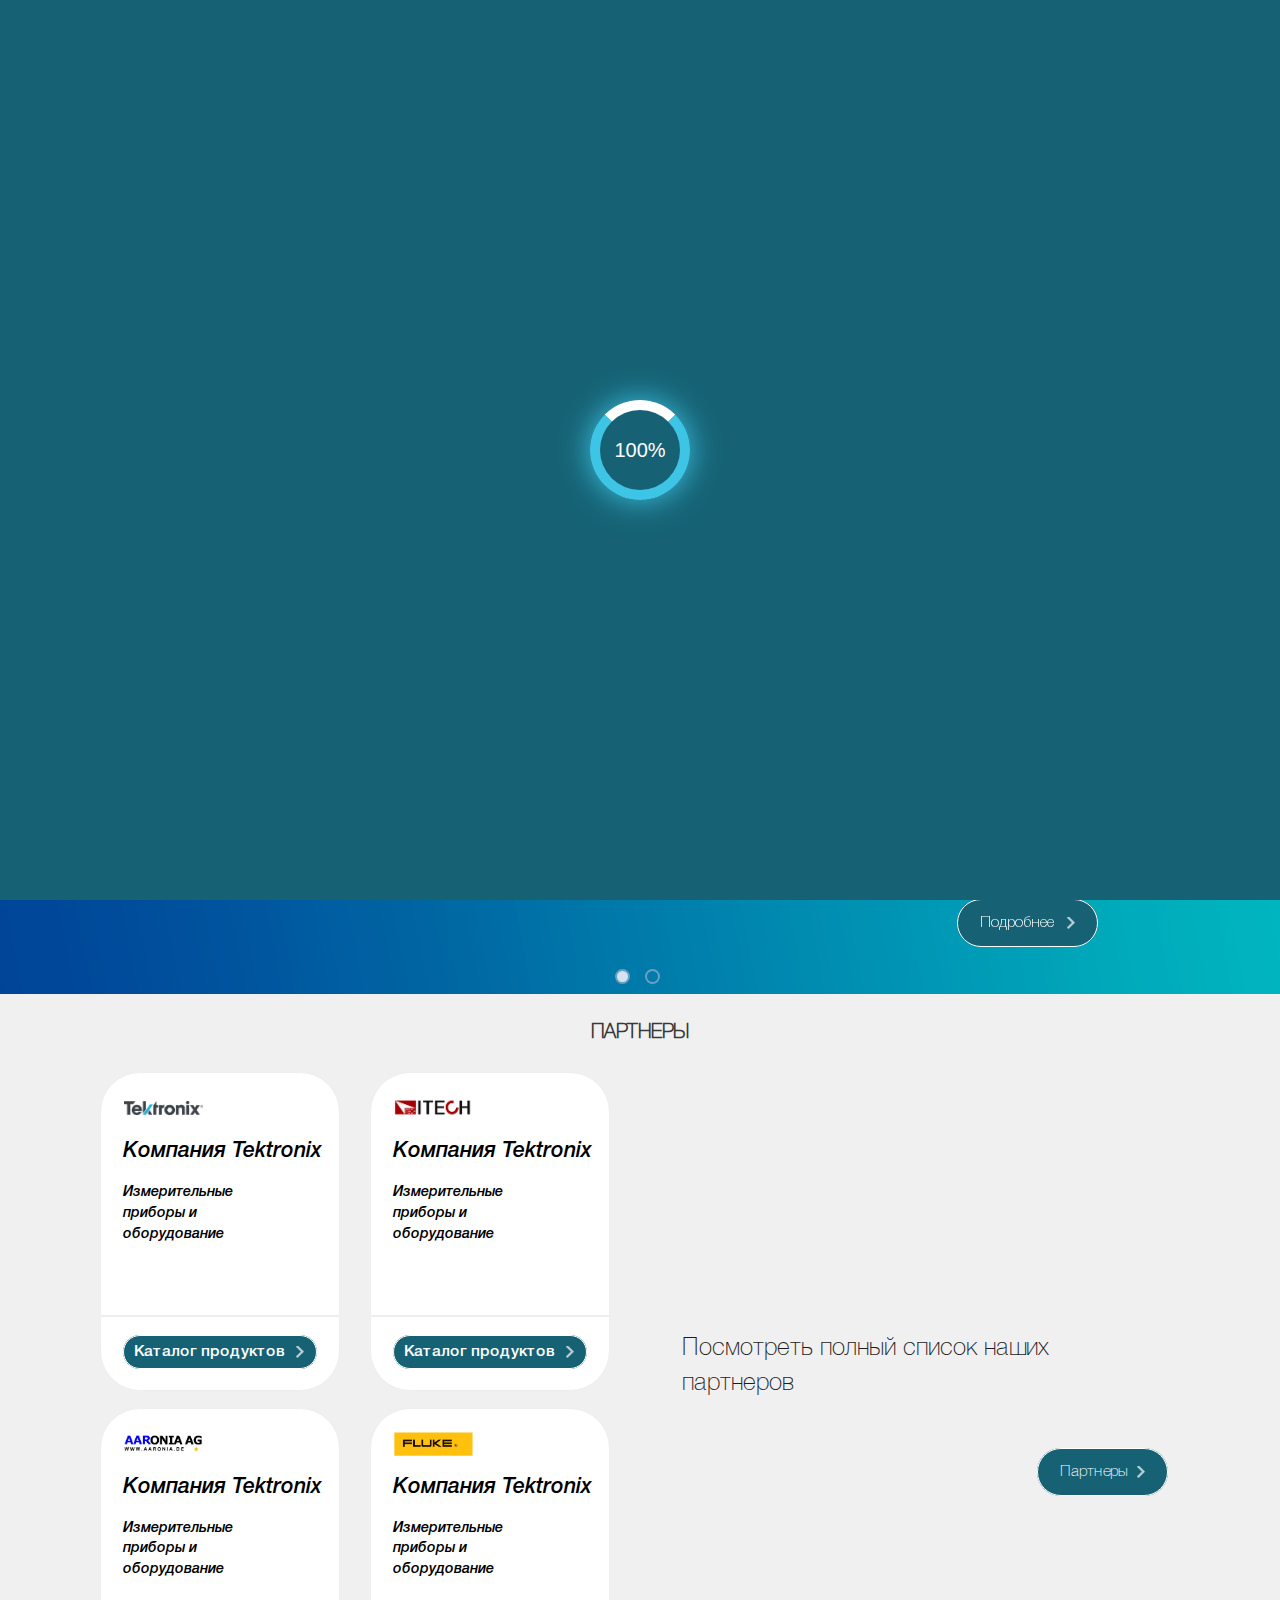
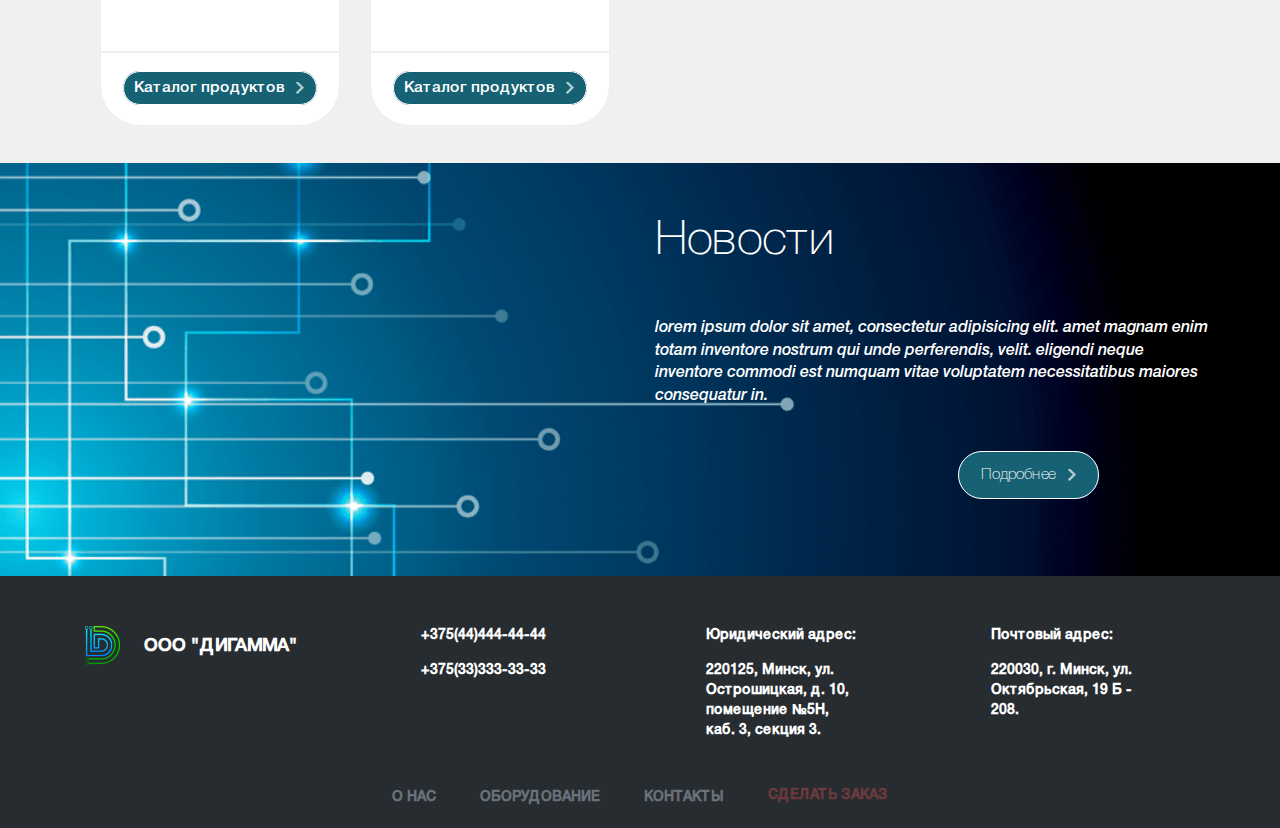
<file: index.html>
<!DOCTYPE html>
<html lang="ru">
  <head>
    <meta charset="utf-8">
    <meta http-equiv="X-UA-Compatible" content="IE=edge">
   <!--  <meta name="viewport" content="width=device-width, initial-scale=1"> -->
    <meta name="viewport" content="width=device-width, initial-scale=1, shrink-to-fit=no">
    
    <title>Главная</title>

    <!-- Подключение bootstrap -->

    <link href="libs/bootstrap/dist/css/bootstrap.min.css" rel="stylesheet">

     <!-- Конец подключения bootstrap -->

    <!-- оснавные настройки html -->
    
   <!--  <link href="css/reset.css" rel="stylesheet"> -->

    <!-- Конец основных настроек HTML -->

    <!-- Подключение слайдера slick.css-->

    <link rel="stylesheet" href="libs/slick/slick.css">

    <link rel="stylesheet" href="libs/slick/slick-theme.css">

    <!-- конец подключение слайдера slick.css -->


     <!-- подключение font-awesome  -->

     <link rel="stylesheet" href="libs/font-awesome/css/font-awesome.min.css">

    <!-- Конец подключение font-awesome  -->


    <!-- my css fail -->

    <link href="css/main.css" rel="stylesheet">

    <link href="css/media.css" rel="stylesheet">

    <link rel="stylesheet" href="css/fonts.css">

    <!-- end my css fail -->

    <!-- HTML5 shim and Respond.js for IE8 support of HTML5 elements and media queries -->
    <!-- WARNING: Respond.js doesn't work if you view the page via file:// -->
    <!--[if lt IE 9]>
      <script src="https://oss.maxcdn.com/html5shiv/3.7.3/html5shiv.min.js"></script>
      <script src="https://oss.maxcdn.com/respond/1.4.2/respond.min.js"></script>
    <![endif]-->
  </head>
  <body>
    <div id="page-preloader" class="preloader">
      <div class="children-preloader">
      </div>
      <span id="prochnt">0%</span>
    </div>
    <div class="header-wrapp">
<header>
  <!-- Начало мобильного меню -->
    <div class="wrapp-mobail-menu">
      <nav>
        <ul>
          <li><a href="about.html">О нас</a></li>
            <li><a href="allpartnery.html">Оборудование</a></li>
           <!--  <li><a href="allpartnery.html">партнеры</a></li> -->
            <li><a href="contact.html">контакты</a></li>
        </ul>
      </nav>
      <nav class="wrapp_button_zakaz">
        <ul>
          <li>
            <a href="make_an_order.html" class="button_zakaz">сделать заказ</a>
          </li>
        </ul>
      </nav>
    </div>
    <!-- Конец мобильного меню -->
  <div class="container">
    <div class="row bg-color">
<!-- Кнопка для показа мею на мобильных устройствах -->
      <div class="col-xs-7 media-mobile-none">
        <div class="logo-top">
          <a href="index.html"><img src="img/logo-top.png" alt="logo"></a>
        </div>
      </div>
      <div class="col-xs-5 media-mobile-none text-righet">
        <button class="wrap-serch-mobail btn-mobail-distop">
          <img src="img/search.png" alt="search">
        </button>
        <div class="btn-click-heid-menu">
           <span class="icon-bar2 icon-bar2-top"></span>
           <span class="icon-bar2 icon-bar2-top-none"></span>   
            <span class="icon-bar2 icon-bar2-center"></span>
            <span class="icon-bar2 icon-bar2-bottom-none"></span>   
            <span class="icon-bar2 icon-bar2-bottom"></span> 
        </div>
      </div>
<!-- Конец Кнопки для показа меню на мобильных устройствах -->

<!-- Логотип -->
      <div class="col-xs-2 media-distop-none">
        <div class="logo-top">
          <a href="index.html"><img src="img/logo-top.png" alt="logo"></a>
        </div>        
      </div>
      <!-- Конец логотипа -->

      <!-- Основное меню сайта -->
      <div class="col-xs-7 col-sm-9 col-md-7 media-distop-none">
        <div class="wrapp-menu-destop">
         <nav>
              <ul>
                <li><a href="about.html">О нас</a></li>
                <li><a href="allpartnery.html">Оборудование</a></li>
                <!-- <li><a href="allpartnery.html">партнеры</a></li> -->
                <li><a href="contact.html">контакты</a></li>
              </ul>
            </nav> 
            <a href="make_an_order.html" class="button_zakaz">сделать заказ</a>
        </div>
      </div>
      <!-- Конец основного меню сайта -->

      <!-- поиск по сайту -->
      <div class="col-xs-3 col-sm-1 col-md-3 media-distop-none">
        <button class="wrap-serch-destop btn-mobail-distop">
          <img src="img/search.png" alt="search">
        </button>
      <div class="wrapp-serch">
        <span>
          <input type="text " placeholder="поиск">
          <button>
            <img src="img/search.png" alt="search">
          </button>
        </span>
      </div>
    </div>
    <!-- Конец поиска по сайту -->
    </div>
  </div>

  <!-- Мобильный поиск -->
  <div class="wrapp-click-serch">
    <div class="click-serch">
        <span>
          <input type="text" placeholder="поиск">
          <button>
            <img src="img/search.png" alt="search">
          </button>
        </span>
      </div>
  </div>
  <!--Конец мобильного поиска  -->

</header>
</div>

<!-- Первый блок с текстом и кнопкой знакомство с компанией -->
<section class="wrapp-privu">
  <div class="container">
    <div class="row my-padding-row">
      <div class="col-xs-12">
        <div class="privu">
          <p>
            Наша компания предоставляет большой ассортимент товаров по контрольно-измерительным приборам 
            и автоматике
          </p>
          <a href="#">Подробнее <span><img src="img/Layer.png" alt="Layer"></span></a>
        </div>
      </div>
    </div>
  </div>
</section>
<!-- Конец блока знакомство с компанией -->

<!-- Блок со слайдером -->
<section class="wrapp-slider">
  <div class="container">
    <div class="row my-padding-row">

      <!-- Название блока -->
      <div class="col-xs-12">
        <h1 class="title-slider">
          Новые продукты
        </h1>
      </div>
      <!-- Конец названия блока -->

      <!-- Начало слайдера -->
       <div class="col-xs-12">
        <div class="main">

          <!-- Первый слайд -->
    <div class="global-wrap-slaider">
      <div class="col-xs-12 col-sm-6 col-md-6 col-lg-6">
        <div class="wrapp-img-slaid">
          <img src="img/pribor-1.png" alt="">
        </div>
      </div>
      <div class="col-xs-12 col-sm-6 col-md-6 col-lg-6">
        <div class="wrapp-deskription-pribor">
          <div class="deskription-pribor">
            <div class="logo-partner">
              <img src="img/ITECHlogo.png" alt="ITECHlogo">
            </div>
            <div class="wraper-title-slaider">
              <p class="title-slaider-text">IT5100 battery tester</p>
            </div>
            <div class="wraper-deskription-slaider">
              <p class="deskription-slaider">
                Одно и многоканальные анализаторы внутреннего сопротивления батарей с широким диапазоном характеристик
              </p>
              <div class="wrapp-button-slaider">
                <a href="#">Подробнее <span><img src="img/Layer.png" alt="Layer"></span></a>
              </div>
            </div>
          </div>
        </div>
      </div>
      </div>
      <!-- Конец первого слайда -->

      <!-- Второй слайд -->
      <div class="global-wrap-slaider">
      <div class="col-xs-12 col-sm-6 col-md-6 col-lg-6">
        <div class="wrapp-img-slaid">
          <img src="img/produkt-2.png" alt="">
        </div>
      </div>
      <div class="col-xs-12 col-sm-6 col-md-6 col-lg-6">
        <div class="wrapp-deskription-pribor">
          <div class="deskription-pribor">
            <div class="logo-partner">
              <img src="img/ITECHlogo.png" alt="ITECHlogo">
            </div>
            <div class="wraper-title-slaider">
              <p class="title-slaider-text">IT5100 battery tester</p>
            </div>
            <div class="wraper-deskription-slaider">
              <p class="deskription-slaider">
                Одно и многоканальные анализаторы внутреннего сопротивления батарей с широким диапазоном характеристик
              </p>
              <div class="wrapp-button-slaider">
                <a href="#">Подробнее <span><img src="img/Layer.png" alt="Layer"></span></a>
              </div>
            </div>
          </div>
        </div>
      </div>
      </div>
      <!-- Конец второго слайда -->

    </div>
    </div> 
     <!-- Конец слайдера -->
    </div>
  </div>
</section>
<!-- Конец Блока со слайдером -->

<!-- секция портнёры -->
<section class="wrapp-partners">
  <div class="container">
    <div class="row">
      <!-- Название блока -->
      <div class="col-xs-12">
        <div class="partners-title-block">
          Партнеры
        </div>
      </div>
      <!-- Конец названия блока -->

      <div class=" col-xs-12 wrapp-content-portners">
        <!-- Влок с лева -->
      <div class="col-xs-12 col-sm-12 col-md-6 col-lg-6">
        <!-- Карточка первого партнёра -->
        <div class="col-xs-12 col-sm-6 col-md-6 col-lg-6">
          <div class="wrapp-cartochi-portners">
           <div class="wrapp-logo-partners-img">
             <img src="img/Tektronix-Logo.jpg" alt="logo-partners">
           </div>
           <div class="wrapp-name-partners">
            Компания Tektronix
          </div>
          <div class="wrapp-text-partners">
            Измерительные приборы и оборудование
          </div>
          </div>
          <div class="wrapp-bottom-cartochi-portners">
             <a href="#">Каталог продуктов <span><img src="img/Layer.png" alt="Layer"></span></a>
          </div>
        </div>
        <!-- Конец Карточки первого партнёра -->
        
        <!-- Карточка второго партнёра -->
        <div class="col-xs-12 col-sm-6 col-md-6 col-lg-6">
          <div class="wrapp-cartochi-portners">
           <div class="wrapp-logo-partners-img">
             <img src="img/ITECHlogo.jpg" alt="logo-partners">
           </div>
           <div class="wrapp-name-partners">
            Компания Tektronix
          </div>
          <div class="wrapp-text-partners">
            Измерительные приборы и оборудование
          </div>
          </div>
          <div class="wrapp-bottom-cartochi-portners">
             <a href="#">Каталог продуктов <span><img src="img/Layer.png" alt="Layer"></span></a>
          </div>
        </div>
        <!-- Конец карточки второго партнёра -->
        
        <!-- карточка третьего партнёра -->
        <div class="col-xs-12 col-sm-6 col-md-6 col-lg-6">
          <div class="wrapp-cartochi-portners">
           <div class="wrapp-logo-partners-img">
             <img src="img/unnamed-updeit.png" alt="logo-partners">
           </div>
           <div class="wrapp-name-partners">
            Компания Tektronix
          </div>
          <div class="wrapp-text-partners">
            Измерительные приборы и оборудование
          </div>
          </div>
          <div class="wrapp-bottom-cartochi-portners">
             <a href="#">Каталог продуктов <span><img src="img/Layer.png" alt="Layer"></span></a>
          </div>
        </div>
        <!-- Конец карточки претьего партнёра -->

        <!-- Карточка четвёртого партнёра -->
        <div class="col-xs-12 col-sm-6 col-md-6 col-lg-6">
          <div class="wrapp-cartochi-portners">
           <div class="wrapp-logo-partners-img">
             <img src="img/Fluke-upload.png" alt="logo-partners">
           </div>
           <div class="wrapp-name-partners">
            Компания Tektronix
          </div>
          <div class="wrapp-text-partners">
            Измерительные приборы и оборудование
          </div>
          </div>
          <div class="wrapp-bottom-cartochi-portners">
             <a href="#">Каталог продуктов <span><img src="img/Layer.png" alt="Layer"></span></a>
          </div>
        </div>
        <!-- Конец карточки четвёртого пвртнёра -->
      </div>
      <!-- Конец блока с лева -->
      
      <!-- Блок с права -->
      <div class="col-xs-12 col-sm-12 col-md-6 col-lg-6">
        <div class="wrapp-watch-all-partners">
          <div class="watch-all-partners">
            <div class="all-partners-text">
              Посмотреть полный список 
              наших партнеров
            </div>
            <div class="all-partners-button">
              <a href="allpartnery.html">Партнеры<span><img src="img/Layer.png" alt="Layer"></span></a>
            </div>
          </div>
        </div>
      </div>
      <!-- Конец блока с права -->
      </div>
    </div>
  </div>
</section>
<!--Конец секция портнёры -->
<!-- Блок новости -->
<section class="bg-news">
  <div class="container">
    <div class="row">
      <div class="col-xs-0 col-sm-0 col-md-6 col-lg-6"></div>
      <div class="col-xs-12 col-sm-12 col-md-6 col-lg-6">
        <div class="wrapp-news">
          <div class="wrapp-title-block">
            <p>Новости</p>
          </div>
          <div class="wrapp-text-news">
            <p>
              Lorem ipsum dolor sit amet, consectetur adipisicing elit. Amet magnam enim totam inventore nostrum qui unde perferendis, velit. Eligendi neque inventore commodi est numquam vitae voluptatem necessitatibus maiores consequatur in.
            </p>
          </div>
          <div class="wrapp-button-news">
            <a class="all-btn" href="#">Подробнее <span><img src="img/Layer.png" alt="Layer"></span></a>
          </div>
        </div>
      </div>
    </div>
  </div>
  <!-- Коля -->
   <footer>
      <div class="container">
        <div class="row my-padding-row">
           <div class="col-xs-12 col-sm-6 col-md-3 col-lg-3">
             <div class="wrapp-logo-bottom">
               <img src="img/logo-bottom.png" alt="logo-bottom">
               <span>ООО "Дигамма"</span>
             </div>
           </div>
           <div class="col-xs-12 col-sm-6 col-md-3 col-lg-3">
            <div class="wrapp-perent-legal-info">
               <div class="wrapp-legal-info">
                 <p><a href="tel:+375444444444">+375(44)444-44-44</a></p>
                 <p><a href="tel:+375333333333">+375(33)333-33-33</a></p>
               </div>
              </div>
           </div>
           <div class="col-xs-12 col-sm-6 col-md-3 col-lg-3">
              <div class="wrapp-perent-legal-info">
               <div class="wrapp-legal-info">
                 <p class="title-legal-adres">
                   Юридический адрес:
                 </p>
                 <p class="text-legal-adres">
                    220125, Минск, ул. Острошицкая, д. 10, помещение №5Н, каб. 3, секция 3.
                 </p>
               </div>
              </div>
           </div>
           <div class="col-xs-12 col-sm-6 col-md-3 col-lg-3">
             <div class="wrapp-perent-legal-info">
               <div class="wrapp-legal-info">
                 <p class="title-pochta">
                 Почтовый адрес:
               </p>
                <p class="text-pochta">
                  220030, г. Минск, ул. Октябрьская, 19 Б - 208.
               </p>
               </div> 
             </div>
           </div>
           <div class="col-xs-12">
             <div class="wrapp-bottom-menu">
               <nav>
                 <ul>
                   <li><a class="" href="#">О нас</a></li>
                   <li><a href="#">оборудование</a></li>
                  <!--  <li><a href="#">партнеры</a></li> -->
                   <li><a href="#">Контакты</a></li>
                 </ul>
               </nav>
               <nav class="wrapp_button_zakaz footer-wrapp-batton">
                <ul>
                  <li>
                    <a href="#" class="button_zakaz">сделать заказ</a>
                  </li>
                </ul>
              </nav>
             </div>
           </div>
        </div>
      </div>
    </footer>
    <!-- Коля конец -->
</section>
<!-- Конец блок новости -->
  <!-- Подключение jquery -->

    <script src="libs/jquery/dist/jquery.min.js"></script>

     <!-- Конец подключения jquery -->
      
        <!-- Подключение слайдера slick.js-->
    <script type="text/javascript" src="libs/slick/slick.min.js"></script>
     <!-- Конец подключение слайдера slick.js-->

     <!-- my sj script -->

    <script src="js/common.js"></script>

   <!-- end my js script -->

  </body>
</html>
</file>
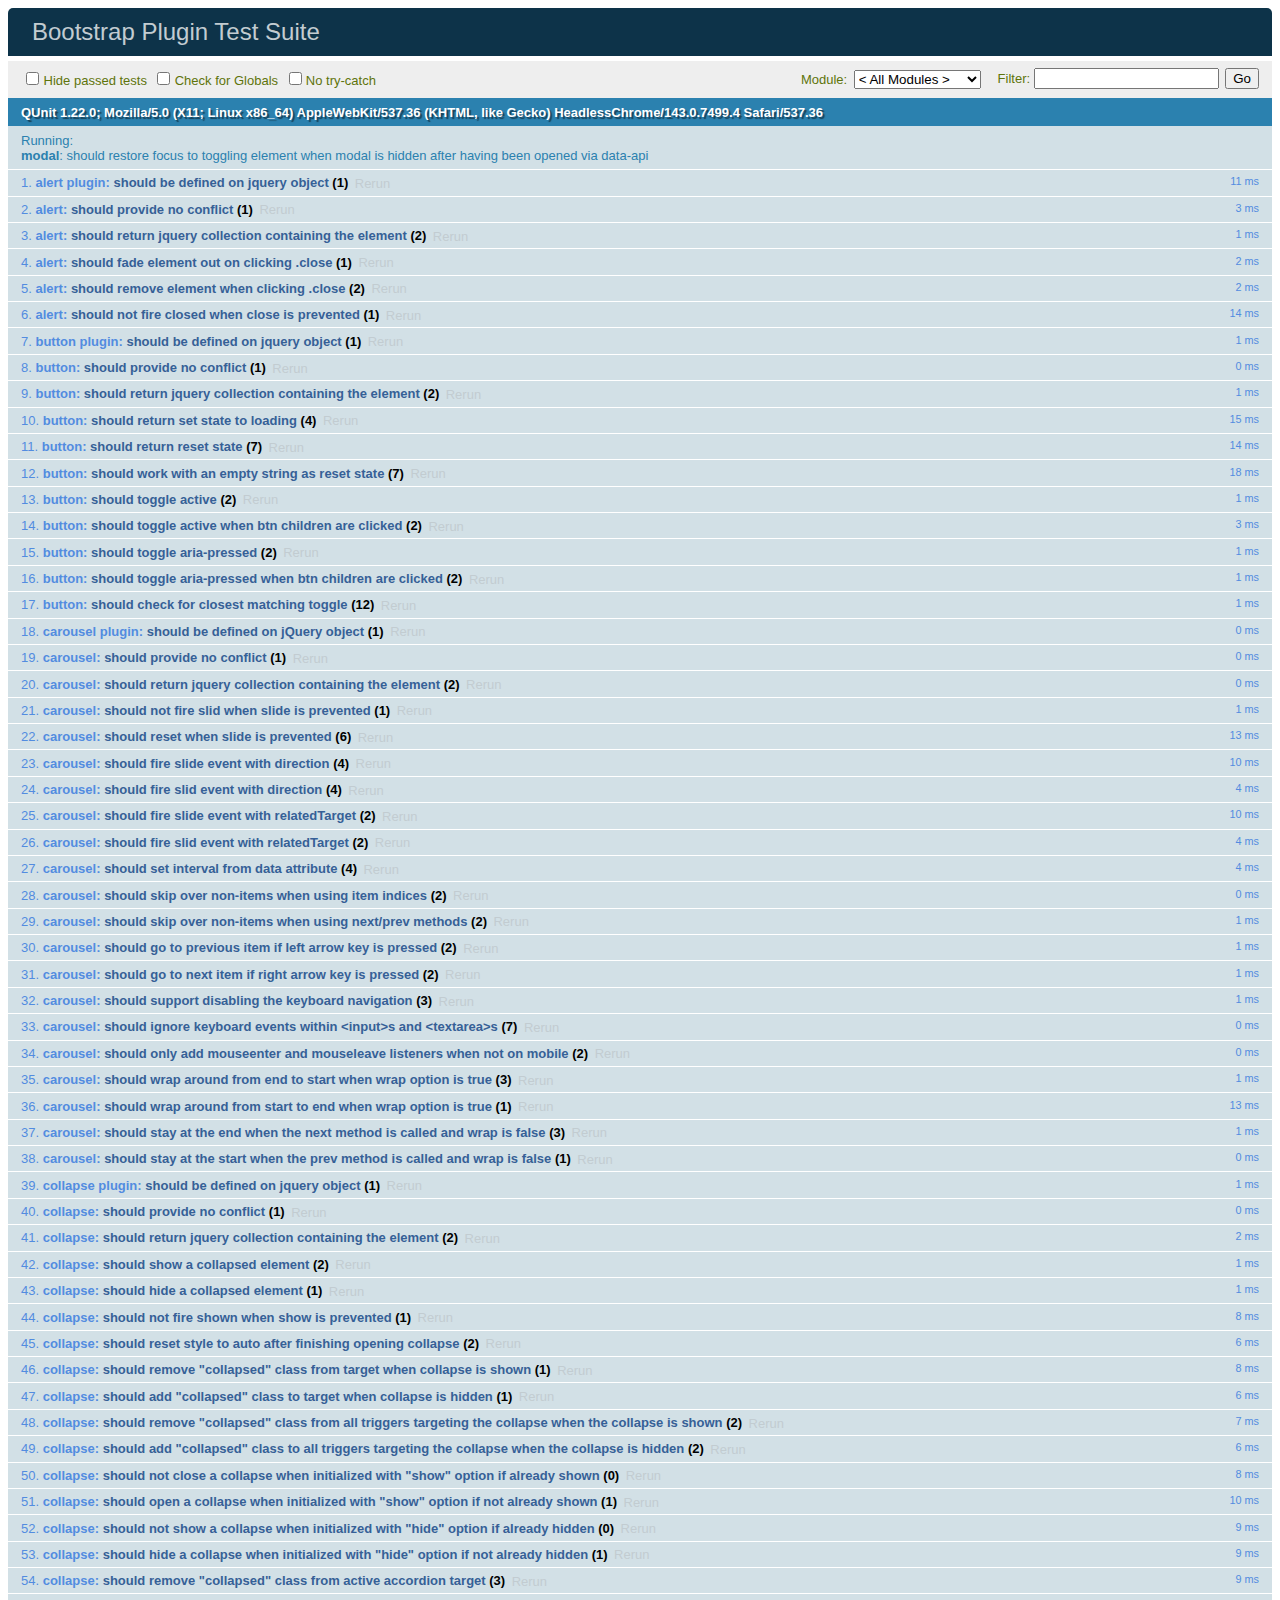
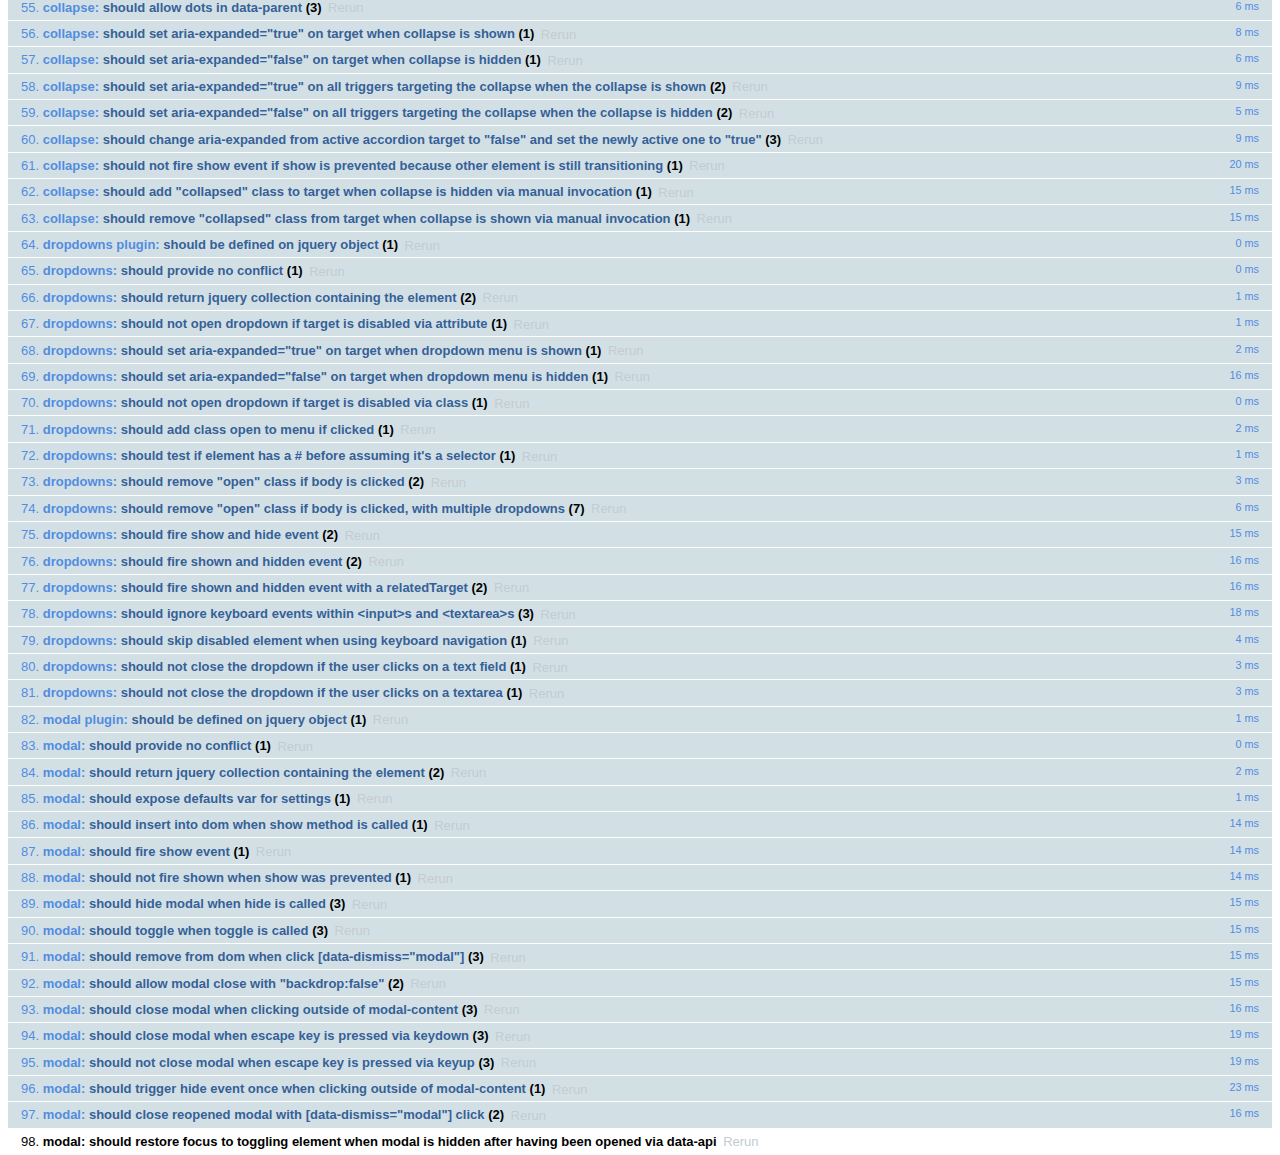
<file: libs/bootstrap/js/tests/index.html>
<!DOCTYPE html>
<html>
  <head>
    <meta charset="utf-8">
    <title>Bootstrap Plugin Test Suite</title>
    <meta name="viewport" content="width=device-width, initial-scale=1">

    <!-- jQuery -->
    <script src="vendor/jquery.min.js"></script>
    <script>
      // Disable jQuery event aliases to ensure we don't accidentally use any of them
      (function () {
        var eventAliases = [
          'blur',
          'focus',
          'focusin',
          'focusout',
          'load',
          'resize',
          'scroll',
          'unload',
          'click',
          'dblclick',
          'mousedown',
          'mouseup',
          'mousemove',
          'mouseover',
          'mouseout',
          'mouseenter',
          'mouseleave',
          'change',
          'select',
          'submit',
          'keydown',
          'keypress',
          'keyup',
          'error',
          'contextmenu',
          'hover',
          'bind',
          'unbind',
          'delegate',
          'undelegate'
        ]
        for (var i = 0; i < eventAliases.length; i++) {
          var eventAlias = eventAliases[i]
          $.fn[eventAlias] = function () {
            throw new Error('Using the ".' + eventAlias + '()" method is not allowed, so that Bootstrap can be compatible with custom jQuery builds which exclude the "event aliases" module that defines said method. See https://github.com/twbs/bootstrap/blob/master/CONTRIBUTING.md#js')
          }
        }
      })()
    </script>

    <!-- QUnit -->
    <link rel="stylesheet" href="vendor/qunit.css" media="screen">
    <script src="vendor/qunit.js"></script>
    <script>
      // See https://github.com/axemclion/grunt-saucelabs#test-result-details-with-qunit
      var log = []
      // Require assert.expect in each test
      QUnit.config.requireExpects = true
      QUnit.done(function (testResults) {
        var tests = []
        for (var i = 0, len = log.length; i < len; i++) {
          var details = log[i]
          tests.push({
            name: details.name,
            result: details.result,
            expected: details.expected,
            actual: details.actual,
            source: details.source
          })
        }
        testResults.tests = tests

        window.global_test_results = testResults
      })

      QUnit.testStart(function (testDetails) {
        $(window).scrollTop(0)
        QUnit.log(function (details) {
          if (!details.result) {
            details.name = testDetails.name
            log.push(details)
          }
        })
      })

      // Cleanup
      QUnit.testDone(function () {
        $('#qunit-fixture').empty()
        $('#modal-test, .modal-backdrop').remove()
      })

      // Display fixture on-screen on iOS to avoid false positives
      if (/iPhone|iPad|iPod/.test(navigator.userAgent)) {
        QUnit.begin(function() {
          $('#qunit-fixture').css({ top: 0, left: 0 })
        })

        QUnit.done(function () {
          $('#qunit-fixture').css({ top: '', left: '' })
        })
      }

      // Disable deprecated global QUnit method aliases in preparation for QUnit v2
      (function () {
        var methodNames = [
          'async',
          'asyncTest',
          'deepEqual',
          'equal',
          'expect',
          'module',
          'notDeepEqual',
          'notEqual',
          'notPropEqual',
          'notStrictEqual',
          'ok',
          'propEqual',
          'push',
          'start',
          'stop',
          'strictEqual',
          'test',
          'throws'
        ];
        for (var i = 0; i < methodNames.length; i++) {
          var methodName = methodNames[i];
          window[methodName] = undefined;
        }
      })();
    </script>

    <!-- Plugin sources -->
    <script>$.support.transition = false</script>
    <script src="../../js/alert.js"></script>
    <script src="../../js/button.js"></script>
    <script src="../../js/carousel.js"></script>
    <script src="../../js/collapse.js"></script>
    <script src="../../js/dropdown.js"></script>
    <script src="../../js/modal.js"></script>
    <script src="../../js/scrollspy.js"></script>
    <script src="../../js/tab.js"></script>
    <script src="../../js/tooltip.js"></script>
    <script src="../../js/popover.js"></script>
    <script src="../../js/affix.js"></script>

    <!-- Unit tests -->
    <script src="unit/alert.js"></script>
    <script src="unit/button.js"></script>
    <script src="unit/carousel.js"></script>
    <script src="unit/collapse.js"></script>
    <script src="unit/dropdown.js"></script>
    <script src="unit/modal.js"></script>
    <script src="unit/scrollspy.js"></script>
    <script src="unit/tab.js"></script>
    <script src="unit/tooltip.js"></script>
    <script src="unit/popover.js"></script>
    <script src="unit/affix.js"></script>

  </head>
  <body>
    <div id="qunit-container">
      <div id="qunit"></div>
      <div id="qunit-fixture"></div>
    </div>
  </body>
</html>
</file>
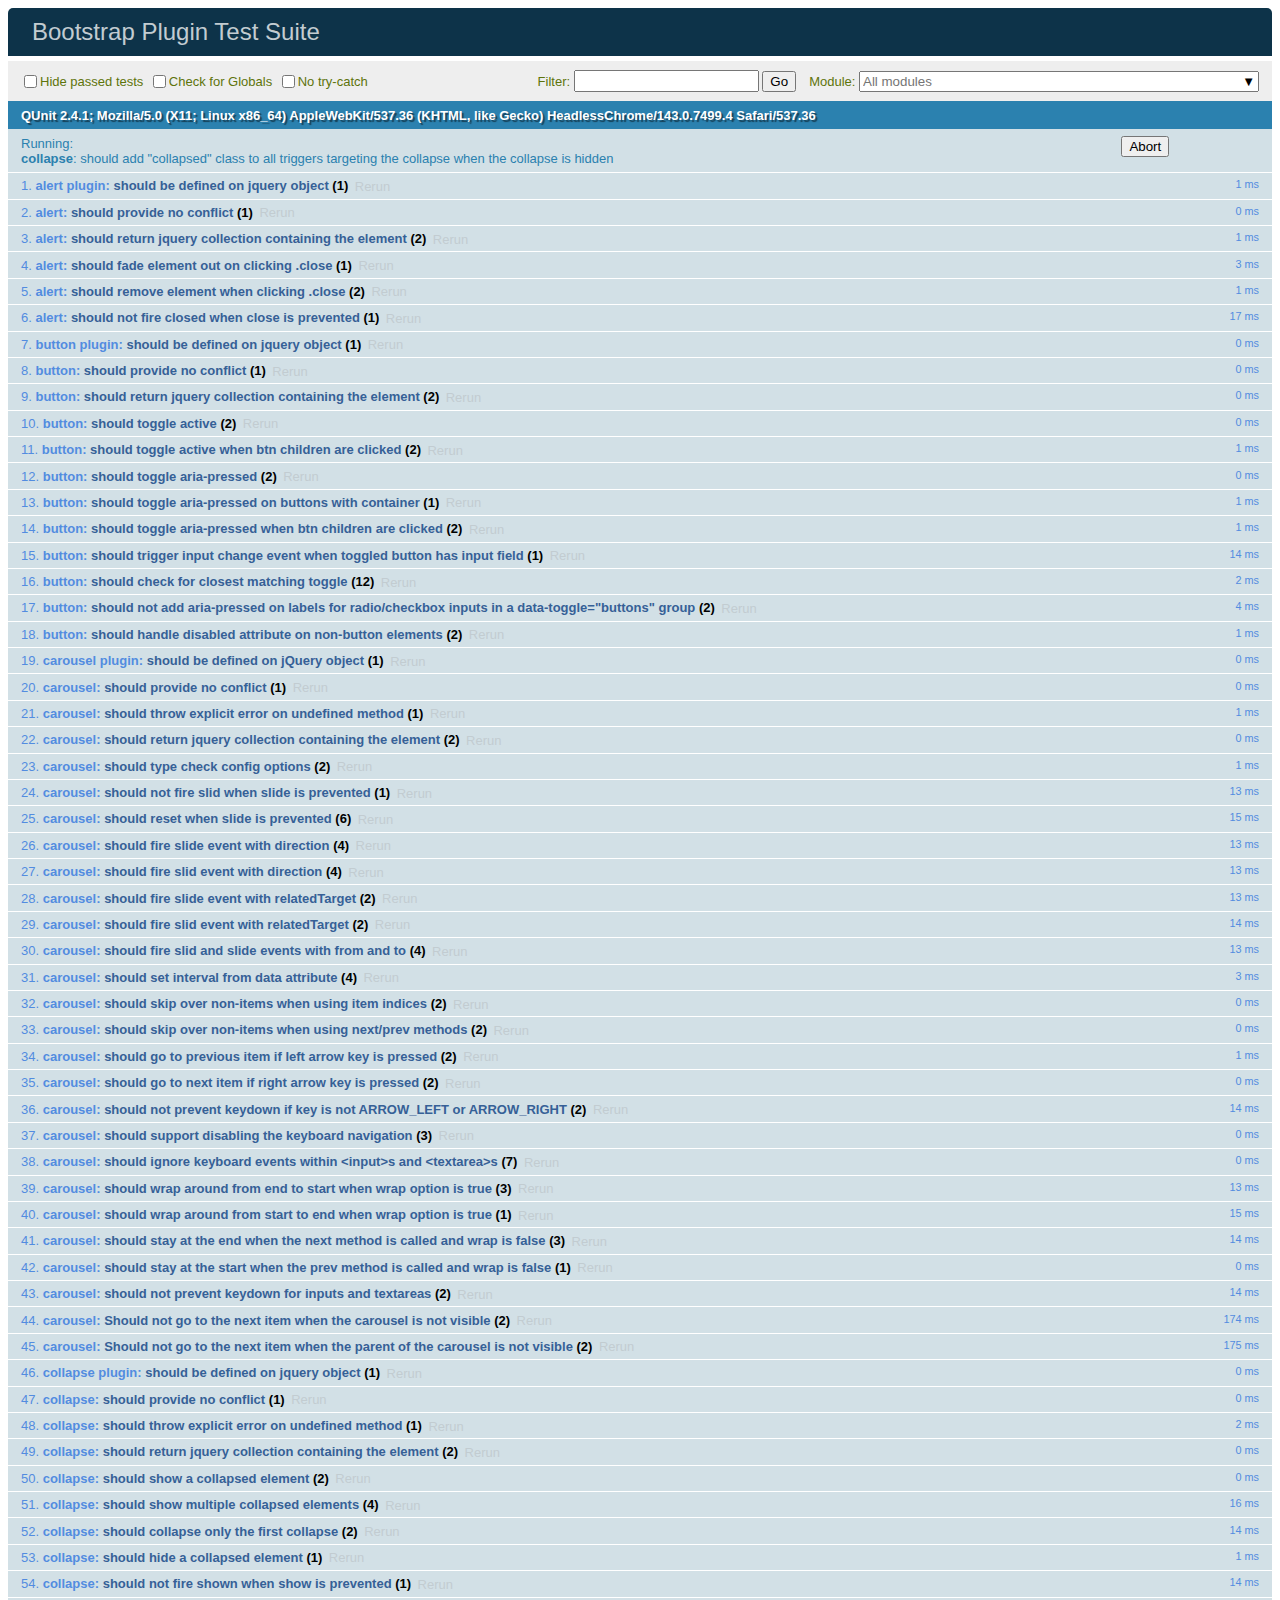
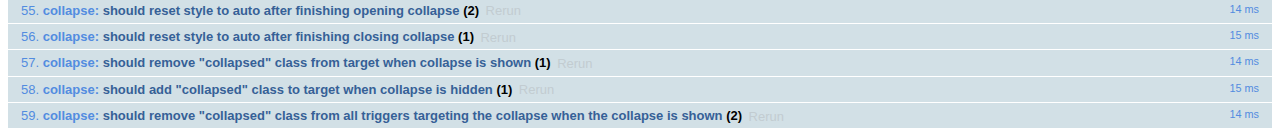
<file: libs/bootstrap4/js/tests/index.html>
<!doctype html>
<html lang="en">
  <head>
    <meta charset="utf-8">
    <meta name="viewport" content="width=device-width, initial-scale=1, shrink-to-fit=no">
    <title>Bootstrap Plugin Test Suite</title>

    <!-- jQuery -->
    <script>
      (function () {
        var path = '../../assets/js/vendor/jquery-slim.min.js'
        // get jquery param from the query string.
        var jQueryVersion = location.search.match(/[?&]jquery=(.*?)(?=&|$)/)

        // If a version was specified, use that version from our vendor folder
        if (jQueryVersion) {
          path = 'vendor/jquery-' + jQueryVersion[1] + '.min.js'
        }
        document.write('<script src="' + path + '"><\/script>')
      }())
    </script>
    <script src="../../assets/js/vendor/popper.min.js"></script>

    <!-- QUnit -->
    <link rel="stylesheet" href="vendor/qunit.css" media="screen">
    <script src="vendor/qunit.js"></script>

    <script>
      // Disable jQuery event aliases to ensure we don't accidentally use any of them
      [
        'blur',
        'focus',
        'focusin',
        'focusout',
        'resize',
        'scroll',
        'click',
        'dblclick',
        'mousedown',
        'mouseup',
        'mousemove',
        'mouseover',
        'mouseout',
        'mouseenter',
        'mouseleave',
        'change',
        'select',
        'submit',
        'keydown',
        'keypress',
        'keyup',
        'contextmenu'
      ].forEach(function(eventAlias) {
        $.fn[eventAlias] = function() {
          throw new Error('Using the ".' + eventAlias + '()" method is not allowed, so that Bootstrap can be compatible with custom jQuery builds which exclude the "event aliases" module that defines said method. See https://github.com/twbs/bootstrap/blob/master/CONTRIBUTING.md#js')
        }
      })

      // Require assert.expect in each test
      QUnit.config.requireExpects = true

      // See https://github.com/axemclion/grunt-saucelabs#test-result-details-with-qunit
      var log = []
      var testName

      QUnit.done(function(testResults) {
        var tests = []
        for (var i = 0; i < log.length; i++) {
          var details = log[i]
          tests.push({
            name: details.name,
            result: details.result,
            expected: details.expected,
            actual: details.actual,
            source: details.source
          })
        }
        testResults.tests = tests

        window.global_test_results = testResults
      })

      QUnit.testStart(function(testDetails) {
        QUnit.log(function(details) {
          if (!details.result) {
            details.name = testDetails.name
            log.push(details)
          }
        })
      })

      // Display fixture on-screen on iOS to avoid false positives
      // See https://github.com/twbs/bootstrap/pull/15955
      if (/iPhone|iPad|iPod/.test(navigator.userAgent)) {
        QUnit.begin(function() {
          $('#qunit-fixture').css({ top: 0, left: 0 })
        })

        QUnit.done(function() {
          $('#qunit-fixture').css({ top: '', left: '' })
        })
      }
    </script>

    <!-- Transpiled Plugins -->
    <script src="../dist/util.js"></script>
    <script src="../dist/alert.js"></script>
    <script src="../dist/button.js"></script>
    <script src="../dist/carousel.js"></script>
    <script src="../dist/collapse.js"></script>
    <script src="../dist/dropdown.js"></script>
    <script src="../dist/modal.js"></script>
    <script src="../dist/scrollspy.js"></script>
    <script src="../dist/tab.js"></script>
    <script src="../dist/tooltip.js"></script>
    <script src="../dist/popover.js"></script>

    <!-- Unit Tests -->
    <script src="unit/alert.js"></script>
    <script src="unit/button.js"></script>
    <script src="unit/carousel.js"></script>
    <script src="unit/collapse.js"></script>
    <script src="unit/dropdown.js"></script>
    <script src="unit/modal.js"></script>
    <script src="unit/scrollspy.js"></script>
    <script src="unit/tab.js"></script>
    <script src="unit/tooltip.js"></script>
    <script src="unit/popover.js"></script>
    <script src="unit/util.js"></script>
  </head>
  <body>
    <div id="qunit-container">
      <div id="qunit"></div>
      <div id="qunit-fixture"></div>
    </div>
  </body>
</html>
</file>
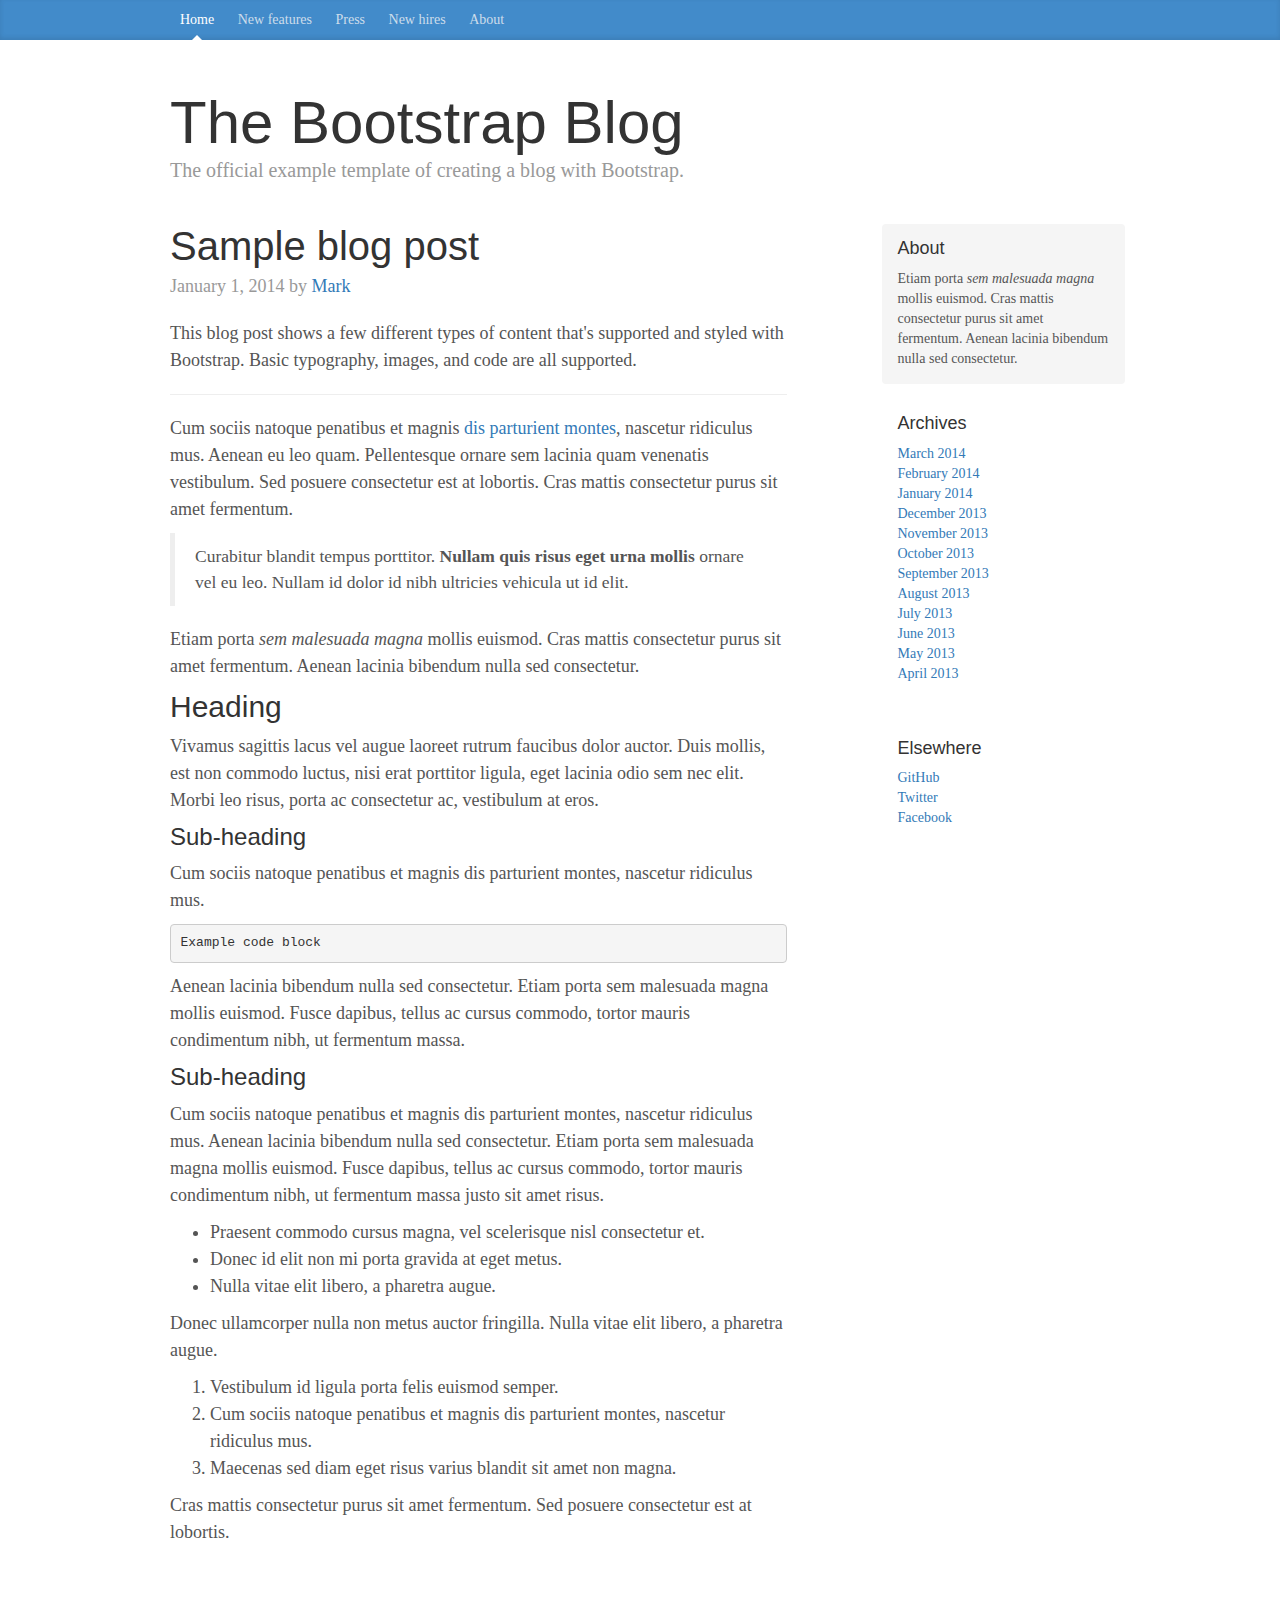
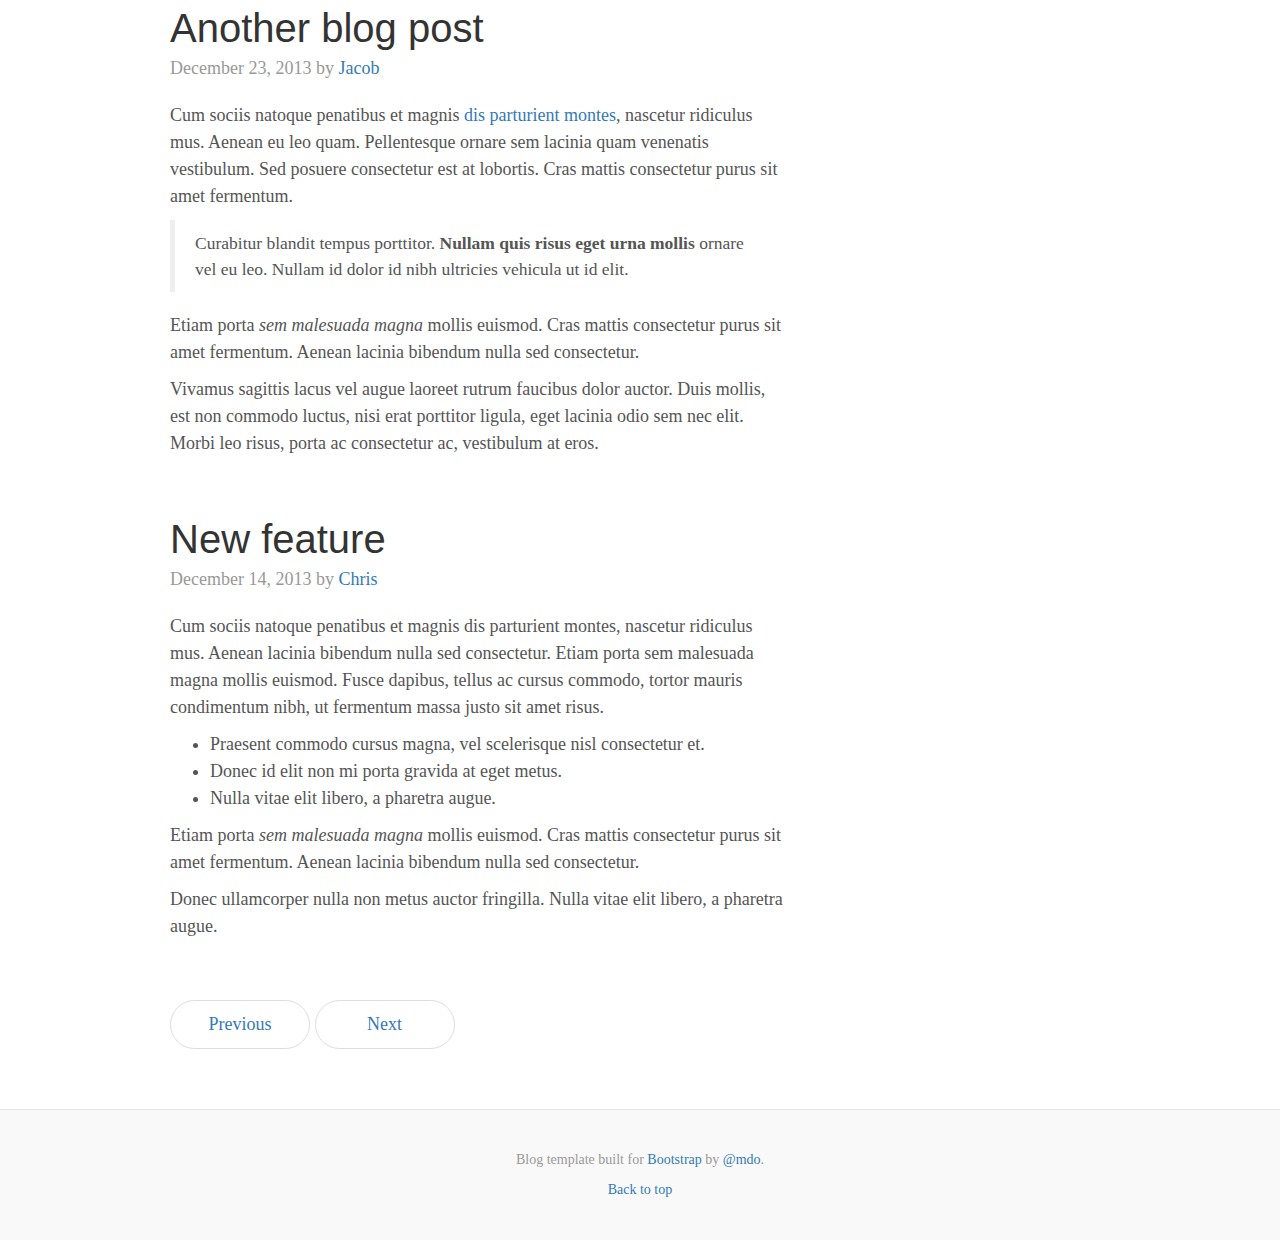
<file: libs/bootstrap/docs/examples/blog/index.html>
<!DOCTYPE html>
<html lang="en">
  <head>
    <meta charset="utf-8">
    <meta http-equiv="X-UA-Compatible" content="IE=edge">
    <meta name="viewport" content="width=device-width, initial-scale=1">
    <!-- The above 3 meta tags *must* come first in the head; any other head content must come *after* these tags -->
    <meta name="description" content="">
    <meta name="author" content="">
    <link rel="icon" href="../../favicon.ico">

    <title>Blog Template for Bootstrap</title>

    <!-- Bootstrap core CSS -->
    <link href="../../dist/css/bootstrap.min.css" rel="stylesheet">

    <!-- IE10 viewport hack for Surface/desktop Windows 8 bug -->
    <link href="../../assets/css/ie10-viewport-bug-workaround.css" rel="stylesheet">

    <!-- Custom styles for this template -->
    <link href="blog.css" rel="stylesheet">

    <!-- Just for debugging purposes. Don't actually copy these 2 lines! -->
    <!--[if lt IE 9]><script src="../../assets/js/ie8-responsive-file-warning.js"></script><![endif]-->
    <script src="../../assets/js/ie-emulation-modes-warning.js"></script>

    <!-- HTML5 shim and Respond.js for IE8 support of HTML5 elements and media queries -->
    <!--[if lt IE 9]>
      <script src="https://oss.maxcdn.com/html5shiv/3.7.3/html5shiv.min.js"></script>
      <script src="https://oss.maxcdn.com/respond/1.4.2/respond.min.js"></script>
    <![endif]-->
  </head>

  <body>

    <div class="blog-masthead">
      <div class="container">
        <nav class="blog-nav">
          <a class="blog-nav-item active" href="#">Home</a>
          <a class="blog-nav-item" href="#">New features</a>
          <a class="blog-nav-item" href="#">Press</a>
          <a class="blog-nav-item" href="#">New hires</a>
          <a class="blog-nav-item" href="#">About</a>
        </nav>
      </div>
    </div>

    <div class="container">

      <div class="blog-header">
        <h1 class="blog-title">The Bootstrap Blog</h1>
        <p class="lead blog-description">The official example template of creating a blog with Bootstrap.</p>
      </div>

      <div class="row">

        <div class="col-sm-8 blog-main">

          <div class="blog-post">
            <h2 class="blog-post-title">Sample blog post</h2>
            <p class="blog-post-meta">January 1, 2014 by <a href="#">Mark</a></p>

            <p>This blog post shows a few different types of content that's supported and styled with Bootstrap. Basic typography, images, and code are all supported.</p>
            <hr>
            <p>Cum sociis natoque penatibus et magnis <a href="#">dis parturient montes</a>, nascetur ridiculus mus. Aenean eu leo quam. Pellentesque ornare sem lacinia quam venenatis vestibulum. Sed posuere consectetur est at lobortis. Cras mattis consectetur purus sit amet fermentum.</p>
            <blockquote>
              <p>Curabitur blandit tempus porttitor. <strong>Nullam quis risus eget urna mollis</strong> ornare vel eu leo. Nullam id dolor id nibh ultricies vehicula ut id elit.</p>
            </blockquote>
            <p>Etiam porta <em>sem malesuada magna</em> mollis euismod. Cras mattis consectetur purus sit amet fermentum. Aenean lacinia bibendum nulla sed consectetur.</p>
            <h2>Heading</h2>
            <p>Vivamus sagittis lacus vel augue laoreet rutrum faucibus dolor auctor. Duis mollis, est non commodo luctus, nisi erat porttitor ligula, eget lacinia odio sem nec elit. Morbi leo risus, porta ac consectetur ac, vestibulum at eros.</p>
            <h3>Sub-heading</h3>
            <p>Cum sociis natoque penatibus et magnis dis parturient montes, nascetur ridiculus mus.</p>
            <pre><code>Example code block</code></pre>
            <p>Aenean lacinia bibendum nulla sed consectetur. Etiam porta sem malesuada magna mollis euismod. Fusce dapibus, tellus ac cursus commodo, tortor mauris condimentum nibh, ut fermentum massa.</p>
            <h3>Sub-heading</h3>
            <p>Cum sociis natoque penatibus et magnis dis parturient montes, nascetur ridiculus mus. Aenean lacinia bibendum nulla sed consectetur. Etiam porta sem malesuada magna mollis euismod. Fusce dapibus, tellus ac cursus commodo, tortor mauris condimentum nibh, ut fermentum massa justo sit amet risus.</p>
            <ul>
              <li>Praesent commodo cursus magna, vel scelerisque nisl consectetur et.</li>
              <li>Donec id elit non mi porta gravida at eget metus.</li>
              <li>Nulla vitae elit libero, a pharetra augue.</li>
            </ul>
            <p>Donec ullamcorper nulla non metus auctor fringilla. Nulla vitae elit libero, a pharetra augue.</p>
            <ol>
              <li>Vestibulum id ligula porta felis euismod semper.</li>
              <li>Cum sociis natoque penatibus et magnis dis parturient montes, nascetur ridiculus mus.</li>
              <li>Maecenas sed diam eget risus varius blandit sit amet non magna.</li>
            </ol>
            <p>Cras mattis consectetur purus sit amet fermentum. Sed posuere consectetur est at lobortis.</p>
          </div><!-- /.blog-post -->

          <div class="blog-post">
            <h2 class="blog-post-title">Another blog post</h2>
            <p class="blog-post-meta">December 23, 2013 by <a href="#">Jacob</a></p>

            <p>Cum sociis natoque penatibus et magnis <a href="#">dis parturient montes</a>, nascetur ridiculus mus. Aenean eu leo quam. Pellentesque ornare sem lacinia quam venenatis vestibulum. Sed posuere consectetur est at lobortis. Cras mattis consectetur purus sit amet fermentum.</p>
            <blockquote>
              <p>Curabitur blandit tempus porttitor. <strong>Nullam quis risus eget urna mollis</strong> ornare vel eu leo. Nullam id dolor id nibh ultricies vehicula ut id elit.</p>
            </blockquote>
            <p>Etiam porta <em>sem malesuada magna</em> mollis euismod. Cras mattis consectetur purus sit amet fermentum. Aenean lacinia bibendum nulla sed consectetur.</p>
            <p>Vivamus sagittis lacus vel augue laoreet rutrum faucibus dolor auctor. Duis mollis, est non commodo luctus, nisi erat porttitor ligula, eget lacinia odio sem nec elit. Morbi leo risus, porta ac consectetur ac, vestibulum at eros.</p>
          </div><!-- /.blog-post -->

          <div class="blog-post">
            <h2 class="blog-post-title">New feature</h2>
            <p class="blog-post-meta">December 14, 2013 by <a href="#">Chris</a></p>

            <p>Cum sociis natoque penatibus et magnis dis parturient montes, nascetur ridiculus mus. Aenean lacinia bibendum nulla sed consectetur. Etiam porta sem malesuada magna mollis euismod. Fusce dapibus, tellus ac cursus commodo, tortor mauris condimentum nibh, ut fermentum massa justo sit amet risus.</p>
            <ul>
              <li>Praesent commodo cursus magna, vel scelerisque nisl consectetur et.</li>
              <li>Donec id elit non mi porta gravida at eget metus.</li>
              <li>Nulla vitae elit libero, a pharetra augue.</li>
            </ul>
            <p>Etiam porta <em>sem malesuada magna</em> mollis euismod. Cras mattis consectetur purus sit amet fermentum. Aenean lacinia bibendum nulla sed consectetur.</p>
            <p>Donec ullamcorper nulla non metus auctor fringilla. Nulla vitae elit libero, a pharetra augue.</p>
          </div><!-- /.blog-post -->

          <nav>
            <ul class="pager">
              <li><a href="#">Previous</a></li>
              <li><a href="#">Next</a></li>
            </ul>
          </nav>

        </div><!-- /.blog-main -->

        <div class="col-sm-3 col-sm-offset-1 blog-sidebar">
          <div class="sidebar-module sidebar-module-inset">
            <h4>About</h4>
            <p>Etiam porta <em>sem malesuada magna</em> mollis euismod. Cras mattis consectetur purus sit amet fermentum. Aenean lacinia bibendum nulla sed consectetur.</p>
          </div>
          <div class="sidebar-module">
            <h4>Archives</h4>
            <ol class="list-unstyled">
              <li><a href="#">March 2014</a></li>
              <li><a href="#">February 2014</a></li>
              <li><a href="#">January 2014</a></li>
              <li><a href="#">December 2013</a></li>
              <li><a href="#">November 2013</a></li>
              <li><a href="#">October 2013</a></li>
              <li><a href="#">September 2013</a></li>
              <li><a href="#">August 2013</a></li>
              <li><a href="#">July 2013</a></li>
              <li><a href="#">June 2013</a></li>
              <li><a href="#">May 2013</a></li>
              <li><a href="#">April 2013</a></li>
            </ol>
          </div>
          <div class="sidebar-module">
            <h4>Elsewhere</h4>
            <ol class="list-unstyled">
              <li><a href="#">GitHub</a></li>
              <li><a href="#">Twitter</a></li>
              <li><a href="#">Facebook</a></li>
            </ol>
          </div>
        </div><!-- /.blog-sidebar -->

      </div><!-- /.row -->

    </div><!-- /.container -->

    <footer class="blog-footer">
      <p>Blog template built for <a href="http://getbootstrap.com">Bootstrap</a> by <a href="https://twitter.com/mdo">@mdo</a>.</p>
      <p>
        <a href="#">Back to top</a>
      </p>
    </footer>


    <!-- Bootstrap core JavaScript
    ================================================== -->
    <!-- Placed at the end of the document so the pages load faster -->
    <script src="https://ajax.googleapis.com/ajax/libs/jquery/1.12.4/jquery.min.js"></script>
    <script>window.jQuery || document.write('<script src="../../assets/js/vendor/jquery.min.js"><\/script>')</script>
    <script src="../../dist/js/bootstrap.min.js"></script>
    <!-- IE10 viewport hack for Surface/desktop Windows 8 bug -->
    <script src="../../assets/js/ie10-viewport-bug-workaround.js"></script>
  </body>
</html>
</file>
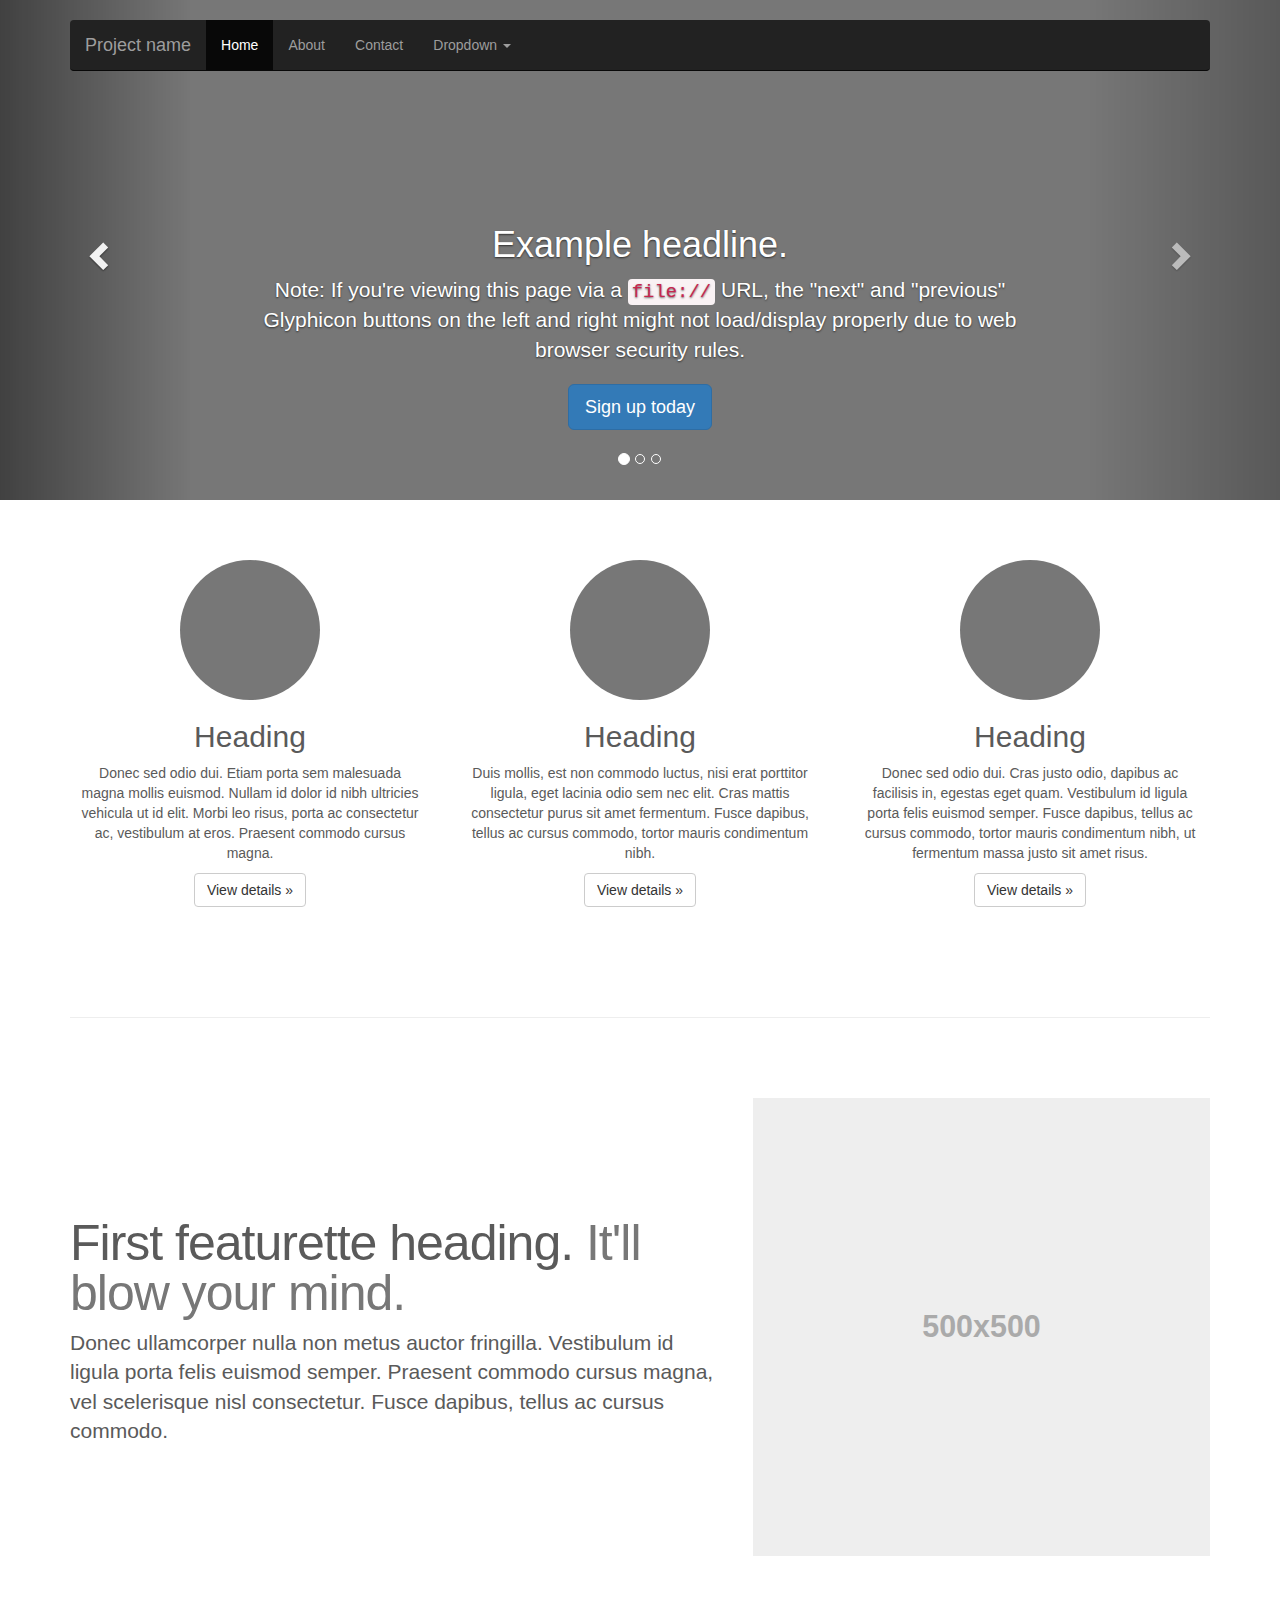
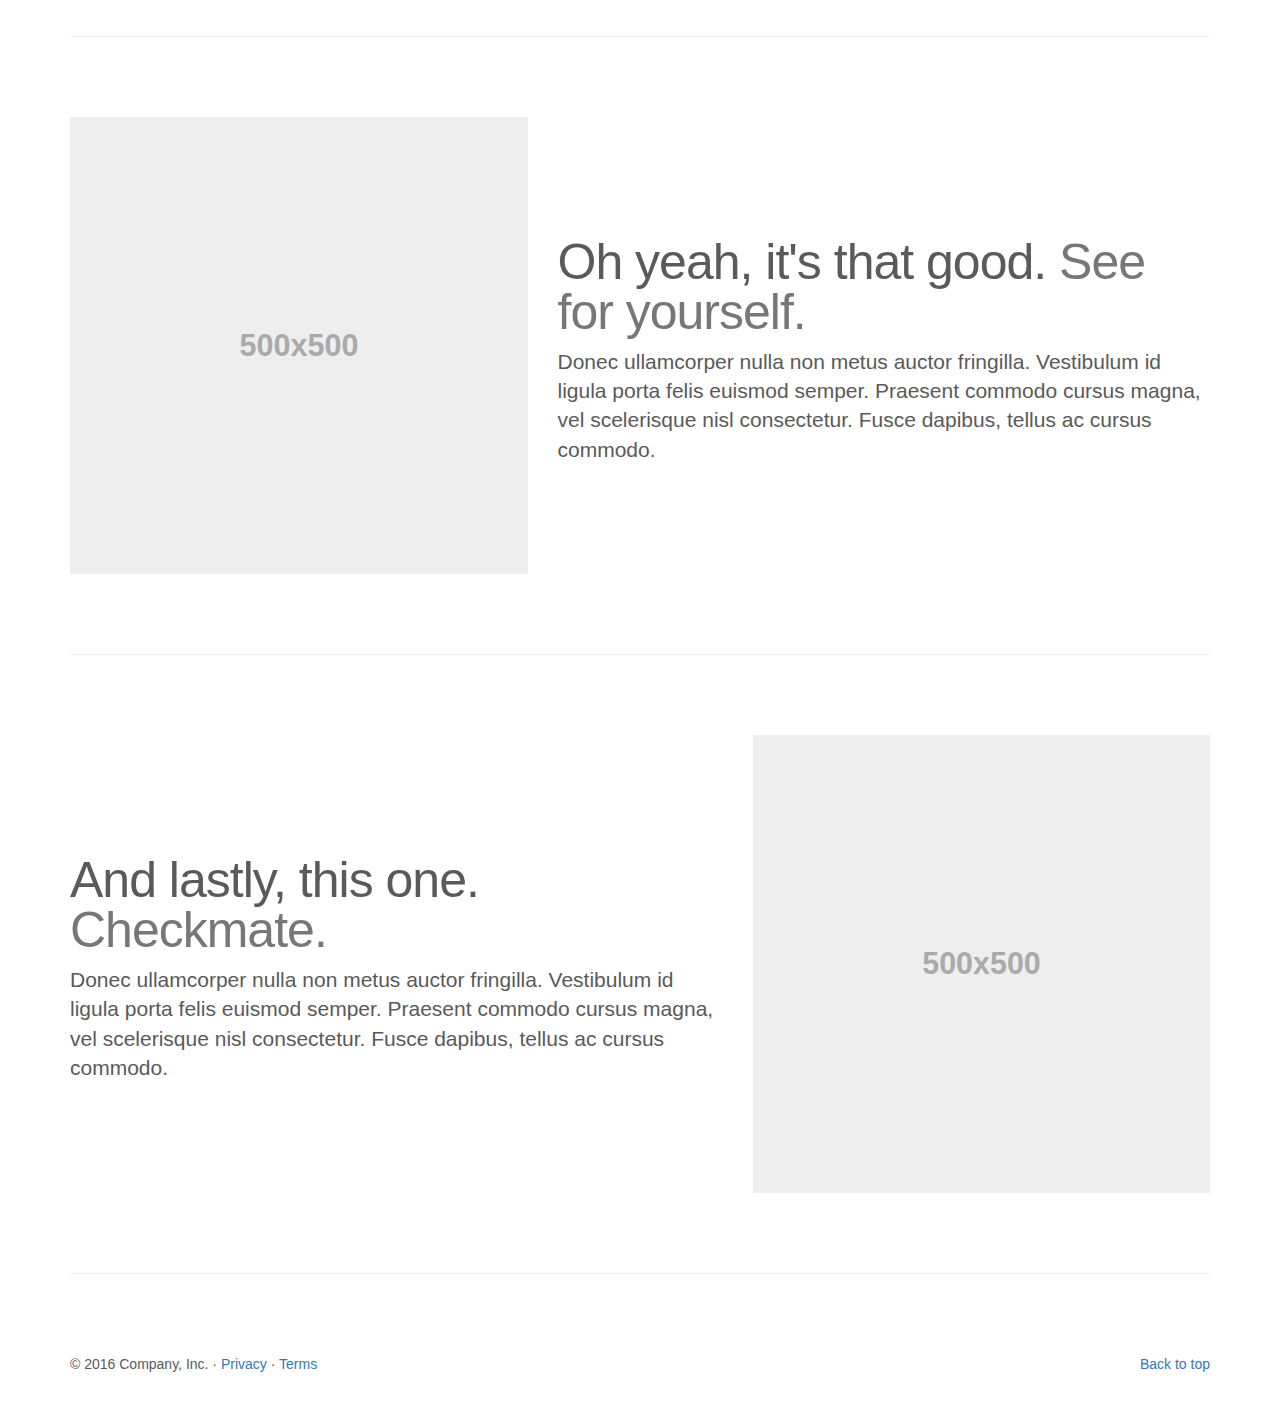
<file: libs/bootstrap/docs/examples/carousel/index.html>
<!DOCTYPE html>
<html lang="en">
  <head>
    <meta charset="utf-8">
    <meta http-equiv="X-UA-Compatible" content="IE=edge">
    <meta name="viewport" content="width=device-width, initial-scale=1">
    <!-- The above 3 meta tags *must* come first in the head; any other head content must come *after* these tags -->
    <meta name="description" content="">
    <meta name="author" content="">
    <link rel="icon" href="../../favicon.ico">

    <title>Carousel Template for Bootstrap</title>

    <!-- Bootstrap core CSS -->
    <link href="../../dist/css/bootstrap.min.css" rel="stylesheet">

    <!-- IE10 viewport hack for Surface/desktop Windows 8 bug -->
    <link href="../../assets/css/ie10-viewport-bug-workaround.css" rel="stylesheet">

    <!-- Just for debugging purposes. Don't actually copy these 2 lines! -->
    <!--[if lt IE 9]><script src="../../assets/js/ie8-responsive-file-warning.js"></script><![endif]-->
    <script src="../../assets/js/ie-emulation-modes-warning.js"></script>

    <!-- HTML5 shim and Respond.js for IE8 support of HTML5 elements and media queries -->
    <!--[if lt IE 9]>
      <script src="https://oss.maxcdn.com/html5shiv/3.7.3/html5shiv.min.js"></script>
      <script src="https://oss.maxcdn.com/respond/1.4.2/respond.min.js"></script>
    <![endif]-->

    <!-- Custom styles for this template -->
    <link href="carousel.css" rel="stylesheet">
  </head>
<!-- NAVBAR
================================================== -->
  <body>
    <div class="navbar-wrapper">
      <div class="container">

        <nav class="navbar navbar-inverse navbar-static-top">
          <div class="container">
            <div class="navbar-header">
              <button type="button" class="navbar-toggle collapsed" data-toggle="collapse" data-target="#navbar" aria-expanded="false" aria-controls="navbar">
                <span class="sr-only">Toggle navigation</span>
                <span class="icon-bar"></span>
                <span class="icon-bar"></span>
                <span class="icon-bar"></span>
              </button>
              <a class="navbar-brand" href="#">Project name</a>
            </div>
            <div id="navbar" class="navbar-collapse collapse">
              <ul class="nav navbar-nav">
                <li class="active"><a href="#">Home</a></li>
                <li><a href="#about">About</a></li>
                <li><a href="#contact">Contact</a></li>
                <li class="dropdown">
                  <a href="#" class="dropdown-toggle" data-toggle="dropdown" role="button" aria-haspopup="true" aria-expanded="false">Dropdown <span class="caret"></span></a>
                  <ul class="dropdown-menu">
                    <li><a href="#">Action</a></li>
                    <li><a href="#">Another action</a></li>
                    <li><a href="#">Something else here</a></li>
                    <li role="separator" class="divider"></li>
                    <li class="dropdown-header">Nav header</li>
                    <li><a href="#">Separated link</a></li>
                    <li><a href="#">One more separated link</a></li>
                  </ul>
                </li>
              </ul>
            </div>
          </div>
        </nav>

      </div>
    </div>


    <!-- Carousel
    ================================================== -->
    <div id="myCarousel" class="carousel slide" data-ride="carousel">
      <!-- Indicators -->
      <ol class="carousel-indicators">
        <li data-target="#myCarousel" data-slide-to="0" class="active"></li>
        <li data-target="#myCarousel" data-slide-to="1"></li>
        <li data-target="#myCarousel" data-slide-to="2"></li>
      </ol>
      <div class="carousel-inner" role="listbox">
        <div class="item active">
          <img class="first-slide" src="[data-uri]" alt="First slide">
          <div class="container">
            <div class="carousel-caption">
              <h1>Example headline.</h1>
              <p>Note: If you're viewing this page via a <code>file://</code> URL, the "next" and "previous" Glyphicon buttons on the left and right might not load/display properly due to web browser security rules.</p>
              <p><a class="btn btn-lg btn-primary" href="#" role="button">Sign up today</a></p>
            </div>
          </div>
        </div>
        <div class="item">
          <img class="second-slide" src="[data-uri]" alt="Second slide">
          <div class="container">
            <div class="carousel-caption">
              <h1>Another example headline.</h1>
              <p>Cras justo odio, dapibus ac facilisis in, egestas eget quam. Donec id elit non mi porta gravida at eget metus. Nullam id dolor id nibh ultricies vehicula ut id elit.</p>
              <p><a class="btn btn-lg btn-primary" href="#" role="button">Learn more</a></p>
            </div>
          </div>
        </div>
        <div class="item">
          <img class="third-slide" src="[data-uri]" alt="Third slide">
          <div class="container">
            <div class="carousel-caption">
              <h1>One more for good measure.</h1>
              <p>Cras justo odio, dapibus ac facilisis in, egestas eget quam. Donec id elit non mi porta gravida at eget metus. Nullam id dolor id nibh ultricies vehicula ut id elit.</p>
              <p><a class="btn btn-lg btn-primary" href="#" role="button">Browse gallery</a></p>
            </div>
          </div>
        </div>
      </div>
      <a class="left carousel-control" href="#myCarousel" role="button" data-slide="prev">
        <span class="glyphicon glyphicon-chevron-left" aria-hidden="true"></span>
        <span class="sr-only">Previous</span>
      </a>
      <a class="right carousel-control" href="#myCarousel" role="button" data-slide="next">
        <span class="glyphicon glyphicon-chevron-right" aria-hidden="true"></span>
        <span class="sr-only">Next</span>
      </a>
    </div><!-- /.carousel -->


    <!-- Marketing messaging and featurettes
    ================================================== -->
    <!-- Wrap the rest of the page in another container to center all the content. -->

    <div class="container marketing">

      <!-- Three columns of text below the carousel -->
      <div class="row">
        <div class="col-lg-4">
          <img class="img-circle" src="[data-uri]" alt="Generic placeholder image" width="140" height="140">
          <h2>Heading</h2>
          <p>Donec sed odio dui. Etiam porta sem malesuada magna mollis euismod. Nullam id dolor id nibh ultricies vehicula ut id elit. Morbi leo risus, porta ac consectetur ac, vestibulum at eros. Praesent commodo cursus magna.</p>
          <p><a class="btn btn-default" href="#" role="button">View details &raquo;</a></p>
        </div><!-- /.col-lg-4 -->
        <div class="col-lg-4">
          <img class="img-circle" src="[data-uri]" alt="Generic placeholder image" width="140" height="140">
          <h2>Heading</h2>
          <p>Duis mollis, est non commodo luctus, nisi erat porttitor ligula, eget lacinia odio sem nec elit. Cras mattis consectetur purus sit amet fermentum. Fusce dapibus, tellus ac cursus commodo, tortor mauris condimentum nibh.</p>
          <p><a class="btn btn-default" href="#" role="button">View details &raquo;</a></p>
        </div><!-- /.col-lg-4 -->
        <div class="col-lg-4">
          <img class="img-circle" src="[data-uri]" alt="Generic placeholder image" width="140" height="140">
          <h2>Heading</h2>
          <p>Donec sed odio dui. Cras justo odio, dapibus ac facilisis in, egestas eget quam. Vestibulum id ligula porta felis euismod semper. Fusce dapibus, tellus ac cursus commodo, tortor mauris condimentum nibh, ut fermentum massa justo sit amet risus.</p>
          <p><a class="btn btn-default" href="#" role="button">View details &raquo;</a></p>
        </div><!-- /.col-lg-4 -->
      </div><!-- /.row -->


      <!-- START THE FEATURETTES -->

      <hr class="featurette-divider">

      <div class="row featurette">
        <div class="col-md-7">
          <h2 class="featurette-heading">First featurette heading. <span class="text-muted">It'll blow your mind.</span></h2>
          <p class="lead">Donec ullamcorper nulla non metus auctor fringilla. Vestibulum id ligula porta felis euismod semper. Praesent commodo cursus magna, vel scelerisque nisl consectetur. Fusce dapibus, tellus ac cursus commodo.</p>
        </div>
        <div class="col-md-5">
          <img class="featurette-image img-responsive center-block" data-src="holder.js/500x500/auto" alt="Generic placeholder image">
        </div>
      </div>

      <hr class="featurette-divider">

      <div class="row featurette">
        <div class="col-md-7 col-md-push-5">
          <h2 class="featurette-heading">Oh yeah, it's that good. <span class="text-muted">See for yourself.</span></h2>
          <p class="lead">Donec ullamcorper nulla non metus auctor fringilla. Vestibulum id ligula porta felis euismod semper. Praesent commodo cursus magna, vel scelerisque nisl consectetur. Fusce dapibus, tellus ac cursus commodo.</p>
        </div>
        <div class="col-md-5 col-md-pull-7">
          <img class="featurette-image img-responsive center-block" data-src="holder.js/500x500/auto" alt="Generic placeholder image">
        </div>
      </div>

      <hr class="featurette-divider">

      <div class="row featurette">
        <div class="col-md-7">
          <h2 class="featurette-heading">And lastly, this one. <span class="text-muted">Checkmate.</span></h2>
          <p class="lead">Donec ullamcorper nulla non metus auctor fringilla. Vestibulum id ligula porta felis euismod semper. Praesent commodo cursus magna, vel scelerisque nisl consectetur. Fusce dapibus, tellus ac cursus commodo.</p>
        </div>
        <div class="col-md-5">
          <img class="featurette-image img-responsive center-block" data-src="holder.js/500x500/auto" alt="Generic placeholder image">
        </div>
      </div>

      <hr class="featurette-divider">

      <!-- /END THE FEATURETTES -->


      <!-- FOOTER -->
      <footer>
        <p class="pull-right"><a href="#">Back to top</a></p>
        <p>&copy; 2016 Company, Inc. &middot; <a href="#">Privacy</a> &middot; <a href="#">Terms</a></p>
      </footer>

    </div><!-- /.container -->


    <!-- Bootstrap core JavaScript
    ================================================== -->
    <!-- Placed at the end of the document so the pages load faster -->
    <script src="https://ajax.googleapis.com/ajax/libs/jquery/1.12.4/jquery.min.js"></script>
    <script>window.jQuery || document.write('<script src="../../assets/js/vendor/jquery.min.js"><\/script>')</script>
    <script src="../../dist/js/bootstrap.min.js"></script>
    <!-- Just to make our placeholder images work. Don't actually copy the next line! -->
    <script src="../../assets/js/vendor/holder.min.js"></script>
    <!-- IE10 viewport hack for Surface/desktop Windows 8 bug -->
    <script src="../../assets/js/ie10-viewport-bug-workaround.js"></script>
  </body>
</html>
</file>
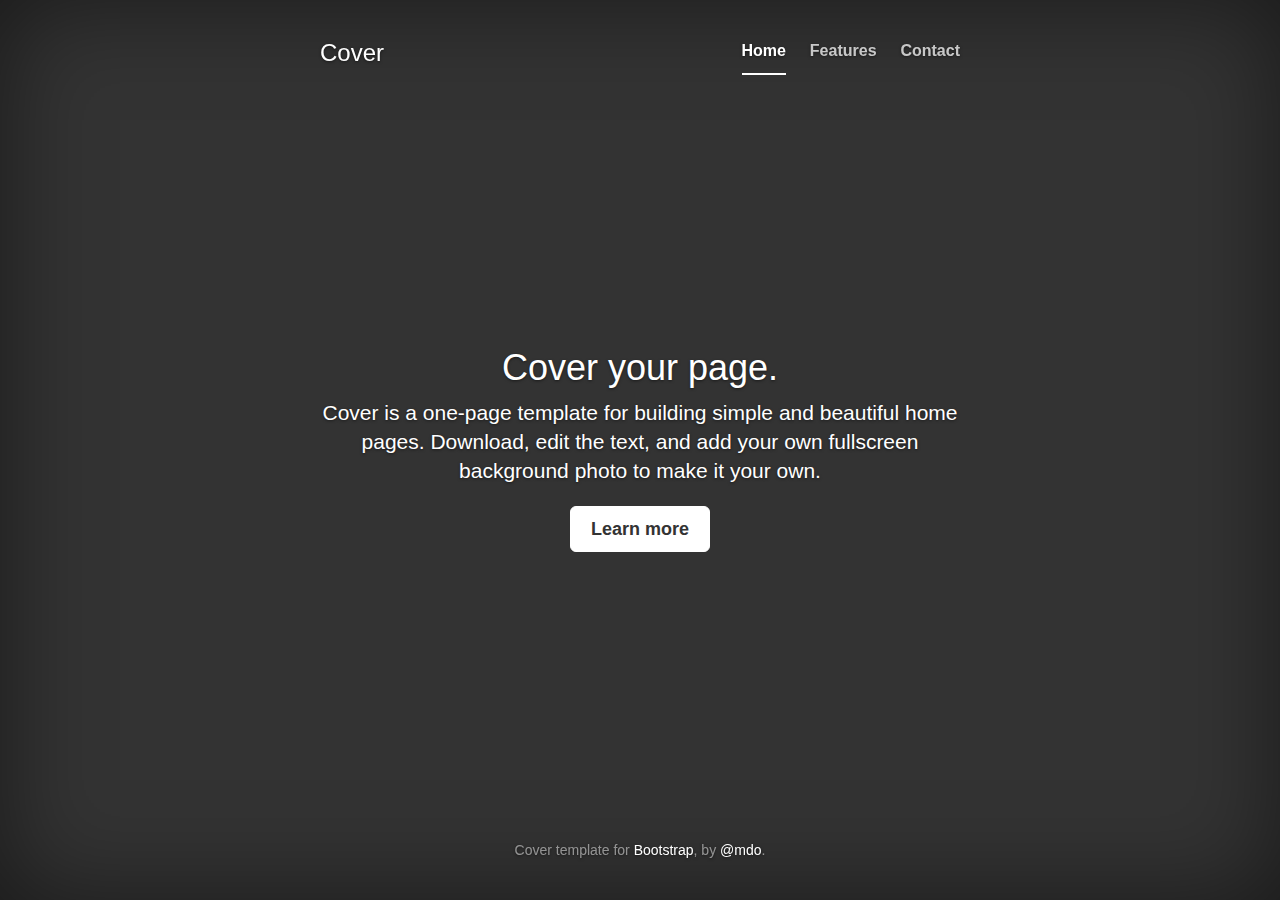
<file: libs/bootstrap/docs/examples/cover/index.html>
<!DOCTYPE html>
<html lang="en">
  <head>
    <meta charset="utf-8">
    <meta http-equiv="X-UA-Compatible" content="IE=edge">
    <meta name="viewport" content="width=device-width, initial-scale=1">
    <!-- The above 3 meta tags *must* come first in the head; any other head content must come *after* these tags -->
    <meta name="description" content="">
    <meta name="author" content="">
    <link rel="icon" href="../../favicon.ico">

    <title>Cover Template for Bootstrap</title>

    <!-- Bootstrap core CSS -->
    <link href="../../dist/css/bootstrap.min.css" rel="stylesheet">

    <!-- IE10 viewport hack for Surface/desktop Windows 8 bug -->
    <link href="../../assets/css/ie10-viewport-bug-workaround.css" rel="stylesheet">

    <!-- Custom styles for this template -->
    <link href="cover.css" rel="stylesheet">

    <!-- Just for debugging purposes. Don't actually copy these 2 lines! -->
    <!--[if lt IE 9]><script src="../../assets/js/ie8-responsive-file-warning.js"></script><![endif]-->
    <script src="../../assets/js/ie-emulation-modes-warning.js"></script>

    <!-- HTML5 shim and Respond.js for IE8 support of HTML5 elements and media queries -->
    <!--[if lt IE 9]>
      <script src="https://oss.maxcdn.com/html5shiv/3.7.3/html5shiv.min.js"></script>
      <script src="https://oss.maxcdn.com/respond/1.4.2/respond.min.js"></script>
    <![endif]-->
  </head>

  <body>

    <div class="site-wrapper">

      <div class="site-wrapper-inner">

        <div class="cover-container">

          <div class="masthead clearfix">
            <div class="inner">
              <h3 class="masthead-brand">Cover</h3>
              <nav>
                <ul class="nav masthead-nav">
                  <li class="active"><a href="#">Home</a></li>
                  <li><a href="#">Features</a></li>
                  <li><a href="#">Contact</a></li>
                </ul>
              </nav>
            </div>
          </div>

          <div class="inner cover">
            <h1 class="cover-heading">Cover your page.</h1>
            <p class="lead">Cover is a one-page template for building simple and beautiful home pages. Download, edit the text, and add your own fullscreen background photo to make it your own.</p>
            <p class="lead">
              <a href="#" class="btn btn-lg btn-default">Learn more</a>
            </p>
          </div>

          <div class="mastfoot">
            <div class="inner">
              <p>Cover template for <a href="http://getbootstrap.com">Bootstrap</a>, by <a href="https://twitter.com/mdo">@mdo</a>.</p>
            </div>
          </div>

        </div>

      </div>

    </div>

    <!-- Bootstrap core JavaScript
    ================================================== -->
    <!-- Placed at the end of the document so the pages load faster -->
    <script src="https://ajax.googleapis.com/ajax/libs/jquery/1.12.4/jquery.min.js"></script>
    <script>window.jQuery || document.write('<script src="../../assets/js/vendor/jquery.min.js"><\/script>')</script>
    <script src="../../dist/js/bootstrap.min.js"></script>
    <!-- IE10 viewport hack for Surface/desktop Windows 8 bug -->
    <script src="../../assets/js/ie10-viewport-bug-workaround.js"></script>
  </body>
</html>
</file>
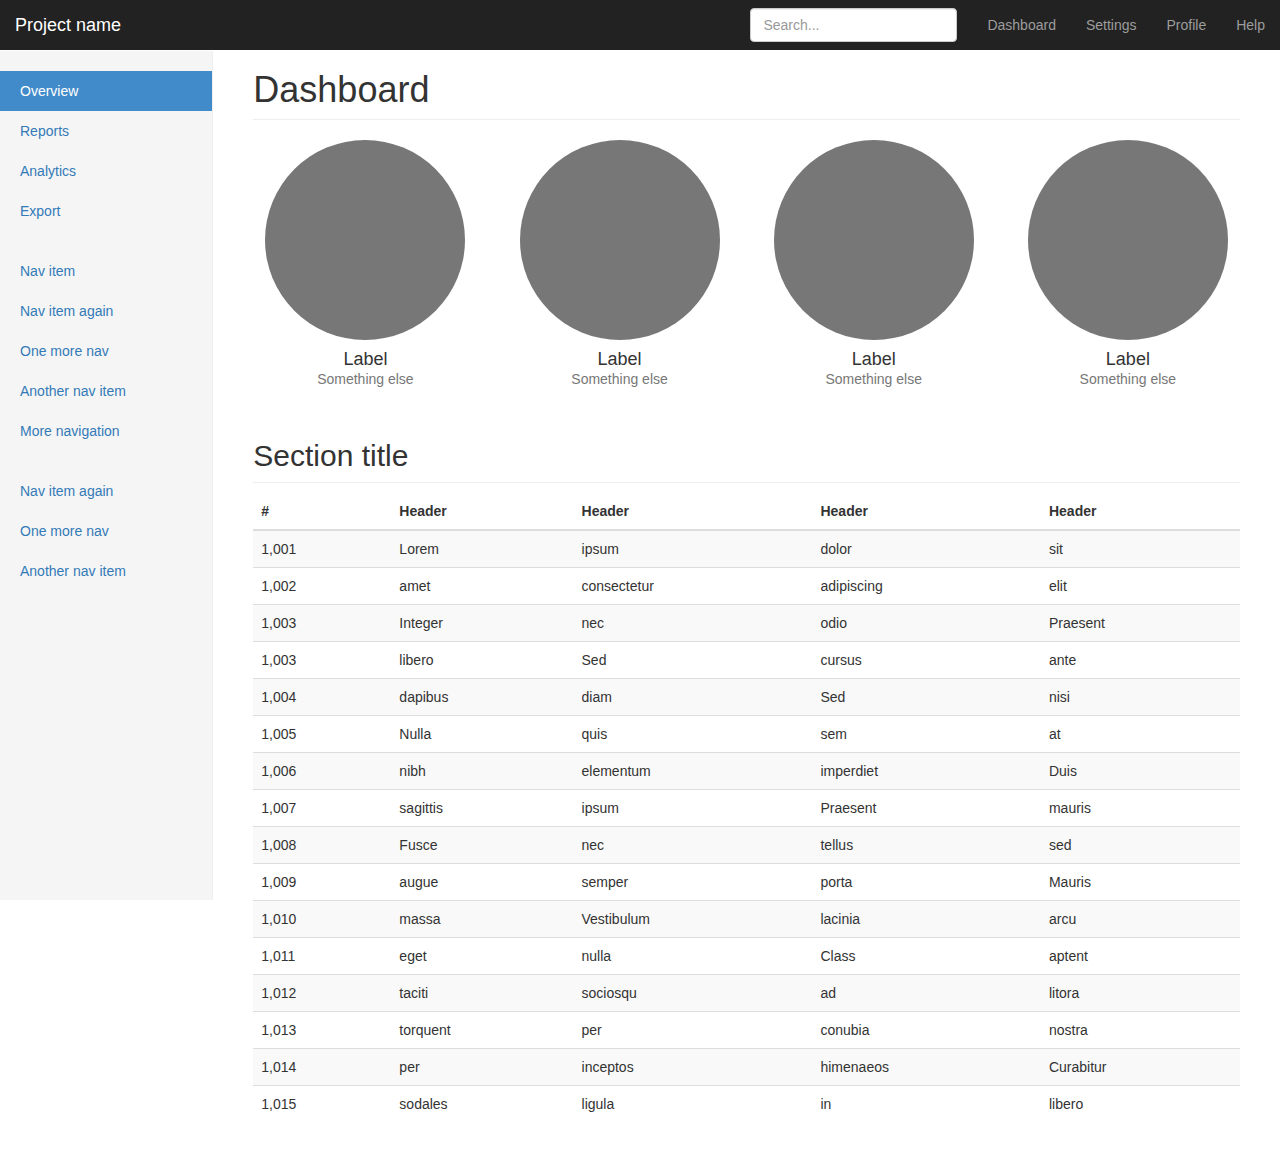
<file: libs/bootstrap/docs/examples/dashboard/index.html>
<!DOCTYPE html>
<html lang="en">
  <head>
    <meta charset="utf-8">
    <meta http-equiv="X-UA-Compatible" content="IE=edge">
    <meta name="viewport" content="width=device-width, initial-scale=1">
    <!-- The above 3 meta tags *must* come first in the head; any other head content must come *after* these tags -->
    <meta name="description" content="">
    <meta name="author" content="">
    <link rel="icon" href="../../favicon.ico">

    <title>Dashboard Template for Bootstrap</title>

    <!-- Bootstrap core CSS -->
    <link href="../../dist/css/bootstrap.min.css" rel="stylesheet">

    <!-- IE10 viewport hack for Surface/desktop Windows 8 bug -->
    <link href="../../assets/css/ie10-viewport-bug-workaround.css" rel="stylesheet">

    <!-- Custom styles for this template -->
    <link href="dashboard.css" rel="stylesheet">

    <!-- Just for debugging purposes. Don't actually copy these 2 lines! -->
    <!--[if lt IE 9]><script src="../../assets/js/ie8-responsive-file-warning.js"></script><![endif]-->
    <script src="../../assets/js/ie-emulation-modes-warning.js"></script>

    <!-- HTML5 shim and Respond.js for IE8 support of HTML5 elements and media queries -->
    <!--[if lt IE 9]>
      <script src="https://oss.maxcdn.com/html5shiv/3.7.3/html5shiv.min.js"></script>
      <script src="https://oss.maxcdn.com/respond/1.4.2/respond.min.js"></script>
    <![endif]-->
  </head>

  <body>

    <nav class="navbar navbar-inverse navbar-fixed-top">
      <div class="container-fluid">
        <div class="navbar-header">
          <button type="button" class="navbar-toggle collapsed" data-toggle="collapse" data-target="#navbar" aria-expanded="false" aria-controls="navbar">
            <span class="sr-only">Toggle navigation</span>
            <span class="icon-bar"></span>
            <span class="icon-bar"></span>
            <span class="icon-bar"></span>
          </button>
          <a class="navbar-brand" href="#">Project name</a>
        </div>
        <div id="navbar" class="navbar-collapse collapse">
          <ul class="nav navbar-nav navbar-right">
            <li><a href="#">Dashboard</a></li>
            <li><a href="#">Settings</a></li>
            <li><a href="#">Profile</a></li>
            <li><a href="#">Help</a></li>
          </ul>
          <form class="navbar-form navbar-right">
            <input type="text" class="form-control" placeholder="Search...">
          </form>
        </div>
      </div>
    </nav>

    <div class="container-fluid">
      <div class="row">
        <div class="col-sm-3 col-md-2 sidebar">
          <ul class="nav nav-sidebar">
            <li class="active"><a href="#">Overview <span class="sr-only">(current)</span></a></li>
            <li><a href="#">Reports</a></li>
            <li><a href="#">Analytics</a></li>
            <li><a href="#">Export</a></li>
          </ul>
          <ul class="nav nav-sidebar">
            <li><a href="">Nav item</a></li>
            <li><a href="">Nav item again</a></li>
            <li><a href="">One more nav</a></li>
            <li><a href="">Another nav item</a></li>
            <li><a href="">More navigation</a></li>
          </ul>
          <ul class="nav nav-sidebar">
            <li><a href="">Nav item again</a></li>
            <li><a href="">One more nav</a></li>
            <li><a href="">Another nav item</a></li>
          </ul>
        </div>
        <div class="col-sm-9 col-sm-offset-3 col-md-10 col-md-offset-2 main">
          <h1 class="page-header">Dashboard</h1>

          <div class="row placeholders">
            <div class="col-xs-6 col-sm-3 placeholder">
              <img src="[data-uri]" width="200" height="200" class="img-responsive" alt="Generic placeholder thumbnail">
              <h4>Label</h4>
              <span class="text-muted">Something else</span>
            </div>
            <div class="col-xs-6 col-sm-3 placeholder">
              <img src="[data-uri]" width="200" height="200" class="img-responsive" alt="Generic placeholder thumbnail">
              <h4>Label</h4>
              <span class="text-muted">Something else</span>
            </div>
            <div class="col-xs-6 col-sm-3 placeholder">
              <img src="[data-uri]" width="200" height="200" class="img-responsive" alt="Generic placeholder thumbnail">
              <h4>Label</h4>
              <span class="text-muted">Something else</span>
            </div>
            <div class="col-xs-6 col-sm-3 placeholder">
              <img src="[data-uri]" width="200" height="200" class="img-responsive" alt="Generic placeholder thumbnail">
              <h4>Label</h4>
              <span class="text-muted">Something else</span>
            </div>
          </div>

          <h2 class="sub-header">Section title</h2>
          <div class="table-responsive">
            <table class="table table-striped">
              <thead>
                <tr>
                  <th>#</th>
                  <th>Header</th>
                  <th>Header</th>
                  <th>Header</th>
                  <th>Header</th>
                </tr>
              </thead>
              <tbody>
                <tr>
                  <td>1,001</td>
                  <td>Lorem</td>
                  <td>ipsum</td>
                  <td>dolor</td>
                  <td>sit</td>
                </tr>
                <tr>
                  <td>1,002</td>
                  <td>amet</td>
                  <td>consectetur</td>
                  <td>adipiscing</td>
                  <td>elit</td>
                </tr>
                <tr>
                  <td>1,003</td>
                  <td>Integer</td>
                  <td>nec</td>
                  <td>odio</td>
                  <td>Praesent</td>
                </tr>
                <tr>
                  <td>1,003</td>
                  <td>libero</td>
                  <td>Sed</td>
                  <td>cursus</td>
                  <td>ante</td>
                </tr>
                <tr>
                  <td>1,004</td>
                  <td>dapibus</td>
                  <td>diam</td>
                  <td>Sed</td>
                  <td>nisi</td>
                </tr>
                <tr>
                  <td>1,005</td>
                  <td>Nulla</td>
                  <td>quis</td>
                  <td>sem</td>
                  <td>at</td>
                </tr>
                <tr>
                  <td>1,006</td>
                  <td>nibh</td>
                  <td>elementum</td>
                  <td>imperdiet</td>
                  <td>Duis</td>
                </tr>
                <tr>
                  <td>1,007</td>
                  <td>sagittis</td>
                  <td>ipsum</td>
                  <td>Praesent</td>
                  <td>mauris</td>
                </tr>
                <tr>
                  <td>1,008</td>
                  <td>Fusce</td>
                  <td>nec</td>
                  <td>tellus</td>
                  <td>sed</td>
                </tr>
                <tr>
                  <td>1,009</td>
                  <td>augue</td>
                  <td>semper</td>
                  <td>porta</td>
                  <td>Mauris</td>
                </tr>
                <tr>
                  <td>1,010</td>
                  <td>massa</td>
                  <td>Vestibulum</td>
                  <td>lacinia</td>
                  <td>arcu</td>
                </tr>
                <tr>
                  <td>1,011</td>
                  <td>eget</td>
                  <td>nulla</td>
                  <td>Class</td>
                  <td>aptent</td>
                </tr>
                <tr>
                  <td>1,012</td>
                  <td>taciti</td>
                  <td>sociosqu</td>
                  <td>ad</td>
                  <td>litora</td>
                </tr>
                <tr>
                  <td>1,013</td>
                  <td>torquent</td>
                  <td>per</td>
                  <td>conubia</td>
                  <td>nostra</td>
                </tr>
                <tr>
                  <td>1,014</td>
                  <td>per</td>
                  <td>inceptos</td>
                  <td>himenaeos</td>
                  <td>Curabitur</td>
                </tr>
                <tr>
                  <td>1,015</td>
                  <td>sodales</td>
                  <td>ligula</td>
                  <td>in</td>
                  <td>libero</td>
                </tr>
              </tbody>
            </table>
          </div>
        </div>
      </div>
    </div>

    <!-- Bootstrap core JavaScript
    ================================================== -->
    <!-- Placed at the end of the document so the pages load faster -->
    <script src="https://ajax.googleapis.com/ajax/libs/jquery/1.12.4/jquery.min.js"></script>
    <script>window.jQuery || document.write('<script src="../../assets/js/vendor/jquery.min.js"><\/script>')</script>
    <script src="../../dist/js/bootstrap.min.js"></script>
    <!-- Just to make our placeholder images work. Don't actually copy the next line! -->
    <script src="../../assets/js/vendor/holder.min.js"></script>
    <!-- IE10 viewport hack for Surface/desktop Windows 8 bug -->
    <script src="../../assets/js/ie10-viewport-bug-workaround.js"></script>
  </body>
</html>
</file>
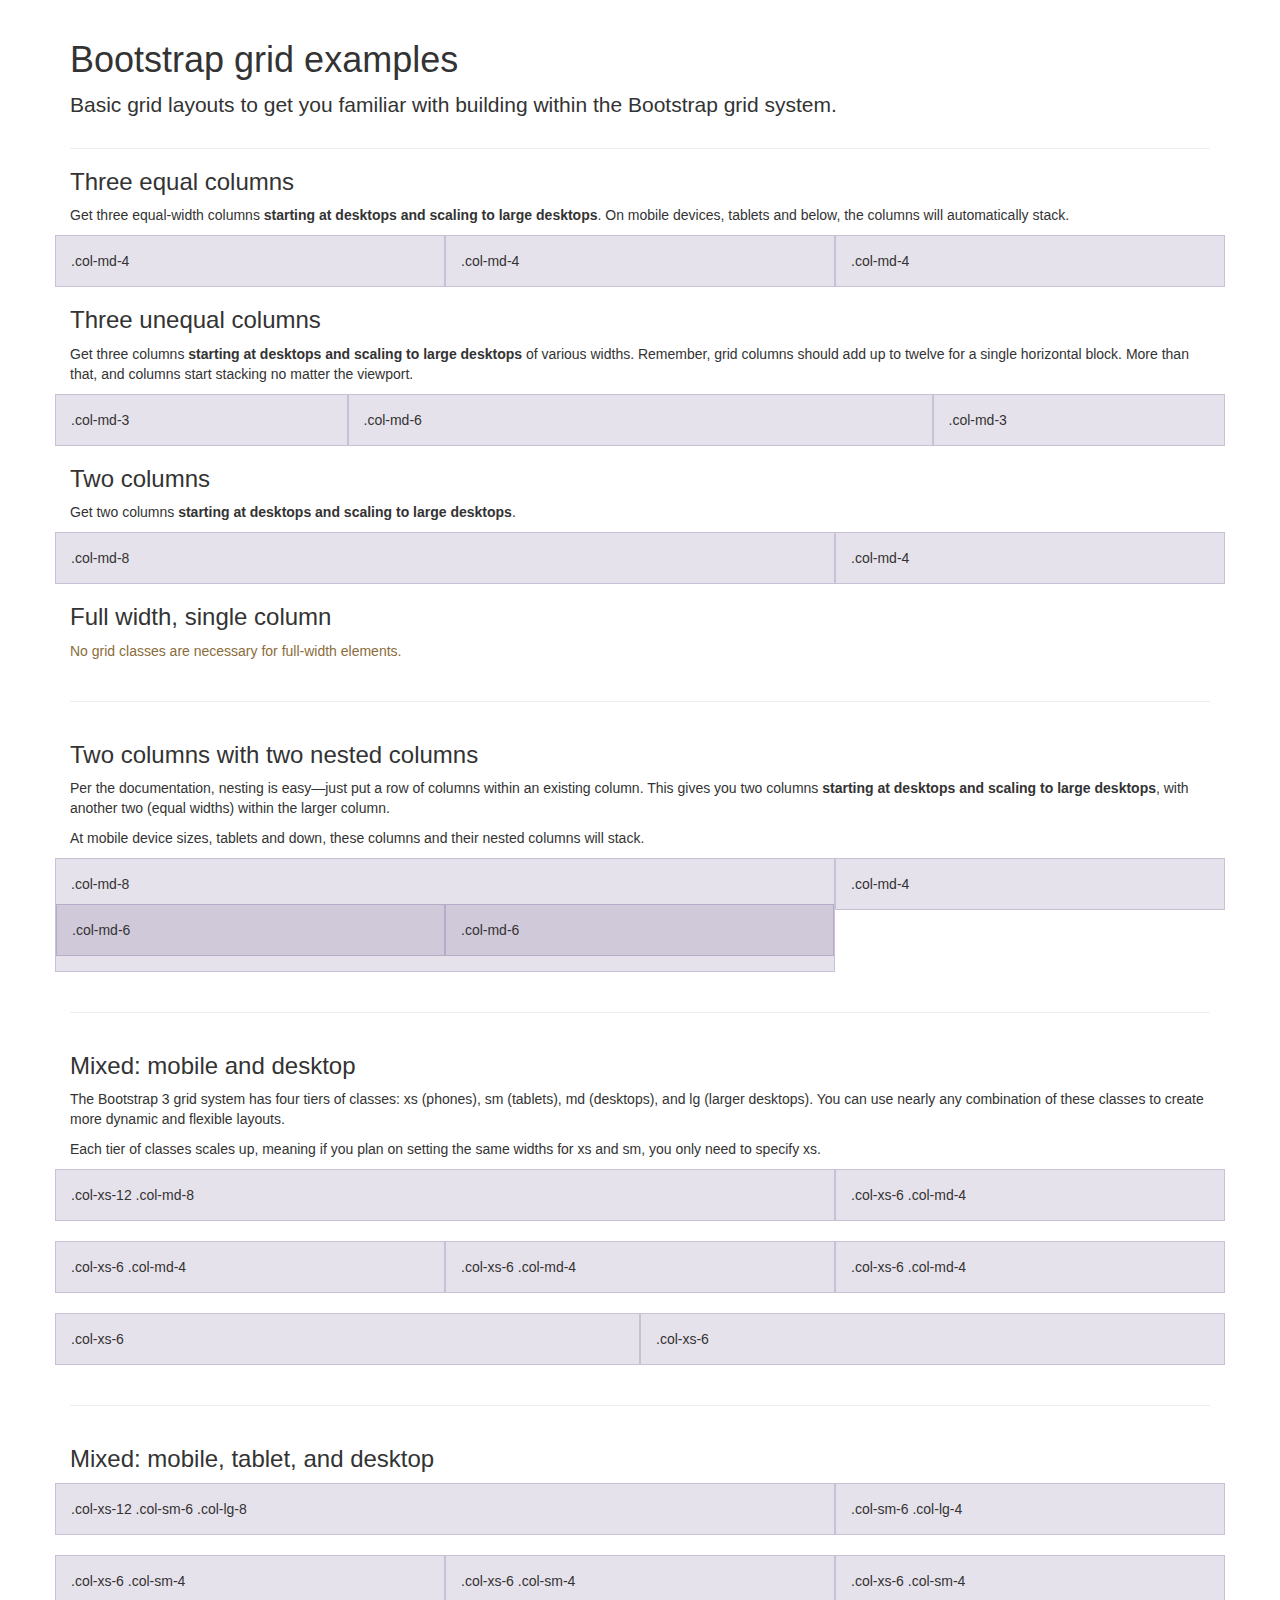
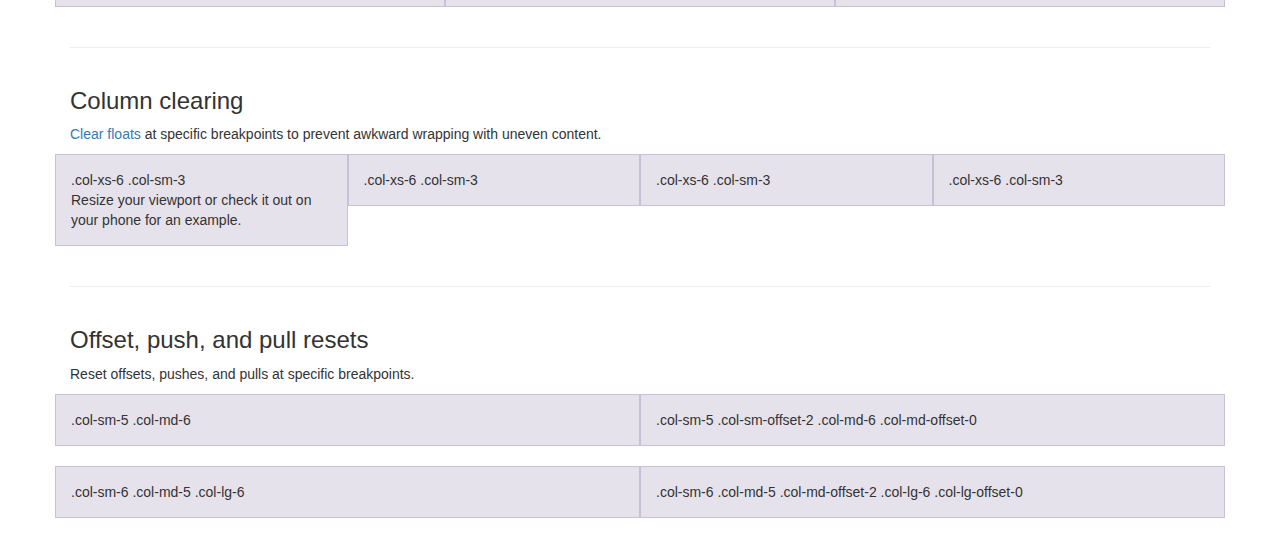
<file: libs/bootstrap/docs/examples/grid/index.html>
<!DOCTYPE html>
<html lang="en">
  <head>
    <meta charset="utf-8">
    <meta http-equiv="X-UA-Compatible" content="IE=edge">
    <meta name="viewport" content="width=device-width, initial-scale=1">
    <!-- The above 3 meta tags *must* come first in the head; any other head content must come *after* these tags -->
    <meta name="description" content="">
    <meta name="author" content="">
    <link rel="icon" href="../../favicon.ico">

    <title>Grid Template for Bootstrap</title>

    <!-- Bootstrap core CSS -->
    <link href="../../dist/css/bootstrap.min.css" rel="stylesheet">

    <!-- IE10 viewport hack for Surface/desktop Windows 8 bug -->
    <link href="../../assets/css/ie10-viewport-bug-workaround.css" rel="stylesheet">

    <!-- Custom styles for this template -->
    <link href="grid.css" rel="stylesheet">

    <!-- Just for debugging purposes. Don't actually copy these 2 lines! -->
    <!--[if lt IE 9]><script src="../../assets/js/ie8-responsive-file-warning.js"></script><![endif]-->
    <script src="../../assets/js/ie-emulation-modes-warning.js"></script>

    <!-- HTML5 shim and Respond.js for IE8 support of HTML5 elements and media queries -->
    <!--[if lt IE 9]>
      <script src="https://oss.maxcdn.com/html5shiv/3.7.3/html5shiv.min.js"></script>
      <script src="https://oss.maxcdn.com/respond/1.4.2/respond.min.js"></script>
    <![endif]-->
  </head>

  <body>
    <div class="container">

      <div class="page-header">
        <h1>Bootstrap grid examples</h1>
        <p class="lead">Basic grid layouts to get you familiar with building within the Bootstrap grid system.</p>
      </div>

      <h3>Three equal columns</h3>
      <p>Get three equal-width columns <strong>starting at desktops and scaling to large desktops</strong>. On mobile devices, tablets and below, the columns will automatically stack.</p>
      <div class="row">
        <div class="col-md-4">.col-md-4</div>
        <div class="col-md-4">.col-md-4</div>
        <div class="col-md-4">.col-md-4</div>
      </div>

      <h3>Three unequal columns</h3>
      <p>Get three columns <strong>starting at desktops and scaling to large desktops</strong> of various widths. Remember, grid columns should add up to twelve for a single horizontal block. More than that, and columns start stacking no matter the viewport.</p>
      <div class="row">
        <div class="col-md-3">.col-md-3</div>
        <div class="col-md-6">.col-md-6</div>
        <div class="col-md-3">.col-md-3</div>
      </div>

      <h3>Two columns</h3>
      <p>Get two columns <strong>starting at desktops and scaling to large desktops</strong>.</p>
      <div class="row">
        <div class="col-md-8">.col-md-8</div>
        <div class="col-md-4">.col-md-4</div>
      </div>

      <h3>Full width, single column</h3>
      <p class="text-warning">No grid classes are necessary for full-width elements.</p>

      <hr>

      <h3>Two columns with two nested columns</h3>
      <p>Per the documentation, nesting is easy—just put a row of columns within an existing column. This gives you two columns <strong>starting at desktops and scaling to large desktops</strong>, with another two (equal widths) within the larger column.</p>
      <p>At mobile device sizes, tablets and down, these columns and their nested columns will stack.</p>
      <div class="row">
        <div class="col-md-8">
          .col-md-8
          <div class="row">
            <div class="col-md-6">.col-md-6</div>
            <div class="col-md-6">.col-md-6</div>
          </div>
        </div>
        <div class="col-md-4">.col-md-4</div>
      </div>

      <hr>

      <h3>Mixed: mobile and desktop</h3>
      <p>The Bootstrap 3 grid system has four tiers of classes: xs (phones), sm (tablets), md (desktops), and lg (larger desktops). You can use nearly any combination of these classes to create more dynamic and flexible layouts.</p>
      <p>Each tier of classes scales up, meaning if you plan on setting the same widths for xs and sm, you only need to specify xs.</p>
      <div class="row">
        <div class="col-xs-12 col-md-8">.col-xs-12 .col-md-8</div>
        <div class="col-xs-6 col-md-4">.col-xs-6 .col-md-4</div>
      </div>
      <div class="row">
        <div class="col-xs-6 col-md-4">.col-xs-6 .col-md-4</div>
        <div class="col-xs-6 col-md-4">.col-xs-6 .col-md-4</div>
        <div class="col-xs-6 col-md-4">.col-xs-6 .col-md-4</div>
      </div>
      <div class="row">
        <div class="col-xs-6">.col-xs-6</div>
        <div class="col-xs-6">.col-xs-6</div>
      </div>

      <hr>

      <h3>Mixed: mobile, tablet, and desktop</h3>
      <p></p>
      <div class="row">
        <div class="col-xs-12 col-sm-6 col-lg-8">.col-xs-12 .col-sm-6 .col-lg-8</div>
        <div class="col-sm-6 col-lg-4">.col-sm-6 .col-lg-4</div>
      </div>
      <div class="row">
        <div class="col-xs-6 col-sm-4">.col-xs-6 .col-sm-4</div>
        <div class="col-xs-6 col-sm-4">.col-xs-6 .col-sm-4</div>
        <div class="col-xs-6 col-sm-4">.col-xs-6 .col-sm-4</div>
      </div>

      <hr>

      <h3>Column clearing</h3>
      <p><a href="http://getbootstrap.com/css/#grid-responsive-resets">Clear floats</a> at specific breakpoints to prevent awkward wrapping with uneven content.</p>
      <div class="row">
        <div class="col-xs-6 col-sm-3">
          .col-xs-6 .col-sm-3
          <br>
          Resize your viewport or check it out on your phone for an example.
        </div>
        <div class="col-xs-6 col-sm-3">.col-xs-6 .col-sm-3</div>

        <!-- Add the extra clearfix for only the required viewport -->
        <div class="clearfix visible-xs"></div>

        <div class="col-xs-6 col-sm-3">.col-xs-6 .col-sm-3</div>
        <div class="col-xs-6 col-sm-3">.col-xs-6 .col-sm-3</div>
      </div>

      <hr>

      <h3>Offset, push, and pull resets</h3>
      <p>Reset offsets, pushes, and pulls at specific breakpoints.</p>
      <div class="row">
        <div class="col-sm-5 col-md-6">.col-sm-5 .col-md-6</div>
        <div class="col-sm-5 col-sm-offset-2 col-md-6 col-md-offset-0">.col-sm-5 .col-sm-offset-2 .col-md-6 .col-md-offset-0</div>
      </div>
      <div class="row">
        <div class="col-sm-6 col-md-5 col-lg-6">.col-sm-6 .col-md-5 .col-lg-6</div>
        <div class="col-sm-6 col-md-5 col-md-offset-2 col-lg-6 col-lg-offset-0">.col-sm-6 .col-md-5 .col-md-offset-2 .col-lg-6 .col-lg-offset-0</div>
      </div>


    </div> <!-- /container -->


    <!-- IE10 viewport hack for Surface/desktop Windows 8 bug -->
    <script src="../../assets/js/ie10-viewport-bug-workaround.js"></script>
  </body>
</html>
</file>
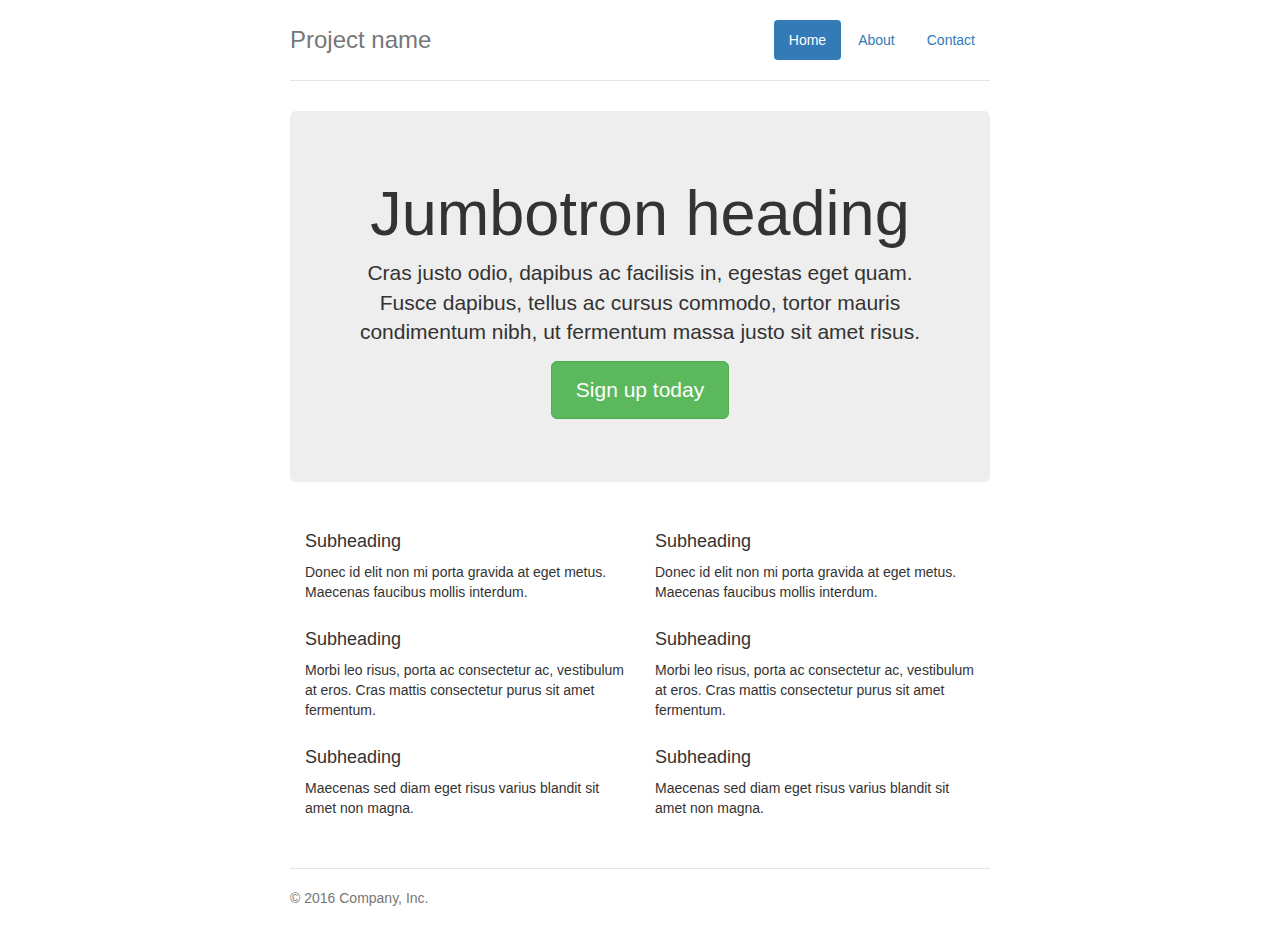
<file: libs/bootstrap/docs/examples/jumbotron-narrow/index.html>
<!DOCTYPE html>
<html lang="en">
  <head>
    <meta charset="utf-8">
    <meta http-equiv="X-UA-Compatible" content="IE=edge">
    <meta name="viewport" content="width=device-width, initial-scale=1">
    <!-- The above 3 meta tags *must* come first in the head; any other head content must come *after* these tags -->
    <meta name="description" content="">
    <meta name="author" content="">
    <link rel="icon" href="../../favicon.ico">

    <title>Narrow Jumbotron Template for Bootstrap</title>

    <!-- Bootstrap core CSS -->
    <link href="../../dist/css/bootstrap.min.css" rel="stylesheet">

    <!-- IE10 viewport hack for Surface/desktop Windows 8 bug -->
    <link href="../../assets/css/ie10-viewport-bug-workaround.css" rel="stylesheet">

    <!-- Custom styles for this template -->
    <link href="jumbotron-narrow.css" rel="stylesheet">

    <!-- Just for debugging purposes. Don't actually copy these 2 lines! -->
    <!--[if lt IE 9]><script src="../../assets/js/ie8-responsive-file-warning.js"></script><![endif]-->
    <script src="../../assets/js/ie-emulation-modes-warning.js"></script>

    <!-- HTML5 shim and Respond.js for IE8 support of HTML5 elements and media queries -->
    <!--[if lt IE 9]>
      <script src="https://oss.maxcdn.com/html5shiv/3.7.3/html5shiv.min.js"></script>
      <script src="https://oss.maxcdn.com/respond/1.4.2/respond.min.js"></script>
    <![endif]-->
  </head>

  <body>

    <div class="container">
      <div class="header clearfix">
        <nav>
          <ul class="nav nav-pills pull-right">
            <li role="presentation" class="active"><a href="#">Home</a></li>
            <li role="presentation"><a href="#">About</a></li>
            <li role="presentation"><a href="#">Contact</a></li>
          </ul>
        </nav>
        <h3 class="text-muted">Project name</h3>
      </div>

      <div class="jumbotron">
        <h1>Jumbotron heading</h1>
        <p class="lead">Cras justo odio, dapibus ac facilisis in, egestas eget quam. Fusce dapibus, tellus ac cursus commodo, tortor mauris condimentum nibh, ut fermentum massa justo sit amet risus.</p>
        <p><a class="btn btn-lg btn-success" href="#" role="button">Sign up today</a></p>
      </div>

      <div class="row marketing">
        <div class="col-lg-6">
          <h4>Subheading</h4>
          <p>Donec id elit non mi porta gravida at eget metus. Maecenas faucibus mollis interdum.</p>

          <h4>Subheading</h4>
          <p>Morbi leo risus, porta ac consectetur ac, vestibulum at eros. Cras mattis consectetur purus sit amet fermentum.</p>

          <h4>Subheading</h4>
          <p>Maecenas sed diam eget risus varius blandit sit amet non magna.</p>
        </div>

        <div class="col-lg-6">
          <h4>Subheading</h4>
          <p>Donec id elit non mi porta gravida at eget metus. Maecenas faucibus mollis interdum.</p>

          <h4>Subheading</h4>
          <p>Morbi leo risus, porta ac consectetur ac, vestibulum at eros. Cras mattis consectetur purus sit amet fermentum.</p>

          <h4>Subheading</h4>
          <p>Maecenas sed diam eget risus varius blandit sit amet non magna.</p>
        </div>
      </div>

      <footer class="footer">
        <p>&copy; 2016 Company, Inc.</p>
      </footer>

    </div> <!-- /container -->


    <!-- IE10 viewport hack for Surface/desktop Windows 8 bug -->
    <script src="../../assets/js/ie10-viewport-bug-workaround.js"></script>
  </body>
</html>
</file>
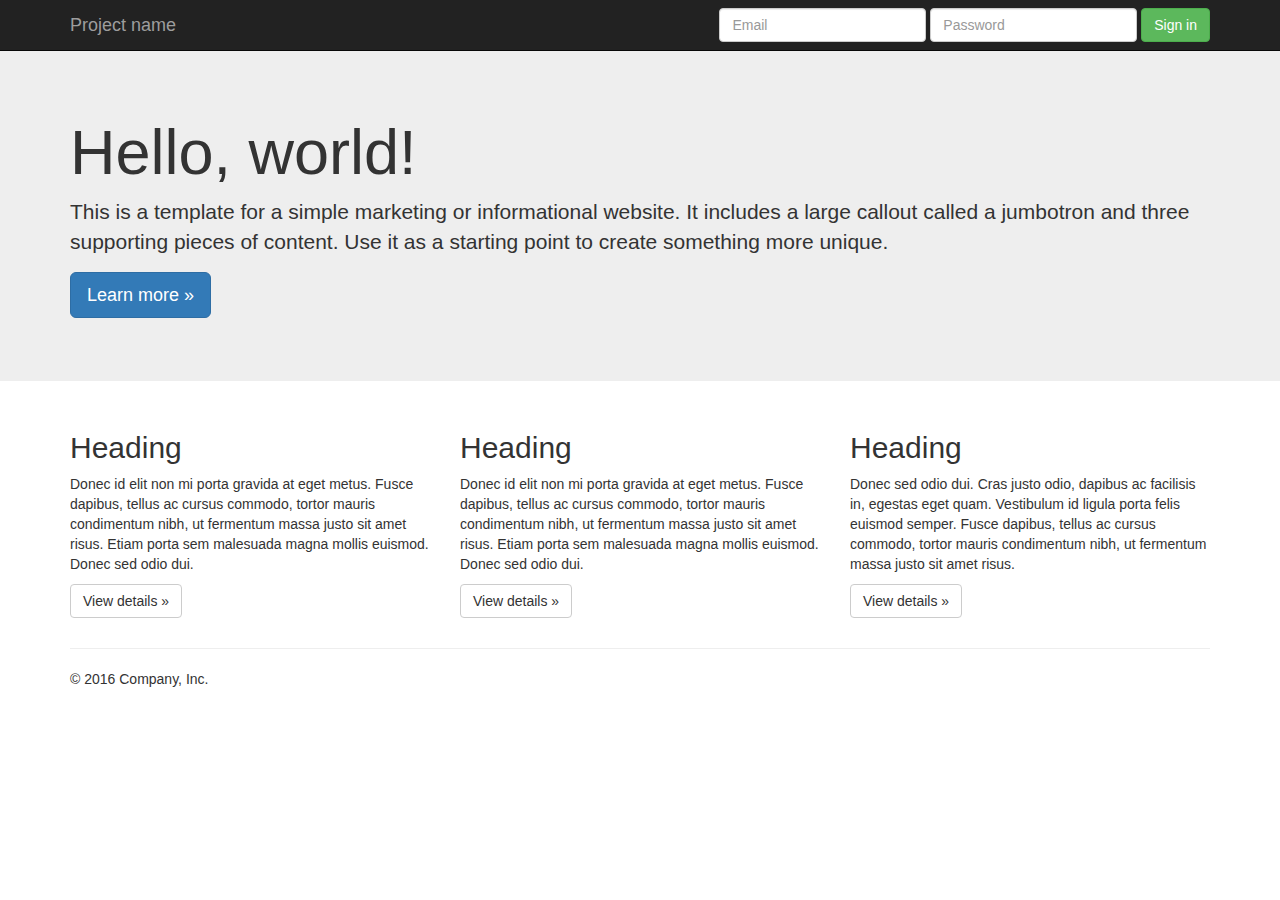
<file: libs/bootstrap/docs/examples/jumbotron/index.html>
<!DOCTYPE html>
<html lang="en">
  <head>
    <meta charset="utf-8">
    <meta http-equiv="X-UA-Compatible" content="IE=edge">
    <meta name="viewport" content="width=device-width, initial-scale=1">
    <!-- The above 3 meta tags *must* come first in the head; any other head content must come *after* these tags -->
    <meta name="description" content="">
    <meta name="author" content="">
    <link rel="icon" href="../../favicon.ico">

    <title>Jumbotron Template for Bootstrap</title>

    <!-- Bootstrap core CSS -->
    <link href="../../dist/css/bootstrap.min.css" rel="stylesheet">

    <!-- IE10 viewport hack for Surface/desktop Windows 8 bug -->
    <link href="../../assets/css/ie10-viewport-bug-workaround.css" rel="stylesheet">

    <!-- Custom styles for this template -->
    <link href="jumbotron.css" rel="stylesheet">

    <!-- Just for debugging purposes. Don't actually copy these 2 lines! -->
    <!--[if lt IE 9]><script src="../../assets/js/ie8-responsive-file-warning.js"></script><![endif]-->
    <script src="../../assets/js/ie-emulation-modes-warning.js"></script>

    <!-- HTML5 shim and Respond.js for IE8 support of HTML5 elements and media queries -->
    <!--[if lt IE 9]>
      <script src="https://oss.maxcdn.com/html5shiv/3.7.3/html5shiv.min.js"></script>
      <script src="https://oss.maxcdn.com/respond/1.4.2/respond.min.js"></script>
    <![endif]-->
  </head>

  <body>

    <nav class="navbar navbar-inverse navbar-fixed-top">
      <div class="container">
        <div class="navbar-header">
          <button type="button" class="navbar-toggle collapsed" data-toggle="collapse" data-target="#navbar" aria-expanded="false" aria-controls="navbar">
            <span class="sr-only">Toggle navigation</span>
            <span class="icon-bar"></span>
            <span class="icon-bar"></span>
            <span class="icon-bar"></span>
          </button>
          <a class="navbar-brand" href="#">Project name</a>
        </div>
        <div id="navbar" class="navbar-collapse collapse">
          <form class="navbar-form navbar-right">
            <div class="form-group">
              <input type="text" placeholder="Email" class="form-control">
            </div>
            <div class="form-group">
              <input type="password" placeholder="Password" class="form-control">
            </div>
            <button type="submit" class="btn btn-success">Sign in</button>
          </form>
        </div><!--/.navbar-collapse -->
      </div>
    </nav>

    <!-- Main jumbotron for a primary marketing message or call to action -->
    <div class="jumbotron">
      <div class="container">
        <h1>Hello, world!</h1>
        <p>This is a template for a simple marketing or informational website. It includes a large callout called a jumbotron and three supporting pieces of content. Use it as a starting point to create something more unique.</p>
        <p><a class="btn btn-primary btn-lg" href="#" role="button">Learn more &raquo;</a></p>
      </div>
    </div>

    <div class="container">
      <!-- Example row of columns -->
      <div class="row">
        <div class="col-md-4">
          <h2>Heading</h2>
          <p>Donec id elit non mi porta gravida at eget metus. Fusce dapibus, tellus ac cursus commodo, tortor mauris condimentum nibh, ut fermentum massa justo sit amet risus. Etiam porta sem malesuada magna mollis euismod. Donec sed odio dui. </p>
          <p><a class="btn btn-default" href="#" role="button">View details &raquo;</a></p>
        </div>
        <div class="col-md-4">
          <h2>Heading</h2>
          <p>Donec id elit non mi porta gravida at eget metus. Fusce dapibus, tellus ac cursus commodo, tortor mauris condimentum nibh, ut fermentum massa justo sit amet risus. Etiam porta sem malesuada magna mollis euismod. Donec sed odio dui. </p>
          <p><a class="btn btn-default" href="#" role="button">View details &raquo;</a></p>
       </div>
        <div class="col-md-4">
          <h2>Heading</h2>
          <p>Donec sed odio dui. Cras justo odio, dapibus ac facilisis in, egestas eget quam. Vestibulum id ligula porta felis euismod semper. Fusce dapibus, tellus ac cursus commodo, tortor mauris condimentum nibh, ut fermentum massa justo sit amet risus.</p>
          <p><a class="btn btn-default" href="#" role="button">View details &raquo;</a></p>
        </div>
      </div>

      <hr>

      <footer>
        <p>&copy; 2016 Company, Inc.</p>
      </footer>
    </div> <!-- /container -->


    <!-- Bootstrap core JavaScript
    ================================================== -->
    <!-- Placed at the end of the document so the pages load faster -->
    <script src="https://ajax.googleapis.com/ajax/libs/jquery/1.12.4/jquery.min.js"></script>
    <script>window.jQuery || document.write('<script src="../../assets/js/vendor/jquery.min.js"><\/script>')</script>
    <script src="../../dist/js/bootstrap.min.js"></script>
    <!-- IE10 viewport hack for Surface/desktop Windows 8 bug -->
    <script src="../../assets/js/ie10-viewport-bug-workaround.js"></script>
  </body>
</html>
</file>
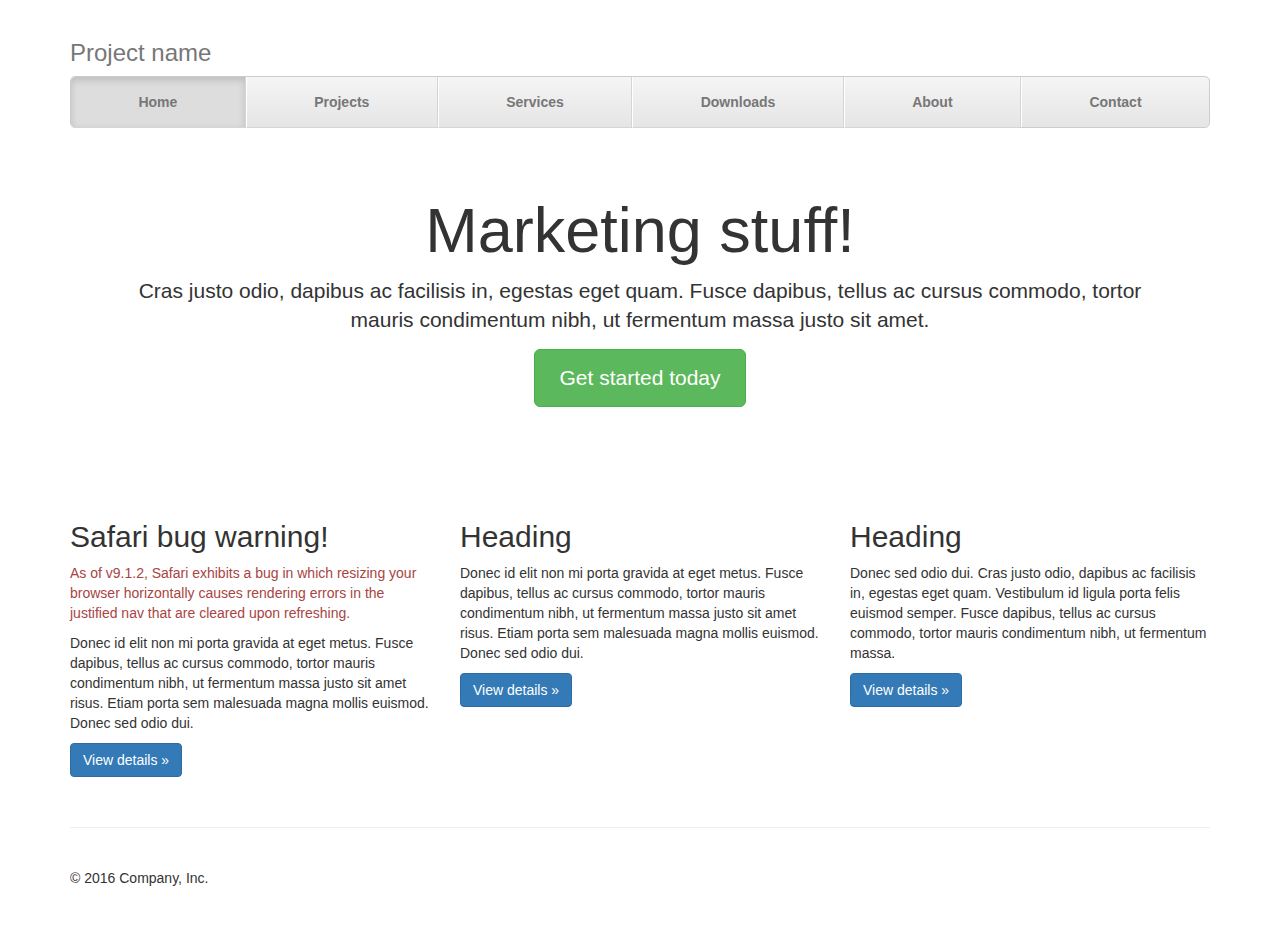
<file: libs/bootstrap/docs/examples/justified-nav/index.html>
<!DOCTYPE html>
<html lang="en">
  <head>
    <meta charset="utf-8">
    <meta http-equiv="X-UA-Compatible" content="IE=edge">
    <meta name="viewport" content="width=device-width, initial-scale=1">
    <!-- The above 3 meta tags *must* come first in the head; any other head content must come *after* these tags -->
    <meta name="description" content="">
    <meta name="author" content="">
    <link rel="icon" href="../../favicon.ico">

    <title>Justified Nav Template for Bootstrap</title>

    <!-- Bootstrap core CSS -->
    <link href="../../dist/css/bootstrap.min.css" rel="stylesheet">

    <!-- IE10 viewport hack for Surface/desktop Windows 8 bug -->
    <link href="../../assets/css/ie10-viewport-bug-workaround.css" rel="stylesheet">

    <!-- Custom styles for this template -->
    <link href="justified-nav.css" rel="stylesheet">

    <!-- Just for debugging purposes. Don't actually copy these 2 lines! -->
    <!--[if lt IE 9]><script src="../../assets/js/ie8-responsive-file-warning.js"></script><![endif]-->
    <script src="../../assets/js/ie-emulation-modes-warning.js"></script>

    <!-- HTML5 shim and Respond.js for IE8 support of HTML5 elements and media queries -->
    <!--[if lt IE 9]>
      <script src="https://oss.maxcdn.com/html5shiv/3.7.3/html5shiv.min.js"></script>
      <script src="https://oss.maxcdn.com/respond/1.4.2/respond.min.js"></script>
    <![endif]-->
  </head>

  <body>

    <div class="container">

      <!-- The justified navigation menu is meant for single line per list item.
           Multiple lines will require custom code not provided by Bootstrap. -->
      <div class="masthead">
        <h3 class="text-muted">Project name</h3>
        <nav>
          <ul class="nav nav-justified">
            <li class="active"><a href="#">Home</a></li>
            <li><a href="#">Projects</a></li>
            <li><a href="#">Services</a></li>
            <li><a href="#">Downloads</a></li>
            <li><a href="#">About</a></li>
            <li><a href="#">Contact</a></li>
          </ul>
        </nav>
      </div>

      <!-- Jumbotron -->
      <div class="jumbotron">
        <h1>Marketing stuff!</h1>
        <p class="lead">Cras justo odio, dapibus ac facilisis in, egestas eget quam. Fusce dapibus, tellus ac cursus commodo, tortor mauris condimentum nibh, ut fermentum massa justo sit amet.</p>
        <p><a class="btn btn-lg btn-success" href="#" role="button">Get started today</a></p>
      </div>

      <!-- Example row of columns -->
      <div class="row">
        <div class="col-lg-4">
          <h2>Safari bug warning!</h2>
          <p class="text-danger">As of v9.1.2, Safari exhibits a bug in which resizing your browser horizontally causes rendering errors in the justified nav that are cleared upon refreshing.</p>
          <p>Donec id elit non mi porta gravida at eget metus. Fusce dapibus, tellus ac cursus commodo, tortor mauris condimentum nibh, ut fermentum massa justo sit amet risus. Etiam porta sem malesuada magna mollis euismod. Donec sed odio dui. </p>
          <p><a class="btn btn-primary" href="#" role="button">View details &raquo;</a></p>
        </div>
        <div class="col-lg-4">
          <h2>Heading</h2>
          <p>Donec id elit non mi porta gravida at eget metus. Fusce dapibus, tellus ac cursus commodo, tortor mauris condimentum nibh, ut fermentum massa justo sit amet risus. Etiam porta sem malesuada magna mollis euismod. Donec sed odio dui. </p>
          <p><a class="btn btn-primary" href="#" role="button">View details &raquo;</a></p>
       </div>
        <div class="col-lg-4">
          <h2>Heading</h2>
          <p>Donec sed odio dui. Cras justo odio, dapibus ac facilisis in, egestas eget quam. Vestibulum id ligula porta felis euismod semper. Fusce dapibus, tellus ac cursus commodo, tortor mauris condimentum nibh, ut fermentum massa.</p>
          <p><a class="btn btn-primary" href="#" role="button">View details &raquo;</a></p>
        </div>
      </div>

      <!-- Site footer -->
      <footer class="footer">
        <p>&copy; 2016 Company, Inc.</p>
      </footer>

    </div> <!-- /container -->


    <!-- IE10 viewport hack for Surface/desktop Windows 8 bug -->
    <script src="../../assets/js/ie10-viewport-bug-workaround.js"></script>
  </body>
</html>
</file>
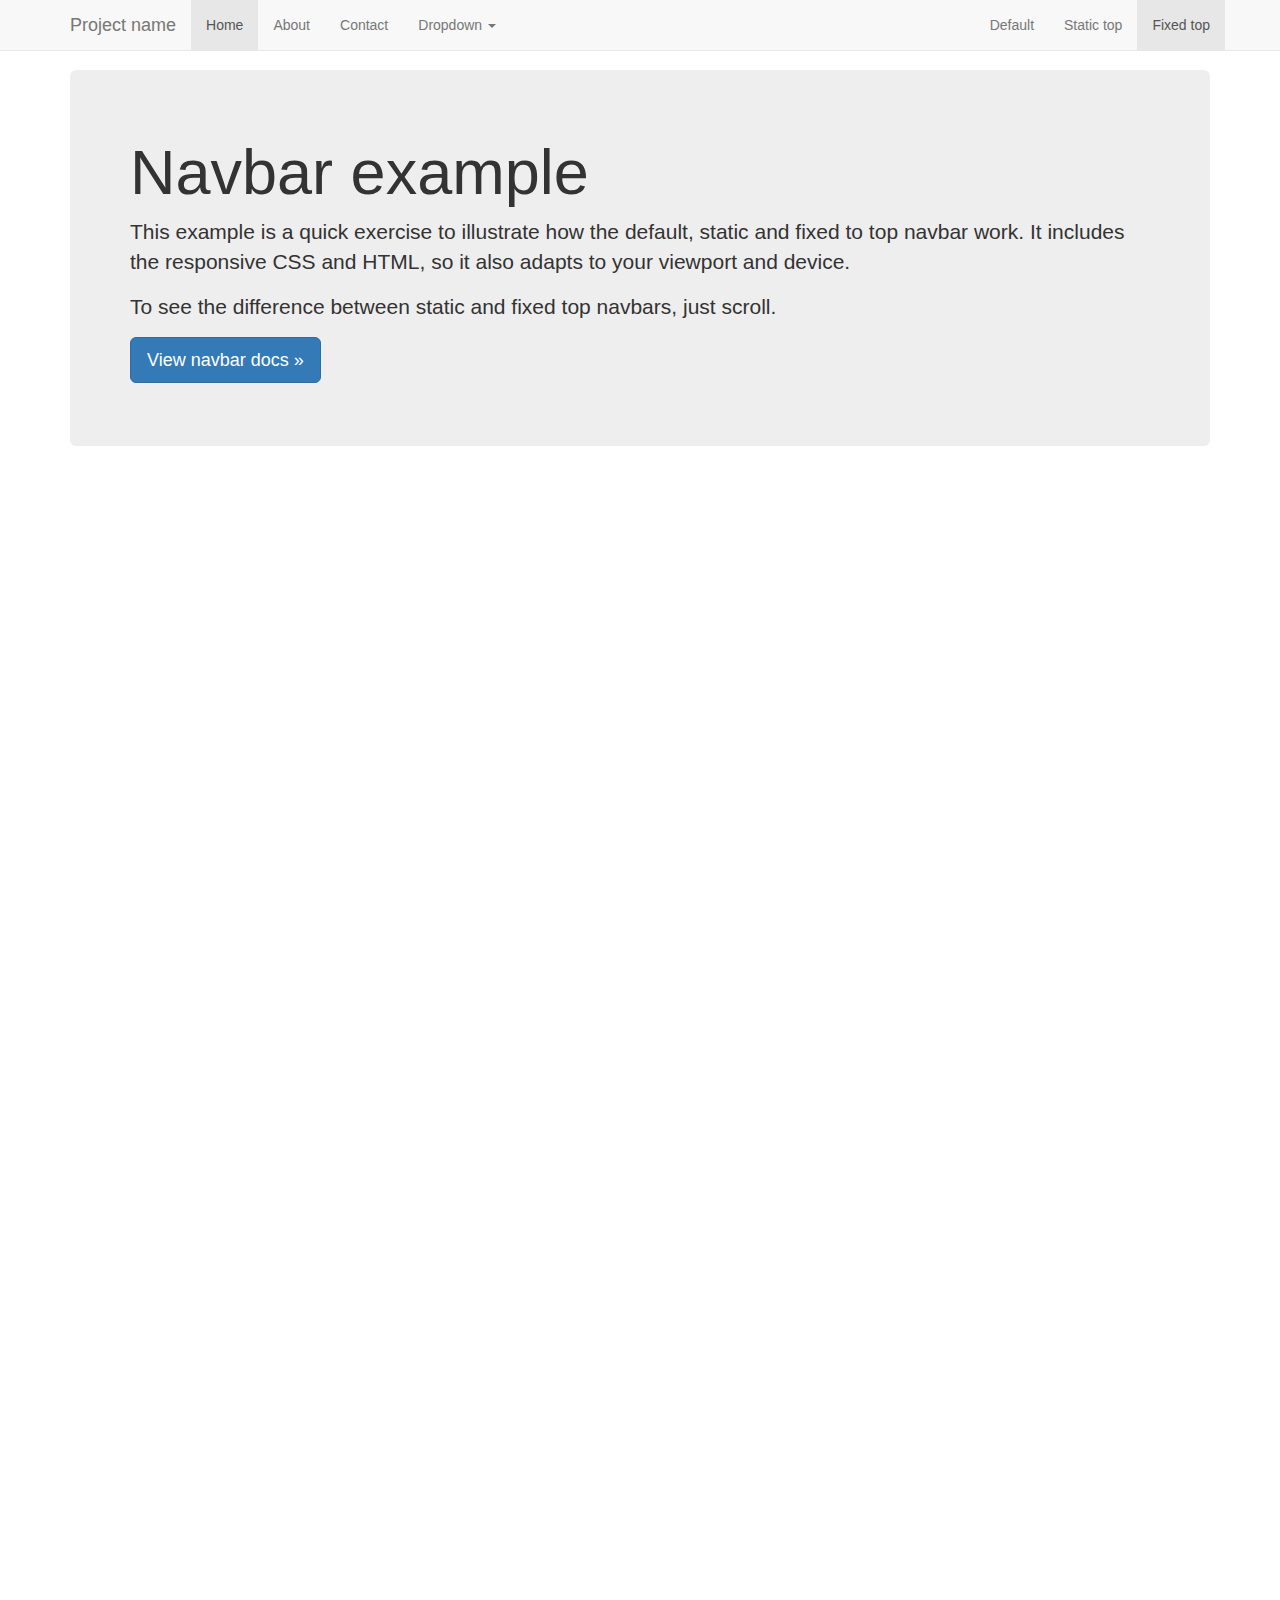
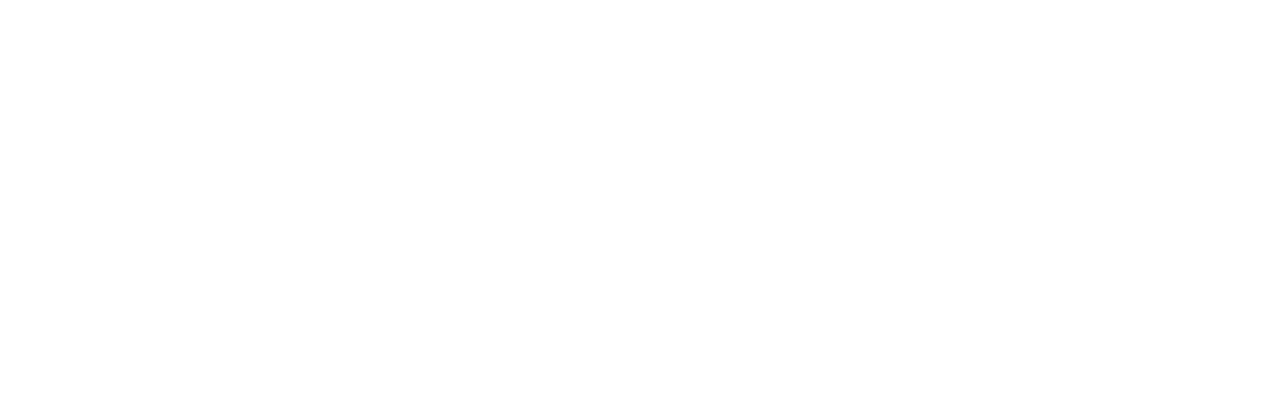
<file: libs/bootstrap/docs/examples/navbar-fixed-top/index.html>
<!DOCTYPE html>
<html lang="en">
  <head>
    <meta charset="utf-8">
    <meta http-equiv="X-UA-Compatible" content="IE=edge">
    <meta name="viewport" content="width=device-width, initial-scale=1">
    <!-- The above 3 meta tags *must* come first in the head; any other head content must come *after* these tags -->
    <meta name="description" content="">
    <meta name="author" content="">
    <link rel="icon" href="../../favicon.ico">

    <title>Fixed Top Navbar Example for Bootstrap</title>

    <!-- Bootstrap core CSS -->
    <link href="../../dist/css/bootstrap.min.css" rel="stylesheet">

    <!-- IE10 viewport hack for Surface/desktop Windows 8 bug -->
    <link href="../../assets/css/ie10-viewport-bug-workaround.css" rel="stylesheet">

    <!-- Custom styles for this template -->
    <link href="navbar-fixed-top.css" rel="stylesheet">

    <!-- Just for debugging purposes. Don't actually copy these 2 lines! -->
    <!--[if lt IE 9]><script src="../../assets/js/ie8-responsive-file-warning.js"></script><![endif]-->
    <script src="../../assets/js/ie-emulation-modes-warning.js"></script>

    <!-- HTML5 shim and Respond.js for IE8 support of HTML5 elements and media queries -->
    <!--[if lt IE 9]>
      <script src="https://oss.maxcdn.com/html5shiv/3.7.3/html5shiv.min.js"></script>
      <script src="https://oss.maxcdn.com/respond/1.4.2/respond.min.js"></script>
    <![endif]-->
  </head>

  <body>

    <!-- Fixed navbar -->
    <nav class="navbar navbar-default navbar-fixed-top">
      <div class="container">
        <div class="navbar-header">
          <button type="button" class="navbar-toggle collapsed" data-toggle="collapse" data-target="#navbar" aria-expanded="false" aria-controls="navbar">
            <span class="sr-only">Toggle navigation</span>
            <span class="icon-bar"></span>
            <span class="icon-bar"></span>
            <span class="icon-bar"></span>
          </button>
          <a class="navbar-brand" href="#">Project name</a>
        </div>
        <div id="navbar" class="navbar-collapse collapse">
          <ul class="nav navbar-nav">
            <li class="active"><a href="#">Home</a></li>
            <li><a href="#about">About</a></li>
            <li><a href="#contact">Contact</a></li>
            <li class="dropdown">
              <a href="#" class="dropdown-toggle" data-toggle="dropdown" role="button" aria-haspopup="true" aria-expanded="false">Dropdown <span class="caret"></span></a>
              <ul class="dropdown-menu">
                <li><a href="#">Action</a></li>
                <li><a href="#">Another action</a></li>
                <li><a href="#">Something else here</a></li>
                <li role="separator" class="divider"></li>
                <li class="dropdown-header">Nav header</li>
                <li><a href="#">Separated link</a></li>
                <li><a href="#">One more separated link</a></li>
              </ul>
            </li>
          </ul>
          <ul class="nav navbar-nav navbar-right">
            <li><a href="../navbar/">Default</a></li>
            <li><a href="../navbar-static-top/">Static top</a></li>
            <li class="active"><a href="./">Fixed top <span class="sr-only">(current)</span></a></li>
          </ul>
        </div><!--/.nav-collapse -->
      </div>
    </nav>

    <div class="container">

      <!-- Main component for a primary marketing message or call to action -->
      <div class="jumbotron">
        <h1>Navbar example</h1>
        <p>This example is a quick exercise to illustrate how the default, static and fixed to top navbar work. It includes the responsive CSS and HTML, so it also adapts to your viewport and device.</p>
        <p>To see the difference between static and fixed top navbars, just scroll.</p>
        <p>
          <a class="btn btn-lg btn-primary" href="../../components/#navbar" role="button">View navbar docs &raquo;</a>
        </p>
      </div>

    </div> <!-- /container -->


    <!-- Bootstrap core JavaScript
    ================================================== -->
    <!-- Placed at the end of the document so the pages load faster -->
    <script src="https://ajax.googleapis.com/ajax/libs/jquery/1.12.4/jquery.min.js"></script>
    <script>window.jQuery || document.write('<script src="../../assets/js/vendor/jquery.min.js"><\/script>')</script>
    <script src="../../dist/js/bootstrap.min.js"></script>
    <!-- IE10 viewport hack for Surface/desktop Windows 8 bug -->
    <script src="../../assets/js/ie10-viewport-bug-workaround.js"></script>
  </body>
</html>
</file>
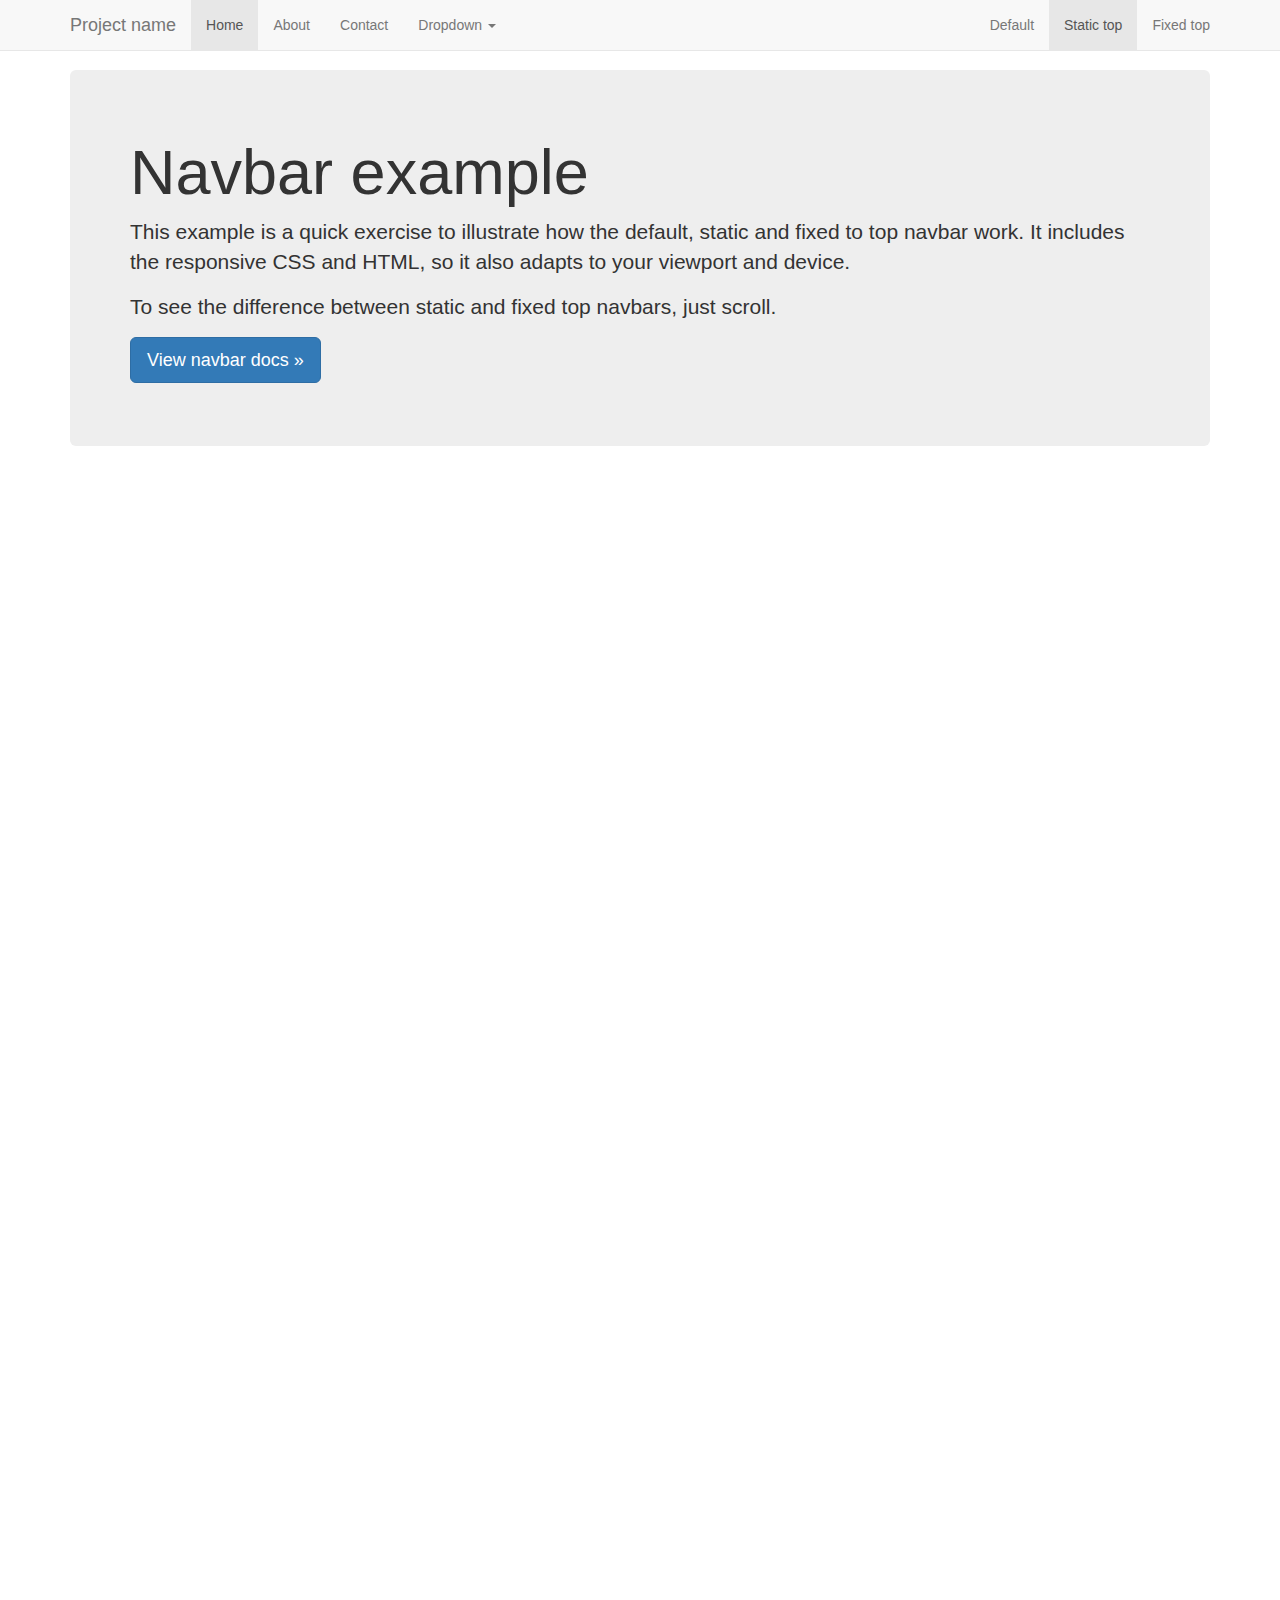
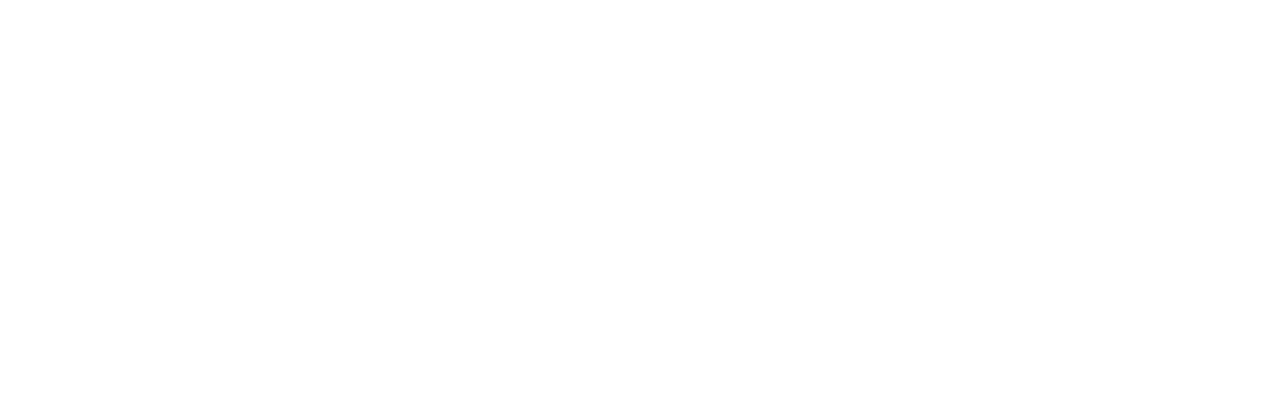
<file: libs/bootstrap/docs/examples/navbar-static-top/index.html>
<!DOCTYPE html>
<html lang="en">
  <head>
    <meta charset="utf-8">
    <meta http-equiv="X-UA-Compatible" content="IE=edge">
    <meta name="viewport" content="width=device-width, initial-scale=1">
    <!-- The above 3 meta tags *must* come first in the head; any other head content must come *after* these tags -->
    <meta name="description" content="">
    <meta name="author" content="">
    <link rel="icon" href="../../favicon.ico">

    <title>Static Top Navbar Example for Bootstrap</title>

    <!-- Bootstrap core CSS -->
    <link href="../../dist/css/bootstrap.min.css" rel="stylesheet">

    <!-- IE10 viewport hack for Surface/desktop Windows 8 bug -->
    <link href="../../assets/css/ie10-viewport-bug-workaround.css" rel="stylesheet">

    <!-- Custom styles for this template -->
    <link href="navbar-static-top.css" rel="stylesheet">

    <!-- Just for debugging purposes. Don't actually copy these 2 lines! -->
    <!--[if lt IE 9]><script src="../../assets/js/ie8-responsive-file-warning.js"></script><![endif]-->
    <script src="../../assets/js/ie-emulation-modes-warning.js"></script>

    <!-- HTML5 shim and Respond.js for IE8 support of HTML5 elements and media queries -->
    <!--[if lt IE 9]>
      <script src="https://oss.maxcdn.com/html5shiv/3.7.3/html5shiv.min.js"></script>
      <script src="https://oss.maxcdn.com/respond/1.4.2/respond.min.js"></script>
    <![endif]-->
  </head>

  <body>

    <!-- Static navbar -->
    <nav class="navbar navbar-default navbar-static-top">
      <div class="container">
        <div class="navbar-header">
          <button type="button" class="navbar-toggle collapsed" data-toggle="collapse" data-target="#navbar" aria-expanded="false" aria-controls="navbar">
            <span class="sr-only">Toggle navigation</span>
            <span class="icon-bar"></span>
            <span class="icon-bar"></span>
            <span class="icon-bar"></span>
          </button>
          <a class="navbar-brand" href="#">Project name</a>
        </div>
        <div id="navbar" class="navbar-collapse collapse">
          <ul class="nav navbar-nav">
            <li class="active"><a href="#">Home</a></li>
            <li><a href="#about">About</a></li>
            <li><a href="#contact">Contact</a></li>
            <li class="dropdown">
              <a href="#" class="dropdown-toggle" data-toggle="dropdown" role="button" aria-haspopup="true" aria-expanded="false">Dropdown <span class="caret"></span></a>
              <ul class="dropdown-menu">
                <li><a href="#">Action</a></li>
                <li><a href="#">Another action</a></li>
                <li><a href="#">Something else here</a></li>
                <li role="separator" class="divider"></li>
                <li class="dropdown-header">Nav header</li>
                <li><a href="#">Separated link</a></li>
                <li><a href="#">One more separated link</a></li>
              </ul>
            </li>
          </ul>
          <ul class="nav navbar-nav navbar-right">
            <li><a href="../navbar/">Default</a></li>
            <li class="active"><a href="./">Static top <span class="sr-only">(current)</span></a></li>
            <li><a href="../navbar-fixed-top/">Fixed top</a></li>
          </ul>
        </div><!--/.nav-collapse -->
      </div>
    </nav>


    <div class="container">

      <!-- Main component for a primary marketing message or call to action -->
      <div class="jumbotron">
        <h1>Navbar example</h1>
        <p>This example is a quick exercise to illustrate how the default, static and fixed to top navbar work. It includes the responsive CSS and HTML, so it also adapts to your viewport and device.</p>
        <p>To see the difference between static and fixed top navbars, just scroll.</p>
        <p>
          <a class="btn btn-lg btn-primary" href="../../components/#navbar" role="button">View navbar docs &raquo;</a>
        </p>
      </div>

    </div> <!-- /container -->


    <!-- Bootstrap core JavaScript
    ================================================== -->
    <!-- Placed at the end of the document so the pages load faster -->
    <script src="https://ajax.googleapis.com/ajax/libs/jquery/1.12.4/jquery.min.js"></script>
    <script>window.jQuery || document.write('<script src="../../assets/js/vendor/jquery.min.js"><\/script>')</script>
    <script src="../../dist/js/bootstrap.min.js"></script>
    <!-- IE10 viewport hack for Surface/desktop Windows 8 bug -->
    <script src="../../assets/js/ie10-viewport-bug-workaround.js"></script>
  </body>
</html>
</file>
<file: css/main.css>
@charset "UTF-8";
/*Пример обьявления переменной*/
/*Шрифты*/
/*Конец шрафтов*/
/*Кнопка которую можно использовать*/
.wrapp_Send_an_application {
  text-align: right;
  width: 90%;
  margin: 0 auto;
  padding: 15px 0px; }
  .wrapp_Send_an_application a {
    background-color: #216ba2;
    color: #fff;
    padding: 15px 23px 15px 26px;
    margin: 15px 0px;
    text-decoration: none;
    font-size: 20px;
    font-family: HelveticaNeueCyr8;
    -webkit-border-radius: 30px;
            border-radius: 30px;
    -webkit-transition: .5s;
    -o-transition: .5s;
    transition: .5s; }
    .wrapp_Send_an_application a:hover {
      background-color: #166274;
      -webkit-transition: .5s;
      -o-transition: .5s;
      transition: .5s; }
    .wrapp_Send_an_application a span img {
      padding-left: 17px; }

/*конец*/
/*начало прилоадер*/
.preloader {
  position: fixed;
  left: 0;
  top: 0;
  width: 100%;
  height: 100%;
  background-color: #166274;
  z-index: 100000000;
  -webkit-transition: 1s all;
  -o-transition: 1s all;
  transition: 1s all;
  opacity: 1;
  visibility: visible; }
  .preloader .children-preloader {
    position: absolute;
    width: 100px;
    height: 100px;
    border-top: 10px solid #fff;
    border-bottom: 10px solid #3ec4e4;
    border-left: 10px solid #3ec4e4;
    border-right: 10px solid #3ec4e4;
    -webkit-border-radius: 50%;
            border-radius: 50%;
    top: 50%;
    left: 50%;
    -webkit-transform: translate(-50%, -50%);
        -ms-transform: translate(-50%, -50%);
            transform: translate(-50%, -50%);
    -webkit-animation: 1s spin infinite linear;
            animation: 1s spin infinite linear;
    -webkit-box-shadow: 0px 0px 31px 0px #3ec4e4;
            box-shadow: 0px 0px 31px 0px #3ec4e4; }
  .preloader.done {
    opacity: 0;
    visibility: hidden; }
  .preloader span {
    position: absolute;
    top: 50%;
    left: 50%;
    -webkit-transform: translate(-50%, -50%);
        -ms-transform: translate(-50%, -50%);
            transform: translate(-50%, -50%);
    font-size: 20px;
    color: #fff; }

@-webkit-keyframes spin {
  from {
    -webkit-transform: translate(-50%, -50%) rotate(0deg);
            transform: translate(-50%, -50%) rotate(0deg); }
  to {
    -webkit-transform: translate(-50%, -50%) rotate(360deg);
            transform: translate(-50%, -50%) rotate(360deg); } }

@keyframes spin {
  from {
    -webkit-transform: translate(-50%, -50%) rotate(0deg);
            transform: translate(-50%, -50%) rotate(0deg); }
  to {
    -webkit-transform: translate(-50%, -50%) rotate(360deg);
            transform: translate(-50%, -50%) rotate(360deg); } }

/*конец прилоадер*/
.all-btn {
  font-size: 15.53px;
  color: #fff;
  font-family: HelveticaNeueCyr15;
  text-decoration: none;
  outline: none;
  border: 1px solid #fff;
  -webkit-border-radius: 30px;
          border-radius: 30px;
  padding: 16px 22px;
  -webkit-transition: .5s;
  -o-transition: .5s;
  transition: .5s; }
  .all-btn:hover {
    -webkit-transition: .5s;
    -o-transition: .5s;
    transition: .5s; }
  .all-btn span {
    padding-left: 9px; }

/*Кнопка сделать заказ*/
.wrapp_button_zakaz {
  position: relative;
  top: -2px; }
  .wrapp_button_zakaz ul {
    padding: 0px !important; }

.wrapp-menu-destop .button_zakaz {
  color: #f04565; }
  .wrapp-menu-destop .button_zakaz:hover {
    color: #33d4fa; }

.wrapp_button_zakaz .button_zakaz {
  color: #f04565; }
  .wrapp_button_zakaz .button_zakaz:hover {
    color: #33d4fa; }

.button_zakaz {
  font-size: 14.5px;
  font-family: HelveticaNeueCyr8;
  text-transform: uppercase;
  text-decoration: none;
  -webkit-transition: .5s;
  -o-transition: .5s;
  transition: .5s; }
  .button_zakaz:hover {
    text-decoration: none; }
  .button_zakaz:focus {
    text-decoration: none; }

/* Конец кнопки сделать заказ*/
.my-padding-row {
  padding-left: 15px;
  padding-right: 15px; }

body {
  position: relative;
  min-width: 320px; }
  body .wrapp-mobail-menu {
    position: absolute;
    padding-top: 42px;
    z-index: 10;
    width: 100%;
    min-width: 150px;
    top: -308px;
    text-align: right;
    background-color: #172136;
    -webkit-transition: .5s;
    -o-transition: .5s;
    transition: .5s; }
    body .wrapp-mobail-menu nav ul {
      padding: 0px;
      margin: 0px;
      padding-top: 27px;
      padding-bottom: 1px; }
      body .wrapp-mobail-menu nav ul li {
        text-align: right;
        padding: 20px 35px;
        list-style-type: none;
        border-bottom: 1px solid; }
        body .wrapp-mobail-menu nav ul li:first-child {
          border-top: 1px solid; }
        body .wrapp-mobail-menu nav ul li a {
          color: #fff;
          font-size: 14.5px;
          font-weight: 600;
          text-transform: uppercase;
          text-decoration: none;
          -webkit-transition: .5s;
          -o-transition: .5s;
          transition: .5s; }
  body .menu-min {
    top: 10px !important;
    -webkit-transition: .5s;
    -o-transition: .5s;
    transition: .5s;
    z-index: 100; }

.activ {
  color: #5fb2cb; }

.p-0 {
  padding: 0px;
  width: 100%;
  margin: 0 auto; }

/*При клике добавляеться к click-heid*/
.activ-mobail-menu .icon-bar2-top {
  opacity: 0 !important;
  -webkit-transition: .2s;
  -o-transition: .2s;
  transition: .2s; }

.activ-mobail-menu .icon-bar2-top-none {
  -webkit-transform: rotate(-42deg);
      -ms-transform: rotate(-42deg);
          transform: rotate(-42deg);
  position: relative;
  top: 10px;
  opacity: 1 !important;
  -webkit-transition: .5s;
  -o-transition: .5s;
  transition: .5s; }

.activ-mobail-menu .icon-bar2-center {
  opacity: 0 !important;
  -webkit-transition: .2s;
  -o-transition: .2s;
  transition: .2s; }

.activ-mobail-menu .icon-bar2-bottom-none {
  opacity: 1 !important;
  -webkit-transition: .5s;
  -o-transition: .5s;
  transition: .5s;
  position: relative;
  top: -6px;
  -webkit-transform: rotate(39deg);
      -ms-transform: rotate(39deg);
          transform: rotate(39deg); }

.activ-mobail-menu .icon-bar2-bottom {
  opacity: 0 !important;
  -webkit-transition: .2s;
  -o-transition: .2s;
  transition: .2s; }

.text-righet {
  text-align: right; }

.wrapp-fix-menu-scrol {
  /*width: 100%;
	position: fixed;
	z-index: 10000;
	transition: .7s;*/ }

header {
  width: 100%;
  position: fixed;
  z-index: 10000;
  -webkit-transition: .7s;
  -o-transition: .7s;
  transition: .7s;
  background-color: #151a1f; }
  header .bg-color {
    position: relative;
    z-index: 100;
    background-color: #151a1f;
    padding-top: 20px;
    padding-bottom: 20px;
    padding-left: 15px;
    padding-right: 15px; }
    header .bg-color .media-mobile-none {
      position: relative; }
      header .bg-color .media-mobile-none .btn-click-heid-menu {
        position: relative;
        z-index: 1000;
        text-align: right;
        display: inline-block; }
        header .bg-color .media-mobile-none .btn-click-heid-menu .icon-bar2 {
          border-bottom: 2px solid #fff;
          border-top: 2px solid #fff;
          -webkit-border-radius: 10px;
                  border-radius: 10px;
          width: 28px;
          display: block;
          cursor: pointer; }
        header .bg-color .media-mobile-none .btn-click-heid-menu .icon-bar2-top {
          opacity: 1;
          -webkit-transition: .7s;
          -o-transition: .7s;
          transition: .7s; }
        header .bg-color .media-mobile-none .btn-click-heid-menu .icon-bar2-top-none {
          opacity: 0; }
        header .bg-color .media-mobile-none .btn-click-heid-menu .icon-bar2-center {
          opacity: 1;
          margin: 4px 0px;
          -webkit-transition: .7s;
          -o-transition: .7s;
          transition: .7s; }
        header .bg-color .media-mobile-none .btn-click-heid-menu .icon-bar2-bottom-none {
          opacity: 0; }
        header .bg-color .media-mobile-none .btn-click-heid-menu .icon-bar2-bottom {
          opacity: 1;
          -webkit-transition: .7s;
          -o-transition: .7s;
          transition: .7s; }
  header .logo-top a img {
    padding-top: 4px; }
  header .wrapp-menu-destop {
    text-align: left; }
    header .wrapp-menu-destop nav {
      display: inline-block; }
      header .wrapp-menu-destop nav ul {
        display: inline-block;
        padding: 4px 0px;
        margin: 0px; }
        header .wrapp-menu-destop nav ul li {
          display: inline-block;
          padding: 0px 15px; }
          header .wrapp-menu-destop nav ul li a {
            font-family: HelveticaNeueCyr8;
            color: #fff;
            font-size: 14.5px;
            text-transform: uppercase;
            text-decoration: none;
            -webkit-transition: .5s;
            -o-transition: .5s;
            transition: .5s; }
            header .wrapp-menu-destop nav ul li a:hover {
              color: #5fb2cb;
              -webkit-transition: .5s;
              -o-transition: .5s;
              transition: .5s; }
  header .wrap-serch-destop {
    position: relative;
    top: 0px; }
  header .wrap-serch-mobail {
    position: relative;
    top: -8px;
    right: 10px; }
  header .wrapp-serch {
    text-align: right;
    position: relative; }
    header .wrapp-serch span input {
      text-decoration: none;
      outline: none;
      background-color: #fff;
      -webkit-border-radius: 20px;
              border-radius: 20px;
      border: none;
      height: 25px;
      padding: 14px 41px 14px 13px;
      width: 200px;
      font-size: 14.5px;
      letter-spacing: 1px; }
    header .wrapp-serch span button {
      background-color: #26738f;
      text-decoration: none;
      outline: none;
      border: none;
      padding: 5px 13px;
      -webkit-border-radius: 15px;
              border-radius: 15px;
      position: absolute;
      right: -1px;
      top: -1px;
      z-index: 10000;
      -webkit-transition: .5s;
      -o-transition: .5s;
      transition: .5s; }
      header .wrapp-serch span button:hover {
        background-color: #17485a !important;
        -webkit-transition: .5s;
        -o-transition: .5s;
        transition: .5s; }

.btn-mobail-distop {
  background-color: #26738f;
  text-decoration: none;
  outline: none;
  border: none;
  padding: 5px 13px;
  -webkit-border-radius: 15px;
          border-radius: 15px;
  -webkit-transition: .5s;
  -o-transition: .5s;
  transition: .5s; }
  .btn-mobail-distop:hover {
    background-color: #17485a !important;
    -webkit-transition: .5s;
    -o-transition: .5s;
    transition: .5s; }

.wrapp-click-serch {
  text-align: center;
  background-color: #141a27;
  z-index: 99; }
  .wrapp-click-serch input {
    text-decoration: none;
    outline: none;
    background-color: #fff;
    -webkit-border-radius: 20px;
            border-radius: 20px;
    border: none;
    height: 25px;
    padding: 14px 41px 14px 13px;
    width: 39%;
    font-size: 14.5px;
    letter-spacing: 1px; }
  .wrapp-click-serch .click-serch {
    position: relative; }
    .wrapp-click-serch .click-serch button {
      background-color: #26738f;
      text-decoration: none;
      outline: none;
      border: none;
      padding: 5px 21px;
      -webkit-border-radius: 15px;
              border-radius: 15px;
      position: absolute;
      right: 30.4%;
      top: -1px;
      z-index: 10;
      -webkit-transition: .5s;
      -o-transition: .5s;
      transition: .5s; }
      .wrapp-click-serch .click-serch button:hover {
        background-color: #17485a !important;
        -webkit-transition: .5s;
        -o-transition: .5s;
        transition: .5s; }

.wrapp-privu {
  background: url(../img/bgTop.jpg) 100% 100% no-repeat;
  -webkit-background-size: cover;
          background-size: cover; }
  .wrapp-privu .privu {
    padding-top: 142px;
    padding-bottom: 175px; }
    .wrapp-privu .privu p {
      font-size: 20.12px;
      color: #fff;
      font-family: HelveticaNeueCyr5;
      text-transform: uppercase;
      margin: 0px;
      padding: 20px 0px 36px 0px;
      letter-spacing: 1px;
      word-spacing: 2px; }
    .wrapp-privu .privu a {
      font-size: 15.53px;
      color: #fff;
      font-family: HelveticaNeueCyr15;
      background-color: #166274;
      text-decoration: none;
      outline: none;
      border: 1px solid #fff;
      -webkit-border-radius: 30px;
              border-radius: 30px;
      padding: 16px 22px;
      -webkit-transition: .5s;
      -o-transition: .5s;
      transition: .5s; }
      .wrapp-privu .privu a:hover {
        -webkit-transition: .5s;
        -o-transition: .5s;
        transition: .5s;
        background-color: #216ba2; }
      .wrapp-privu .privu a span {
        padding-left: 9px; }

.wrapp-slider {
  background: url(../img/bgslaider.png) 100% 100% no-repeat;
  -webkit-background-size: cover;
          background-size: cover; }
  .wrapp-slider .title-slider {
    font-size: 20.04px;
    color: #fff;
    text-align: center;
    font-family: HelveticaNeueCyr15;
    margin: 0px;
    padding: 15px 0px 25px 0px; }

.for_padding33 {
  padding-top: 33px; }

.logo-partner {
  width: 110px;
  display: inline-block;
  padding-bottom: 25px; }
  .logo-partner img {
    width: 100%; }

.wraper-title-slaider .title-slaider-text {
  font-size: 21.5px;
  color: #fff;
  font-family: HelveticaNeueCyr11;
  text-transform: uppercase;
  margin: 0px;
  padding-bottom: 25px; }

.wraper-deskription-slaider .deskription-slaider {
  margin: 0px;
  font-size: 14.37px;
  color: #fff;
  font-family: HelveticaNeueCyr11;
  padding-bottom: 30px; }

.wraper-deskription-slaider .wrapp-button-slaider {
  padding-bottom: 30px;
  text-align: right; }
  .wraper-deskription-slaider .wrapp-button-slaider a {
    font-size: 15.53px;
    color: #fff;
    background-color: #166274;
    font-family: HelveticaNeueCyr15;
    text-decoration: none;
    outline: none;
    border: 1px solid #fff;
    -webkit-border-radius: 30px;
            border-radius: 30px;
    padding: 16px 22px;
    -webkit-transition: .5s;
    -o-transition: .5s;
    transition: .5s; }
    .wraper-deskription-slaider .wrapp-button-slaider a:hover {
      -webkit-transition: .5s;
      -o-transition: .5s;
      transition: .5s;
      background-color: #216ba2; }
    .wraper-deskription-slaider .wrapp-button-slaider a span {
      padding-left: 9px; }

.wrapp-slider .wrapp-img-slaid {
  padding-top: 0px;
  text-align: center; }

.wrapp-slider .wrapp-deskription-pribor {
  text-align: center; }
  .wrapp-slider .wrapp-deskription-pribor .deskription-pribor {
    width: 84%;
    text-align: left;
    display: inline-block;
    /*.logo-partner{
				width: 110px;
				img{
					width: 100%;
				}
			}*/ }

.slick-slide img {
  display: inline-block; }

/*слайдер*/
.main {
  display: -webkit-box;
  display: -webkit-flex;
  display: -ms-flexbox;
  display: flex;
  -webkit-box-align: center;
  -webkit-align-items: center;
      -ms-flex-align: center;
          align-items: center; }

.slick-dotted .slick-slider {
  padding-bottom: 20px; }

.global-wrap-slaider {
  outline: none !important;
  display: -webkit-box;
  display: -webkit-flex;
  display: -ms-flexbox;
  display: flex;
  -webkit-box-align: center;
  -webkit-align-items: center;
      -ms-flex-align: center;
          align-items: center;
  -webkit-justify-content: space-around;
      -ms-flex-pack: distribute;
          justify-content: space-around; }

.slick-initialized .slick-slide .slick-slide {
  display: -webkit-box !important;
  display: -webkit-flex !important;
  display: -ms-flexbox !important;
  display: flex !important; }

/*секция партнёры*/
.wrapp-partners {
  background-color: #f0f0f0; }
  .wrapp-partners .partners-title-block {
    text-align: center;
    font-size: 20.04px;
    color: #383838;
    font-family: HelveticaNeueCyr15;
    padding: 25px;
    text-transform: uppercase;
    font-weight: 900; }
  .wrapp-partners .wrapp-content-portners {
    display: -webkit-box;
    display: -webkit-flex;
    display: -ms-flexbox;
    display: flex;
    -webkit-box-align: center;
    -webkit-align-items: center;
        -ms-flex-align: center;
            align-items: center;
    -webkit-justify-content: space-around;
        -ms-flex-pack: distribute;
            justify-content: space-around;
    margin-bottom: 20px; }
    .wrapp-partners .wrapp-content-portners .wrapp-cartochi-portners {
      background-color: #fff;
      padding: 5% 5% 0% 5%;
      margin-bottom: 17px;
      -webkit-border-top-right-radius: 40px;
              border-top-right-radius: 40px;
      -webkit-border-top-left-radius: 40px;
              border-top-left-radius: 40px;
      margin: 0 auto;
      border: 1px solid #eee; }
      .wrapp-partners .wrapp-content-portners .wrapp-cartochi-portners .wrapp-logo-partners-img {
        display: inline-block;
        width: 37%;
        height: 26px;
        margin-left: 11px;
        margin-top: 11px; }
        .wrapp-partners .wrapp-content-portners .wrapp-cartochi-portners .wrapp-logo-partners-img img {
          width: 100%; }
    .wrapp-partners .wrapp-content-portners .wrapp-bottom-cartochi-portners {
      background-color: #fff;
      padding: 10% 5% 11% 5%;
      -webkit-border-bottom-right-radius: 40px;
              border-bottom-right-radius: 40px;
      -webkit-border-bottom-left-radius: 40px;
              border-bottom-left-radius: 40px;
      border: 1px solid #eee;
      text-align: center; }
      .wrapp-partners .wrapp-content-portners .wrapp-bottom-cartochi-portners a {
        font-size: 15.53px;
        color: #fff;
        font-family: HelveticaNeueCyr8;
        background-color: #166274;
        text-decoration: none;
        outline: none;
        border: 1px solid #fff;
        -webkit-border-radius: 30px;
                border-radius: 30px;
        padding: 9px 12px 9px 10px;
        -webkit-transition: .5s;
        -o-transition: .5s;
        transition: .5s; }
        .wrapp-partners .wrapp-content-portners .wrapp-bottom-cartochi-portners a:hover {
          -webkit-transition: .5s;
          -o-transition: .5s;
          transition: .5s;
          background-color: #216ba2; }
        .wrapp-partners .wrapp-content-portners .wrapp-bottom-cartochi-portners a span {
          padding-left: 7px; }
  .wrapp-partners .wrapp-name-partners {
    color: #000;
    font-size: 21.5px;
    font-family: HelveticaNeueCyr5;
    padding: 15px 0px;
    padding-left: 10px; }
  .wrapp-partners .wrapp-text-partners {
    color: #000;
    font-size: 14.5px;
    font-family: HelveticaNeueCyr5;
    margin-left: 10px;
    padding-bottom: 70px;
    width: 80%; }

.wrapp-bottom-cartochi-portners {
  margin: 0 auto 17px; }

.wrapp-watch-all-partners {
  text-align: center; }
  .wrapp-watch-all-partners .watch-all-partners {
    display: inline-block; }
    .wrapp-watch-all-partners .watch-all-partners .all-partners-text {
      width: 80%;
      padding-bottom: 60px;
      font-size: 24.12px;
      color: #1c1c1c;
      text-align: left;
      font-family: HelveticaNeueCyr15; }
    .wrapp-watch-all-partners .watch-all-partners .all-partners-button {
      text-align: right; }
      .wrapp-watch-all-partners .watch-all-partners .all-partners-button a {
        font-size: 15.53px;
        color: #fff;
        font-family: HelveticaNeueCyr15;
        background-color: #166274;
        text-decoration: none;
        outline: none;
        border: 1px solid #fff;
        -webkit-border-radius: 30px;
                border-radius: 30px;
        padding: 16px 22px;
        -webkit-transition: .5s;
        -o-transition: .5s;
        transition: .5s; }
        .wrapp-watch-all-partners .watch-all-partners .all-partners-button a:hover {
          -webkit-transition: .5s;
          -o-transition: .5s;
          transition: .5s;
          background-color: #216ba2; }
        .wrapp-watch-all-partners .watch-all-partners .all-partners-button a span {
          padding-left: 9px; }

/*конец секция партнёры*/
/*Блок новости*/
.bg-news {
  background: url(../img/newBg-min.png) 100% 100% no-repeat;
  -webkit-background-size: cover;
          background-size: cover; }

.wrapp-news {
  padding: 45px 0px; }
  .wrapp-news .wrapp-title-block p {
    font-size: 48px;
    color: #fff;
    font-family: HelveticaNeueCyr15;
    margin: 0px; }
  .wrapp-news .wrapp-text-news p {
    font-size: 16px;
    color: #fff;
    font-weight: 100;
    text-transform: lowercase;
    font-family: HelveticaNeueCyr5;
    margin: 0px;
    padding: 40px 0px; }
  .wrapp-news .wrapp-button-news {
    height: auto;
    text-align: right;
    width: 80%;
    padding-top: 16px;
    padding-bottom: 45px; }
    .wrapp-news .wrapp-button-news a {
      background-color: #166274;
      text-decoration: none;
      outline: none;
      color: #fff; }
      .wrapp-news .wrapp-button-news a:hover {
        background-color: #216ba2; }

/*конец блока новости*/
/*стили страницы все партнёры*/
.wrapp-vlojenost {
  background-color: #f0f0f0; }

.wrapp-menu-vlojenost nav ul {
  margin: 0px;
  padding: 30px 15px; }
  .wrapp-menu-vlojenost nav ul li {
    font-size: 11px;
    text-transform: uppercase;
    display: inline-block; }
    .wrapp-menu-vlojenost nav ul li a {
      font-size: 11px;
      text-transform: uppercase;
      display: inline-block;
      color: #bfbfbf;
      text-decoration: none; }
      .wrapp-menu-vlojenost nav ul li a span i {
        font-size: 10px;
        color: #c4c4c4;
        padding: 0px 7px; }
    .wrapp-menu-vlojenost nav ul li:last-child a {
      border-bottom: 1px solid #00aeef;
      cursor: default;
      color: #949494; }
      .wrapp-menu-vlojenost nav ul li:last-child a span i {
        display: none; }

.block_for_padding25x60 {
  padding-top: 25px;
  padding-bottom: 60px; }

.wrap_main_block .wrapp-bottom-cartochi-portners {
  margin-bottom: 40px; }

.line {
  margin: 0 auto;
  height: 1px;
  border-top: 1px solid #bababa; }

.line_width80 {
  padding-top: 10px;
  padding-bottom: 50px;
  width: 68%; }

.My_Block {
  background-color: white;
  padding: 75px 60px 60px 60px;
  margin-bottom: 50px; }
  .My_Block .wrapp_button {
    padding-bottom: 0px;
    text-align: right; }
    .My_Block .wrapp_button a {
      /*background-color: #216ba2;
			font-size: 27px;
			text-decoration: none;
			color: #fff;*/
      font-size: 17px;
      color: #fff;
      font-family: HelveticaNeueCyr8;
      background-color: #216ba2;
      text-decoration: none;
      outline: none;
      border: 1px solid #fff;
      -webkit-border-radius: 15px;
              border-radius: 15px;
      padding: 10px 20px 10px 35px;
      -webkit-transition: .5s;
      -o-transition: .5s;
      transition: .5s; }
      .My_Block .wrapp_button a img {
        margin-left: 40px; }

.wrapp_img_end_text {
  display: -webkit-box;
  display: -webkit-flex;
  display: -ms-flexbox;
  display: flex;
  -webkit-box-align: center;
  -webkit-align-items: center;
      -ms-flex-align: center;
          align-items: center; }

.wrapp_charackteristici {
  display: inline-block; }

.title_lavel_two {
  text-align: center;
  font-size: 25px;
  margin-bottom: 15px;
  margin-top: 0px;
  font-weight: 500;
  font-family: HelveticaNeueCyr8; }
  .title_lavel_two .line {
    width: 80px;
    background: #00aeef;
    border: 1px solid #00aeef;
    margin-bottom: 20px; }

/*.lain{
	text-align: center;
	span{
		width: 80px;
		height: 1px;
		background: #00aeef;
	}
}*/
.wrapp_charackteristici_boss {
  width: 50%;
  text-align: center;
  margin: 0px; }

.flexbox {
  display: -webkit-box;
  display: -webkit-flex;
  display: -ms-flexbox;
  display: flex;
  -webkit-box-align: center;
  -webkit-align-items: center;
      -ms-flex-align: center;
          align-items: center; }

.margine_for_img {
  text-align: center; }

.title_lavel_three {
  font-weight: 600;
  margin: 0px 0px 20px 0px;
  font-size: 20px; }

.paragraph_about {
  font-size: 16px;
  font-family: HelveticaNeueCyr8;
  letter-spacing: -1px;
  line-height: 25px; }

.paragraph_range {
  text-align: left;
  font-size: 16px;
  font-weight: 700;
  color: #060c4a;
  margin: 0px;
  font-family: HelveticaNeueCyr8; }

/*Конец стили страницы все партнёры*/
/*стили страницы все тектроникс*/
.my_center {
  text-align: center; }

.img_pribor {
  position: relative;
  top: -40px; }

.wrapp-vlojenost-tektronix {
  background-color: #f0f0f0; }

.block_for_padding25x150 {
  padding-top: 55px;
  padding-bottom: 150px; }

.wrapp-all-produkt {
  padding: 60px 0px; }

.wrapp-all-produkt {
  display: -webkit-box;
  display: -webkit-flex;
  display: -ms-flexbox;
  display: flex;
  -webkit-box-align: center;
  -webkit-align-items: center;
      -ms-flex-align: center;
          align-items: center; }
  .wrapp-all-produkt .desckriptions-produkt {
    padding: 40px 70px 70px 30px;
    width: 51%;
    position: relative;
    right: -10px;
    background: #fff; }
    .wrapp-all-produkt .desckriptions-produkt .wrapp-img-tektronik img {
      width: 170px;
      padding-bottom: 20px;
      border-bottom: 1px solid #1ee1d1; }
    .wrapp-all-produkt .desckriptions-produkt .wrapp-deskripteons-text p {
      text-align: justify;
      font-size: 12px;
      font-family: HelveticaNeueCyr8;
      padding-top: 15px;
      color: #434242; }
  .wrapp-all-produkt .cetegori-produkt {
    padding: 35px 15px;
    width: 50%;
    background-image: url(../img/fon_desk_menu.png);
    background-repeat: no-repeat;
    background-position: center center;
    -webkit-background-size: cover;
            background-size: cover;
    text-align: center; }
    .wrapp-all-produkt .cetegori-produkt .activ_produckt_tektronix a {
      color: #093b73; }
      .wrapp-all-produkt .cetegori-produkt .activ_produckt_tektronix a:before {
        content: "";
        border: 1px solid #fff;
        background-color: #093b73; }
    .wrapp-all-produkt .cetegori-produkt h2 {
      display: inline-block;
      font-size: 20px;
      font-family: HelveticaNeueCyr8;
      text-align: center;
      margin-bottom: 25px;
      padding-bottom: 20px;
      border-bottom: 1px solid #e3e2e1;
      color: #fff; }
    .wrapp-all-produkt .cetegori-produkt nav ul {
      padding: 0px;
      text-align: left; }
      .wrapp-all-produkt .cetegori-produkt nav ul li {
        list-style-type: none;
        padding: 10px 0px;
        position: relative;
        -webkit-transition: 1s;
        -o-transition: 1s;
        transition: 1s;
        font-size: 19px; }
        .wrapp-all-produkt .cetegori-produkt nav ul li span {
          width: 10px;
          height: 10px;
          position: relative;
          -webkit-border-radius: 50%;
                  border-radius: 50%;
          border: 1px solid #fff; }
        .wrapp-all-produkt .cetegori-produkt nav ul li a {
          font-size: 16px;
          font-weight: 700;
          color: #fff;
          text-decoration: none; }
          .wrapp-all-produkt .cetegori-produkt nav ul li a:before {
            content: "";
            width: 10px;
            height: 10px;
            border: 1px solid #fff;
            -webkit-border-radius: 50%;
                    border-radius: 50%;
            display: inline-block;
            left: -20px;
            top: 16px;
            -webkit-transition: 1s;
            -o-transition: 1s;
            transition: 1s;
            margin: 0px 25px; }
          .wrapp-all-produkt .cetegori-produkt nav ul li a:hover {
            color: #093b73;
            -webkit-transition: 1s;
            -o-transition: 1s;
            transition: 1s; }
            .wrapp-all-produkt .cetegori-produkt nav ul li a:hover:before {
              background-color: #093b73;
              -webkit-transition: 1s;
              -o-transition: 1s;
              transition: 1s; }

/*Конец стили страницы все тектроникс*/
/*страница продукта*/
.chet {
  background-color: #e2f5fd; }

.my_prioritet .ul_product_page {
  padding: 30px 15px 50px 15px; }

.wrapp_product_body {
  background-color: #f0f0f0; }
  .wrapp_product_body .bg_big_contener {
    /*padding: 0px 60px;*/
    background-color: #fff; }
    .wrapp_product_body .bg_big_contener .wrapp_title_page {
      padding: 35px 0px 0px 0px; }
      .wrapp_product_body .bg_big_contener .wrapp_title_page .text_title_page {
        text-align: center;
        font-size: 30px;
        margin-bottom: 70px;
        margin-top: 0px;
        font-weight: 500;
        font-family: HelveticaNeueCyr8; }
    .wrapp_product_body .bg_big_contener .wrapp_title_page_geria p {
      text-align: center;
      font-size: 20px;
      font-weight: 600;
      font-family: HelveticaNeueCyr8;
      padding: 0px;
      margin: 0px; }
  .wrapp_product_body .wrapp_img_product {
    text-align: right; }
  .wrapp_product_body .wrapp_big_desk_project {
    text-align: center; }
    .wrapp_product_body .wrapp_big_desk_project .wrapp_desk_project {
      display: inline-block;
      max-width: 412px; }
      .wrapp_product_body .wrapp_big_desk_project .wrapp_desk_project p {
        text-align: left;
        font-size: 16px;
        font-weight: 500;
        font-family: HelveticaNeueCyr8; }

.wrapp_flex_block {
  display: -webkit-box;
  display: -webkit-flex;
  display: -ms-flexbox;
  display: flex;
  padding-top: 37px;
  -webkit-box-align: center;
  -webkit-align-items: center;
      -ms-flex-align: center;
          align-items: center; }
  .wrapp_flex_block .wrapp_img {
    -webkit-box-flex: 4;
    -webkit-flex: 4;
        -ms-flex: 4;
            flex: 4;
    text-align: right; }
    .wrapp_flex_block .wrapp_img img {
      max-width: 100%;
      position: relative; }
  .wrapp_flex_block .wrapp_description {
    -webkit-box-flex: 5;
    -webkit-flex: 5;
        -ms-flex: 5;
            flex: 5;
    text-align: center; }
    .wrapp_flex_block .wrapp_description .wrapp_product_p {
      display: inline-block;
      max-width: 412px; }
      .wrapp_flex_block .wrapp_description .wrapp_product_p p {
        text-align: left;
        font-size: 16px;
        font-weight: 500;
        font-family: HelveticaNeueCyr8;
        margin: 0px; }

.wrapp_block_teh {
  text-align: left;
  padding-top: 37px; }
  .wrapp_block_teh .wrapp_text_teh {
    display: inline-block; }
    .wrapp_block_teh .wrapp_text_teh p {
      text-align: left;
      font-size: 16px;
      font-weight: 700;
      color: #060c4a;
      margin: 0px;
      font-family: HelveticaNeueCyr8; }

.wrapp_info_table_har {
  text-align: center;
  margin-top: 100px; }
  .wrapp_info_table_har .wrapp_title_description_text {
    /*display: inline-block;*/
    margin: 0 auto;
    width: 90%; }
    .wrapp_info_table_har .wrapp_title_description_text .title_deskription_text {
      font-size: 14px;
      text-transform: uppercase;
      font-family: HelveticaNeueCyr8;
      margin: 0px;
      font-weight: 100;
      text-align: left; }
    .wrapp_info_table_har .wrapp_title_description_text .line_text {
      border-bottom: 1px solid #a0daf0;
      width: 80px;
      text-align: left;
      margin: 5px 0px 10px 0px; }
    .wrapp_info_table_har .wrapp_title_description_text .line_text2 {
      border-bottom: 1px solid #a0daf0;
      width: 188px;
      text-align: left;
      margin: 5px 0px 54px 0px; }
    .wrapp_info_table_har .wrapp_title_description_text .my_otst2 {
      padding-top: 40px; }
    .wrapp_info_table_har .wrapp_title_description_text .big_wrapp_tabl {
      display: -webkit-box;
      display: -webkit-flex;
      display: -ms-flexbox;
      display: flex;
      -webkit-box-orient: vertical;
      -webkit-box-direction: normal;
      -webkit-flex-direction: column;
          -ms-flex-direction: column;
              flex-direction: column;
      text-align: left;
      border: 1px solid #cccccc; }
      .wrapp_info_table_har .wrapp_title_description_text .big_wrapp_tabl .wtapp_table {
        -webkit-box-align: center;
        -webkit-align-items: center;
            -ms-flex-align: center;
                align-items: center;
        display: -webkit-box;
        display: -webkit-flex;
        display: -ms-flexbox;
        display: flex;
        height: 70px; }
        .wrapp_info_table_har .wrapp_title_description_text .big_wrapp_tabl .wtapp_table .tabel_name {
          width: 100%;
          text-align: left;
          font-size: 12px;
          font-weight: 600;
          padding: 0px 14px 0px 6px; }
        .wrapp_info_table_har .wrapp_title_description_text .big_wrapp_tabl .wtapp_table .tabel_blok {
          width: 100%;
          text-align: center;
          font-size: 16px;
          font-weight: 600;
          font-family: HelveticaNeueCyr8;
          /*padding: 27px 0px;*/ }

.wrapp_section_name {
  width: 20%;
  height: 70px;
  display: -webkit-box;
  display: -webkit-flex;
  display: -ms-flexbox;
  display: flex;
  -webkit-box-align: center;
  -webkit-align-items: center;
      -ms-flex-align: center;
          align-items: center;
  border-right: 1px solid #cccccc; }

.wrapp_section_block {
  width: 40%;
  height: 70px;
  display: -webkit-box;
  display: -webkit-flex;
  display: -ms-flexbox;
  display: flex;
  -webkit-box-align: center;
  -webkit-align-items: center;
      -ms-flex-align: center;
          align-items: center; }
  .wrapp_section_block:last-child {
    border-left: 1px solid #cccccc; }

.my_border_left {
  border-left: 1px solid #ccc; }

.my_wrapp_title_desk_zag {
  margin: 10px 0px 45px 0px;
  text-align: center; }

.my_wrapp_title_desk_zag_2 {
  margin: 80px 0px 30px 0px;
  text-align: center; }

.wrapp_title_desk_zag h6 {
  text-align: center;
  font-size: 14px;
  text-transform: uppercase;
  font-family: HelveticaNeueCyr8;
  margin: 0px;
  font-weight: 100; }

.wrapp_title_desk_zag div {
  display: inline-block;
  width: 32px;
  border-bottom: 1px solid #a0daf0;
  padding-top: 8px;
  font-family: HelveticaNeueCyr8; }

.wrap_teh_top_left nav {
  text-align: center; }
  .wrap_teh_top_left nav ul {
    margin: 0px;
    padding: 0px;
    display: inline-block;
    position: relative;
    right: 35px; }
    .wrap_teh_top_left nav ul li {
      text-align: left;
      font-size: 12px;
      text-transform: uppercase;
      font-family: HelveticaNeueCyr8;
      margin: 0px;
      font-weight: 100;
      list-style: none; }
      .wrap_teh_top_left nav ul li:before {
        content: "•";
        font-size: 16px;
        position: relative;
        left: -10px;
        color: #0083ff; }

.my_wrap_teh_top_right nav {
  /*margin-bottom: 55px;*/
  text-align: right; }
  .my_wrap_teh_top_right nav ul {
    width: 90%;
    right: 0px; }
    .my_wrap_teh_top_right nav ul li {
      position: relative;
      padding-bottom: 10px; }
      .my_wrap_teh_top_right nav ul li:before {
        content: "•";
        font-size: 16px;
        position: absolute;
        left: -20px;
        top: -4px;
        color: #0083ff; }

.my_otst_ot_button {
  padding-top: 65px; }

.my_otst_ot_button_80 {
  padding-bottom: 80px; }

.wrapp_next_str {
  width: 70%;
  margin: 0 auto;
  padding: 15px 0px; }
  .wrapp_next_str span:last-child {
    margin-left: 17px; }
  .wrapp_next_str span:first-child {
    margin-right: 17px; }

/*Конец страницы продукта*/
/*стили дл страницы о нас*/
.page_about .distrintion_page_about {
  font-size: 12px;
  text-transform: uppercase;
  display: inline-block;
  color: #202020;
  width: 81%; }

.page_about .wrap_content_text .wrap_title_page .line_contact {
  border-top: 1px solid #4ca3e5;
  display: inline-block;
  width: 63%; }

.page_about .wrap_contact_info .wrap_block_contact_info {
  width: 75%; }
  .page_about .wrap_contact_info .wrap_block_contact_info .wrap_block_info .wrap_desc_info h3 {
    text-align: center; }
  .page_about .wrap_contact_info .wrap_block_contact_info .wrap_block_info .wrap_desc_info p {
    text-transform: uppercase;
    text-align: center; }

/*Конец стилий для страницы о нас*/
/*Стили для формы обратной связи на странице продуктов*/
.activ_shov_form {
  display: inline-block !important;
  opacity: 1 !important;
  -webkit-transition: all 2s ease-out 0s !important;
  -o-transition: all 2s ease-out 0s !important;
  transition: all 2s ease-out 0s !important; }

.wrapp_section_form {
  /*	transition: all 1s ease-out 0s;
	opacity: 0;*/
  display: none;
  width: 100%;
  height: 100%;
  position: fixed;
  background: rgba(240, 240, 240, 0.9);
  z-index: 100000; }
  .wrapp_section_form .wrapp_form_zakaz {
    width: 940px;
    background-image: url(../img/fons/fon_page_product.jpg);
    background-repeat: no-repeat;
    background-position: center center;
    -webkit-background-size: cover;
            background-size: cover;
    position: absolute;
    z-index: 10000000;
    top: 50%;
    left: 50%;
    -webkit-transform: translate(-50%, -50%);
        -ms-transform: translate(-50%, -50%);
            transform: translate(-50%, -50%);
    display: -webkit-box;
    display: -webkit-flex;
    display: -ms-flexbox;
    display: flex; }
    .wrapp_section_form .wrapp_form_zakaz .wrapp_clouz {
      position: absolute;
      right: 0px;
      padding: 0px 10px;
      display: inline-block;
      font-size: 24px;
      background: #216ba2;
      color: #fff;
      top: 0px;
      cursor: pointer; }
    .wrapp_section_form .wrapp_form_zakaz .wrapp_blue_bg_text {
      font-family: HelveticaNeueCyr15;
      font-size: 25.5px;
      color: #fff;
      text-align: center;
      -webkit-box-flex: 2.52;
      -webkit-flex: 2.52;
          -ms-flex: 2.52;
              flex: 2.52;
      background-color: rgba(33, 107, 162, 0.9);
      padding-top: 90px;
      padding-bottom: 15px; }
      .wrapp_section_form .wrapp_form_zakaz .wrapp_blue_bg_text .my_line {
        width: 105px;
        margin: 0 auto;
        border-bottom: 1px solid #7aa6c7; }
    .wrapp_section_form .wrapp_form_zakaz .wrapp_input_form {
      text-align: center;
      font-family: HelveticaNeueCyr8;
      padding: 180px 20px 20px 20px;
      -webkit-box-flex: 3.5;
      -webkit-flex: 3.5;
          -ms-flex: 3.5;
              flex: 3.5;
      background-color: rgba(255, 255, 255, 0.9); }
      .wrapp_section_form .wrapp_form_zakaz .wrapp_input_form .wrapp_form_produkt {
        display: inline-block;
        width: 90%;
        position: relative; }
        .wrapp_section_form .wrapp_form_zakaz .wrapp_input_form .wrapp_form_produkt .wrapp_form_name {
          text-align: right;
          padding-right: 10px;
          margin: 12px 0px; }
          .wrapp_section_form .wrapp_form_zakaz .wrapp_input_form .wrapp_form_produkt .wrapp_form_name div {
            position: absolute;
            left: 0px;
            top: 12px;
            font-size: 22px;
            font-family: HelveticaNeueCyr15; }
          .wrapp_section_form .wrapp_form_zakaz .wrapp_input_form .wrapp_form_produkt .wrapp_form_name input {
            display: inline-block;
            width: 320px;
            padding: 5px 7px;
            border: 1px solid #ccc;
            outline: none;
            font-family: HelveticaNeueCyr8; }
          .wrapp_section_form .wrapp_form_zakaz .wrapp_input_form .wrapp_form_produkt .wrapp_form_name textarea {
            margin-top: 12px;
            display: inline-block;
            width: 320px;
            height: 150px;
            padding: 5px 7px;
            border: 1px solid #ccc;
            outline: none;
            font-family: HelveticaNeueCyr8; }
      .wrapp_section_form .wrapp_form_zakaz .wrapp_input_form .wrapp_form_produkt_btn {
        margin-top: 33px;
        margin-bottom: 35px; }

@media (max-width: 1000px) {
  .wrapp_form_zakaz {
    width: 90% !important; }
    .wrapp_form_zakaz .wrapp_blue_bg_text {
      padding-top: 20px !important; }
    .wrapp_form_zakaz .wrapp_input_form {
      padding: 20px 20px 20px 20px !important; }
    .wrapp_form_zakaz .wrapp_form_produkt_btn {
      margin: 0px !important; }
  .wrapp_section_form .wrapp_form_zakaz .wrapp_input_form .wrapp_form_produkt .wrapp_form_name {
    text-align: center;
    display: inline-block;
    margin: 4px 0px; }
    .wrapp_section_form .wrapp_form_zakaz .wrapp_input_form .wrapp_form_produkt .wrapp_form_name div {
      text-align: left;
      position: relative;
      top: 0px;
      left: 0px; }
    .wrapp_section_form .wrapp_form_zakaz .wrapp_input_form .wrapp_form_produkt .wrapp_form_name textarea {
      margin-top: 4px; } }

@media (max-width: 1000px) {
  .wrapp_form_name {
    display: block !important; }
    .wrapp_form_name input {
      width: 100% !important; }
    .wrapp_form_name textarea {
      width: 100% !important; } }

@media (max-width: 656px) {
  .wrapp_section_form .wrapp_form_zakaz {
    -webkit-box-orient: vertical;
    -webkit-box-direction: normal;
    -webkit-flex-direction: column;
        -ms-flex-direction: column;
            flex-direction: column; } }

@media (max-width: 740px) {
  .wrapp_form_zakaz {
    width: 90% !important; }
    .wrapp_form_zakaz .wrapp_blue_bg_text {
      padding-top: 30px; }
    .wrapp_form_zakaz .wrapp_input_form {
      padding: 50px 20px 20px 20px; }
    .wrapp_form_zakaz .wrapp_form_produkt_btn {
      margin: 0px !important; }
      .wrapp_form_zakaz .wrapp_form_produkt_btn .wrapp_Send_an_application {
        position: relative;
        bottom: -30px; }
  .wrapp_section_form .wrapp_form_zakaz .wrapp_input_form .wrapp_form_produkt .wrapp_form_name {
    text-align: center;
    display: inline-block;
    margin: 4px 0px; }
    .wrapp_section_form .wrapp_form_zakaz .wrapp_input_form .wrapp_form_produkt .wrapp_form_name div {
      text-align: left;
      position: relative;
      top: 0px;
      left: 0px; }
    .wrapp_section_form .wrapp_form_zakaz .wrapp_input_form .wrapp_form_produkt .wrapp_form_name textarea {
      margin-top: 4px; } }

/*Конец стилей для формы обратной связи на стронице продукта*/
/*Стили для страницы контакты*/
.my_margin_contact {
  padding-bottom: 66px;
  background-color: #f0f0f0; }

.wrapp_content_page_contact {
  padding: 36px 0px 85px 0px;
  background-color: #f0f0f0; }

.bg_fon_fff {
  background-color: #fff; }

.wrap_content_text {
  padding: 70px 0px 130px 0px; }
  .wrap_content_text .wrap_title_page {
    padding-bottom: 77px;
    text-align: center; }
    .wrap_content_text .wrap_title_page h1 {
      color: #202020;
      text-align: center;
      font-size: 16px;
      text-transform: uppercase;
      font-family: HelveticaNeueCyr8;
      margin: 0px;
      padding-bottom: 40px; }
    .wrap_content_text .wrap_title_page .line_contact {
      border-top: 1px solid #d8edc6;
      display: inline-block;
      width: 53%; }

.wrap_contact_info {
  display: -webkit-box;
  display: -webkit-flex;
  display: -ms-flexbox;
  display: flex;
  -webkit-flex-wrap: wrap;
      -ms-flex-wrap: wrap;
          flex-wrap: wrap;
  -webkit-box-pack: center;
  -webkit-justify-content: center;
      -ms-flex-pack: center;
          justify-content: center; }
  .wrap_contact_info .wrap_block_contact_info {
    width: 60%;
    display: -webkit-box;
    display: -webkit-flex;
    display: -ms-flexbox;
    display: flex;
    -webkit-flex-wrap: wrap;
        -ms-flex-wrap: wrap;
            flex-wrap: wrap;
    -webkit-box-pack: justify;
    -webkit-justify-content: space-between;
        -ms-flex-pack: justify;
            justify-content: space-between; }
    .wrap_contact_info .wrap_block_contact_info .wrap_block_info {
      text-align: center;
      /*width: 25%;*/
      text-align: center; }
      .wrap_contact_info .wrap_block_contact_info .wrap_block_info:first-child {
        text-align: left; }
      .wrap_contact_info .wrap_block_contact_info .wrap_block_info .wrap_image_info {
        margin-bottom: 17px; }
        .wrap_contact_info .wrap_block_contact_info .wrap_block_info .wrap_image_info div {
          display: inline-block;
          width: 75px;
          height: 75px;
          -webkit-border-radius: 50%;
                  border-radius: 50%;
          border: 1px solid #d5fcff; }
          .wrap_contact_info .wrap_block_contact_info .wrap_block_info .wrap_image_info div img {
            padding: 16px; }
        .wrap_contact_info .wrap_block_contact_info .wrap_block_info .wrap_image_info:first-child {
          text-align: center; }
      .wrap_contact_info .wrap_block_contact_info .wrap_block_info .wrap_desc_info {
        display: inline-block;
        text-align: left; }
        .wrap_contact_info .wrap_block_contact_info .wrap_block_info .wrap_desc_info h3 {
          margin: 0px;
          font-size: 14px;
          color: #202020;
          font-family: HelveticaNeueCyr8;
          padding-bottom: 9px;
          text-align: center; }
        .wrap_contact_info .wrap_block_contact_info .wrap_block_info .wrap_desc_info p {
          font-size: 12px;
          font-family: HelveticaNeueCyr1;
          color: #0d0d0d; }

/*Конец стилей для страницы контакты*/
/*Footer*/
footer {
  color: #fff;
  font-size: 14px;
  font-weight: bold;
  padding-top: 50px;
  padding-bottom: 20px;
  background-color: #272c31; }
  footer .wrapp-logo-bottom {
    position: relative;
    color: #fff;
    font-size: 18px;
    text-transform: uppercase; }
    footer .wrapp-logo-bottom img {
      padding-right: 20px; }
    footer .wrapp-logo-bottom span {
      position: absolute;
      top: 8px;
      font-family: HelveticaNeueCyr8; }
  footer .wrapp-perent-legal-info {
    text-align: left; }
    footer .wrapp-perent-legal-info .wrapp-legal-info {
      margin: 0 auto;
      width: 75%; }
      footer .wrapp-perent-legal-info .wrapp-legal-info p {
        font-family: HelveticaNeueCyr8;
        margin-bottom: 15px; }
        footer .wrapp-perent-legal-info .wrapp-legal-info p a {
          text-decoration: none;
          outline: none;
          color: #fff;
          font-size: 14px;
          font-family: HelveticaNeueCyr8; }
  footer .wrapp-legal-adres .title-legal-adres {
    padding-bottom: 15px; }
  footer .wrapp-bottom-menu {
    text-align: center; }
    footer .wrapp-bottom-menu nav {
      display: inline-block;
      padding-top: 30px; }
      footer .wrapp-bottom-menu nav ul {
        display: inline-block;
        padding: 0px;
        margin: 0px;
        text-align: center; }
        footer .wrapp-bottom-menu nav ul li {
          display: inline-block; }
          footer .wrapp-bottom-menu nav ul li a {
            margin: 0px 20px;
            color: #697179;
            font-size: 14px;
            text-transform: uppercase;
            font-family: HelveticaNeueCyr8;
            text-decoration: none;
            outline: none; }

.footer-wrapp-batton .button_zakaz {
  -webkit-transition: .5s;
  -o-transition: .5s;
  transition: .5s;
  color: #6c393c !important;
  font-family: HelveticaNeueCyr8;
  font-size: 14px !important; }
  .footer-wrapp-batton .button_zakaz:hover {
    -webkit-transition: .5s;
    -o-transition: .5s;
    transition: .5s;
    color: #f04565; }

/*END Footer*/
/*Стили для страницы сделать заказ*/
.wrapp_block_order {
  padding: 70px 0px 90px 0px; }
  .wrapp_block_order .wrap_block_name_page {
    text-align: center;
    margin-bottom: 60px; }
    .wrapp_block_order .wrap_block_name_page h1 {
      color: #202020;
      text-align: center;
      font-size: 16px;
      text-transform: uppercase;
      font-family: HelveticaNeueCyr8;
      margin: 0px;
      padding-bottom: 30px; }
    .wrapp_block_order .wrap_block_name_page .line_page {
      border-top: 1px solid #4ca3e5;
      display: inline-block;
      width: 63%; }
  .wrapp_block_order .wrpa_3_block_flex {
    display: -webkit-box;
    display: -webkit-flex;
    display: -ms-flexbox;
    display: flex;
    -webkit-justify-content: space-around;
        -ms-flex-pack: distribute;
            justify-content: space-around;
    -webkit-flex-wrap: wrap;
        -ms-flex-wrap: wrap;
            flex-wrap: wrap; }
    .wrapp_block_order .wrpa_3_block_flex .wrap_section_block {
      border: 1px solid #4ca3e5;
      -webkit-border-radius: 30px;
              border-radius: 30px;
      width: 27%;
      overflow: hidden; }
      .wrapp_block_order .wrpa_3_block_flex .wrap_section_block a {
        display: inline-block;
        padding: 55px 0px 6px 0px;
        width: 100%;
        text-align: center;
        text-decoration: none;
        height: 100%;
        -webkit-transition: .5s;
        -o-transition: .5s;
        transition: .5s; }
        .wrapp_block_order .wrpa_3_block_flex .wrap_section_block a:hover {
          background-color: #023459;
          -webkit-transition: .5s;
          -o-transition: .5s;
          transition: .5s; }
        .wrapp_block_order .wrpa_3_block_flex .wrap_section_block a:hover h3 {
          color: #fff;
          -webkit-transition: .5s;
          -o-transition: .5s;
          transition: .5s; }
        .wrapp_block_order .wrpa_3_block_flex .wrap_section_block a img {
          max-width: 100%;
          margin-bottom: 30px; }
        .wrapp_block_order .wrpa_3_block_flex .wrap_section_block a h3 {
          margin: 0px;
          font-family: HelveticaNeueCyr8;
          color: #202020;
          font-size: 16px;
          text-transform: uppercase; }
  .wrapp_block_order .phone_center {
    text-align: center;
    margin-top: 109px; }
    .wrapp_block_order .phone_center a {
      margin: 0px;
      font-family: HelveticaNeueCyr8;
      color: #202020;
      font-size: 18px;
      text-transform: uppercase;
      text-decoration: none; }

.my_padding_top_40 {
  padding-top: 40px; }

/*конец*/
/*стили для страницы обратной связи*/
.wrapp_content_page_contact_2 {
  padding: 45px 0px;
  background-color: #f0f0f0; }

.none_padding {
  padding: 0px !important; }

.warpp_section_form {
  padding: 0px 60px;
  display: -webkit-box;
  display: -webkit-flex;
  display: -ms-flexbox;
  display: flex;
  -webkit-flex-wrap: wrap;
      -ms-flex-wrap: wrap;
          flex-wrap: wrap; }
  .warpp_section_form .wrap_block_page_form {
    width: 50%; }
    .warpp_section_form .wrap_block_page_form p {
      font-size: 14px;
      padding: 0px 10px 0px 24px;
      margin-bottom: 87px; }
    .warpp_section_form .wrap_block_page_form .wrap_img_page_form img {
      max-width: 100%; }

.text_center {
  text-align: center; }

.width_100 {
  width: 100%;
  margin-top: 56px; }

.wrapp_form {
  display: inline-block; }
  .wrapp_form .wrap_form_title {
    display: -webkit-box;
    display: -webkit-flex;
    display: -ms-flexbox;
    display: flex;
    -webkit-flex-wrap: wrap;
        -ms-flex-wrap: wrap;
            flex-wrap: wrap;
    margin-bottom: 18px; }
    .wrapp_form .wrap_form_title .wrap_text_form {
      display: inline-block;
      -webkit-box-flex: 1;
      -webkit-flex: 1;
          -ms-flex: 1;
              flex: 1;
      text-align: left;
      margin-right: 8px;
      font-size: 18px;
      color: #3f3f3f;
      position: relative;
      top: -3px; }
    .wrapp_form .wrap_form_title .wrap_input_form {
      display: inline-block;
      -webkit-box-flex: 2;
      -webkit-flex: 2;
          -ms-flex: 2;
              flex: 2; }
      .wrapp_form .wrap_form_title .wrap_input_form input {
        width: 260px;
        border: 1px solid #cccccc;
        outline: none;
        padding: 5px 10px; }
      .wrapp_form .wrap_form_title .wrap_input_form textarea {
        width: 260px;
        height: 120px;
        border: 1px solid #cccccc;
        outline: none;
        padding: 5px 10px; }

/*.wrapp_form{
	text-align: center;
	.wrap_form_title{
		text-align: right;
		position: relative;
		margin-bottom: 18px;
		display: block;
		.wrap_text_form{
			display: inline-block;
			span{
			display: inline-block;
			position: absolute;
		    left: 0px;
		    top: 0px;
		    font-size: 18px;
		    font-family: HelveticaNeueCyr15;
			}
		}
		.wrap_input_form{
			display: inline-block;
			input{
				width: 260px;
			}
			textarea{
				width: 260px;
				height: 120px;
			}
		}
			
	}
	

}*/
/*конец*/
</file>
<file: css/media.css>
@charset "UTF-8";
@media (max-width: 990px) {
  .warpp_section_form .wrap_block_page_form {
    width: 100%; }
    .warpp_section_form .wrap_block_page_form p {
      margin-bottom: 30px; }
    .warpp_section_form .wrap_block_page_form .wrap_img_page_form {
      text-align: center;
      margin-bottom: 30px; }
  .width_100 {
    margin-top: 30px;
    text-align: center; } }

@media (max-width: 450px) {
  .warpp_section_form {
    padding: 0px; }
  .wrapp_form .wrap_form_title .wrap_input_form input {
    width: 100%; }
  .wrapp_form .wrap_form_title .wrap_input_form textarea {
    width: 100%; }
  .wrapp_form .wrap_form_title .wrap_text_form {
    -webkit-box-flex: 0;
    -webkit-flex: none;
        -ms-flex: none;
            flex: none;
    width: 100%; }
  .wrapp_form .wrap_form_title .wrap_input_form {
    -webkit-box-flex: 0;
    -webkit-flex: none;
        -ms-flex: none;
            flex: none;
    width: 100%; } }

@media (max-width: 415px) {
  .My_Block {
    margin-bottom: 15px !important; }
  .title_lavel_two {
    font-size: 15px;
    margin-bottom: 5px; }
  .title_lavel_three {
    margin-bottom: 20px;
    font-size: 18px; }
  .My_Block {
    padding: 40px 10px 40px 10px !important; }
  .paragraph_about {
    font-size: 13px; }
  .img_pribor {
    margin-bottom: 20px; }
  .paragraph_range {
    font-size: 14px; }
  .wrapp_charackteristici {
    margin: 30px 0px 30px 0px !important; }
  .wrapp_button {
    /*padding-bottom: 40px !important;*/ }
    .wrapp_button a {
      padding: 10px 15px 10px 25px !important;
      font-size: 14px !important; }
      .wrapp_button a img {
        margin-left: 15px !important; }
  .wrapp_next_str {
    width: 90% !important; } }

@media (max-width: 480px) {
  /*footer*/
  footer {
    -webkit-transition: .5s;
    -o-transition: .5s;
    transition: .5s;
    color: #fff;
    font-size: 14px;
    font-weight: bold;
    padding-top: 50px; }
    footer .wrapp-logo-bottom {
      margin-bottom: 20px !important;
      padding-bottom: 20px;
      border-bottom: 1px solid #fff;
      position: relative;
      color: #fff;
      font-size: 18px;
      text-transform: uppercase; }
      footer .wrapp-logo-bottom img {
        padding-right: 20px; }
      footer .wrapp-logo-bottom span {
        position: absolute;
        top: 8px; }
    footer .wrapp-perent-legal-info {
      text-align: left; }
      footer .wrapp-perent-legal-info .wrapp-legal-info {
        margin-bottom: 20px !important;
        border-bottom: 1px solid #fff;
        margin: 0 auto;
        width: 100% !important; }
        footer .wrapp-perent-legal-info .wrapp-legal-info p {
          margin-bottom: 15px; }
          footer .wrapp-perent-legal-info .wrapp-legal-info p a {
            text-decoration: none;
            outline: none;
            color: #fff;
            font-size: 14px;
            font-family: HelveticaNeueCyr8; }
    footer .wrapp-legal-adres .title-legal-adres {
      padding-bottom: 15px; }
  /*end footer*/
  .all-partners-text {
    padding-top: 2px; }
  .wrapp-partners .wrapp-text-partners {
    width: 100%; }
  .wrapp-partners .wrapp-content-portners .wrapp-cartochi-portners {
    padding: 8% 8% 0% 8% !important; }
  .wrapp-partners .wrapp-content-portners .wrapp-bottom-cartochi-portners {
    margin: 0 auto 45px;
    padding: 7% 5% 7% 5%; }
    .wrapp-partners .wrapp-content-portners .wrapp-bottom-cartochi-portners a {
      padding: 10px 10px; }
  .slick-initialized .slick-slide {
    display: block; }
  .wrapp-img-slaid img {
    padding-bottom: 13px;
    width: 82%;
    margin: 0 auto; } }

@media (max-width: 450px) {
  .wrapp_block_order .wrpa_3_block_flex .wrap_section_block {
    width: 95% !important;
    margin-bottom: 20px; }
  .wraper-deskription-slaider .wrapp-button-slaider a {
    padding: 4px !important; }
    .wraper-deskription-slaider .wrapp-button-slaider a span {
      padding-left: 2px !important; }
  .wraper-deskription-slaider .deskription-slaider {
    font-size: 9px !important;
    -webkit-transition: .5s;
    -o-transition: .5s;
    transition: .5s; }
  .title-slaider-text {
    font-size: 12.5px !important;
    -webkit-transition: .5s;
    -o-transition: .5s;
    transition: .5s; } }

@media (max-width: 500px) {
  .tabel_blok {
    font-size: 12px !important; }
  .wrapp_section_name {
    width: 46% !important; }
  .wrapp_section_block {
    width: 27% !important; }
  .wrapp_Send_an_application a {
    top: -15px !important; } }

@media (max-width: 520px) {
  .wrapp_Send_an_application a {
    font-size: 14px;
    padding: 10px; }
    .wrapp_Send_an_application a span img {
      padding-left: 5px; }
  .wrapp_next_str {
    padding: 10px 0px; } }

@media (max-width: 620px) {
  .wrapp_Send_an_application {
    width: 100%; } }

@media (max-width: 600px) {
  .tabel_blok {
    font-size: 14px; }
  .wrapp_block_order {
    padding: 40px 0px 50px 0px; }
    .wrapp_block_order .wrpa_3_block_flex .wrap_section_block {
      width: 51%;
      margin-bottom: 20px; }
    .wrapp_block_order .phone_center {
      margin-top: 30px; } }

@media (max-width: 650px) {
  .wrapp-all-produkt {
    -webkit-box-orient: vertical;
    -webkit-box-direction: normal;
    -webkit-flex-direction: column;
        -ms-flex-direction: column;
            flex-direction: column; }
    .wrapp-all-produkt .desckriptions-produkt {
      width: 100% !important;
      right: 0px !important; }
    .wrapp-all-produkt .cetegori-produkt {
      width: 100% !important; }
  .wrapp-click-serch input {
    width: 50%; }
  .wrapp-click-serch .click-serch button {
    right: 24%; }
  .wrapp-privu .privu p {
    width: 100%; }
  /*slaider*/
  .logo-partner {
    width: 90px; }
  .title-slaider-text {
    font-size: 14.5px !important;
    -webkit-transition: .5s;
    -o-transition: .5s;
    transition: .5s; }
  .wraper-deskription-slaider .deskription-slaider {
    font-size: 10px !important;
    -webkit-transition: .5s;
    -o-transition: .5s;
    transition: .5s; }
  /*end slaider*/ }

@media (max-width: 563px) {
  .wrap_contact_info .wrap_block_contact_info .wrap_block_info {
    width: 100%; }
  .wrap_contact_info .wrap_block_contact_info .wrap_block_info:first-child {
    text-align: center; }
  .wrap_content_text {
    padding: 25px 0px 25px 0px; }
  .wrap_content_text .wrap_title_page {
    padding-bottom: 20px; }
    .wrap_content_text .wrap_title_page h1 {
      padding-bottom: 20px; } }

@media (min-width: 650px) {
  .wrapp-privu .privu p {
    width: 495px; }
  /*slaider*/
  /*end slaider*/ }

@media (max-width: 710px) {
  .wrapp_section_name {
    width: 30%; }
  .wrapp_section_block {
    width: 35%; } }

@media (max-width: 750px) {
  .wrapp_Send_an_application {
    text-align: center; }
  .wrapp_next_str {
    position: relative;
    width: 70%; }
    .wrapp_next_str span {
      position: absolute; }
      .wrapp_next_str span:first-child {
        left: 0px; }
      .wrapp_next_str span:last-child {
        right: 0px; }
  .wrapp_Send_an_application a {
    position: relative;
    top: -25px; }
  .my_otst_ot_button_80 {
    padding-bottom: 20px; }
  .my_otst_ot_button {
    padding-top: 20px; }
  .my_border_left {
    border: 0px !important; }
    .my_border_left h6 {
      margin-top: 40px; }
    .my_border_left .my_wrap_teh_top_right nav {
      text-align: center; }
  .my_wrapp_title_desk_zag_2 {
    margin: 40px 0px 10px 0px !important; }
  .my_wrapp_title_desk_zag {
    margin: 10px 0px !important; }
  .line_text2 {
    margin: 5px 0px 20px 0px !important; }
  .img_pribor {
    position: relative;
    top: 0px; }
  .wrapp_charackteristici_boss {
    width: 100%;
    text-align: left;
    padding-bottom: 20px; }
  .My_Block {
    padding: 75px 10px 60px 10px; }
  /*footer*/
  footer {
    -webkit-transition: .5s;
    -o-transition: .5s;
    transition: .5s;
    color: #fff;
    font-size: 14px;
    font-weight: bold;
    padding-top: 50px; }
    footer .wrapp-logo-bottom {
      margin-bottom: 20px !important;
      position: relative;
      color: #fff;
      font-size: 18px;
      text-transform: uppercase; }
      footer .wrapp-logo-bottom img {
        padding-right: 20px; }
      footer .wrapp-logo-bottom span {
        position: absolute;
        top: 8px; }
    footer .wrapp-perent-legal-info {
      text-align: left; }
      footer .wrapp-perent-legal-info .wrapp-legal-info {
        margin-bottom: 20px !important;
        margin: 0 auto;
        width: 100% !important; }
        footer .wrapp-perent-legal-info .wrapp-legal-info p {
          margin-bottom: 15px; }
          footer .wrapp-perent-legal-info .wrapp-legal-info p a {
            text-decoration: none;
            outline: none;
            color: #fff;
            font-size: 14px; }
    footer .wrapp-legal-adres .title-legal-adres {
      padding-bottom: 15px; }
  /*end footer*/
  /*Стили для */
  .media-distop-none {
    display: none; }
  /*slaider*/
  /*end slaider*/
  .wrapp-bottom-cartochi-portners {
    padding: 5% !important; }
    .wrapp-bottom-cartochi-portners a {
      padding: 10px 10px !important; }
      .wrapp-bottom-cartochi-portners a span {
        padding-left: 0px !important; } }

@media (max-width: 765px) {
  .title_lavel_three {
    text-align: center; }
  .wrapp_img_end_text {
    -webkit-box-orient: vertical;
    -webkit-box-direction: normal;
    -webkit-flex-direction: column;
        -ms-flex-direction: column;
            flex-direction: column; }
  .img_pribor {
    margin-bottom: 40px;
    max-width: 100%;
    height: auto; } }

@media (max-width: 800px) {
  .global-wrap-slaider {
    display: -webkit-box;
    display: -webkit-flex;
    display: -ms-flexbox;
    display: flex;
    -webkit-box-align: center;
    -webkit-align-items: center;
        -ms-flex-align: center;
            align-items: center;
    -webkit-justify-content: space-around;
        -ms-flex-pack: distribute;
            justify-content: space-around; }
  .wrapp-img-slaid {
    padding-top: 0px !important; }
    .wrapp-img-slaid img {
      width: 100%; }
  /*slaider*/
  .logo-partner {
    padding-bottom: 10px; }
  .wraper-title-slaider .title-slaider-text {
    padding-bottom: 10px;
    font-size: 18.5px;
    -webkit-transition: .5s;
    -o-transition: .5s;
    transition: .5s; }
  .wraper-deskription-slaider .deskription-slaider {
    padding-bottom: 10px; }
  .wraper-deskription-slaider .wrapp-button-slaider {
    padding-bottom: 20px; }
    .wraper-deskription-slaider .wrapp-button-slaider a {
      font-size: 12.53px;
      -webkit-transition: .5s;
      -o-transition: .5s;
      transition: .5s;
      padding: 10px 16px; }
  /*end slaider*/ }

@media (min-width: 750px) {
  /*Стили для */
  .wrapp-serch {
    display: block; }
  .media-mobile-none {
    display: none; }
  .wrapp-mobail-menu {
    display: none; }
  /*slaider*/
  /*end slaider*/ }

@media (max-width: 990px) {
  .wrap_block_info {
    width: 50%; }
  .wrap_teh_top_left nav ul {
    right: 0px !important; } }

@media (max-width: 950px) {
  .tabel_name {
    padding: 0px 5px 0px 6px !important; } }

@media (max-width: 978px) {
  .wrapp_flex_block {
    -webkit-box-orient: vertical;
    -webkit-box-direction: normal;
    -webkit-flex-direction: column;
        -ms-flex-direction: column;
            flex-direction: column;
    padding-top: 20px; }
  .wrapp_img img {
    padding-bottom: 10px; }
  .wrapp_block_teh {
    padding-top: 20px; }
  .text_title_page {
    margin-bottom: 40px !important; }
  /*@media блок новости*/
  .wrapp-news .wrapp-title-block {
    text-align: center; }
  .wrapp-news .wrapp-text-news p {
    text-align: justify; }
  .wrapp-news .wrapp-button-news {
    text-align: center;
    width: 100%; }
  /* END @media блок новости*/
  .wrapp-content-portners {
    display: block !important; }
  .wrapp-serch {
    display: none; }
  .wrapp-click-serch {
    position: absolute;
    width: 100%;
    top: -100px;
    padding: 40px 0px;
    -webkit-transition: .5s;
    -o-transition: .5s;
    transition: .5s; }
  .serch-open {
    top: 70px;
    -webkit-transition: .5s;
    -o-transition: .5s;
    transition: .5s; }
  /*slaider*/
  .wraper-deskription-slaider .deskription-slaider {
    font-size: 12px;
    -webkit-transition: .5s;
    -o-transition: .5s;
    transition: .5s; }
  /*end slaider*/
  .all-partners-text {
    text-align: center !important;
    padding-bottom: 30px !important;
    padding-top: 30px; }
  .all-partners-button {
    display: -webkit-inline-box !important;
    display: -webkit-inline-flex !important;
    display: -ms-inline-flexbox !important;
    display: inline-flex !important;
    text-align: center !important;
    padding-bottom: 30px; } }

@media (min-width: 978px) {
  .wrap-serch-destop {
    display: none; }
  .wrapp-click-serch {
    display: none; } }

@media (max-width: 1190px) {
  .tabel_name {
    font-size: 10px !important; } }

@media (max-width: 1170px) {
  .wrapp-watch-all-partners .watch-all-partners .all-partners-text {
    width: 100%; }
  .wrapp-partners .wrapp-text-partners {
    width: 100% !important; }
  .wrapp-bottom-cartochi-portners {
    padding: 8% 5% 8% 5%; }
    .wrapp-bottom-cartochi-portners a {
      padding: 10px 10px !important; }
      .wrapp-bottom-cartochi-portners a span {
        padding-left: 0px !important; } }

@media (min-width: 1170px) {
  /*slaider*/
  /*end slaider*/ }

@media (max-width: 1314px) {
  /*footer*/
  footer {
    -webkit-transition: .5s;
    -o-transition: .5s;
    transition: .5s;
    color: #fff;
    font-size: 14px;
    font-weight: bold;
    padding-top: 50px; }
    footer .wrapp-logo-bottom {
      position: relative;
      color: #fff;
      font-size: 18px;
      text-transform: uppercase; }
      footer .wrapp-logo-bottom img {
        padding-right: 20px; }
      footer .wrapp-logo-bottom span {
        position: absolute;
        top: 8px; }
    footer .wrapp-perent-legal-info {
      text-align: left; }
      footer .wrapp-perent-legal-info .wrapp-legal-info {
        margin: 0 auto;
        width: 60%; }
        footer .wrapp-perent-legal-info .wrapp-legal-info p {
          margin-bottom: 15px; }
          footer .wrapp-perent-legal-info .wrapp-legal-info p a {
            text-decoration: none;
            outline: none;
            color: #fff;
            font-size: 14px; }
    footer .wrapp-legal-adres .title-legal-adres {
      padding-bottom: 15px; }
  /*end footer*/ }

@media (min-width: 1550px) {
  .wraper-deskription-slaider {
    width: 69%; }
    .wraper-deskription-slaider .deskription-slaider {
      width: 100%; } }

@media (min-width: 1674px) {
  .wrapp-button-slaider {
    width: 90%; }
  /*slaider*/
  /*end slaider*/ }
</file>
<file: css/fonts.css>
/* This stylesheet generated by Transfonter (https://transfonter.org) on March 2, 2018 1:13 PM */

@font-face {
    font-family: 'HelveticaNeue1';
    src: url('../fonts/HelveticaNeueBoldCondensed.eot');
    src: url('../fonts/HelveticaNeueBoldCondensed.eot?#iefix') format('embedded-opentype'),
        url('../fonts/HelveticaNeueBoldCondensed.woff2') format('woff2'),
        url('../fonts/HelveticaNeueBoldCondensed.woff') format('woff'),
        url('../fonts/HelveticaNeueBoldCondensed.ttf') format('truetype'),
        url('../fonts/HelveticaNeueBoldCondensed.svg#HelveticaNeueBoldCondensed') format('svg');
    
}

@font-face {
    font-family: 'HelveticaNeue2';
    src: url('../fonts/HelveticaNeueBlackCondensed.eot');
    src: url('../fonts/HelveticaNeueBlackCondensed.eot?#iefix') format('embedded-opentype'),
        url('../fonts/HelveticaNeueBlackCondensed.woff2') format('woff2'),
        url('../fonts/HelveticaNeueBlackCondensed.woff') format('woff'),
        url('../fonts/HelveticaNeueBlackCondensed.ttf') format('truetype'),
        url('../fonts/HelveticaNeueBlackCondensed.svg#HelveticaNeueBlackCondensed') format('svg');
   
}

@font-face {
    font-family: 'HelveticaNeueCyr3';
    src: url('../fonts/HelveticaNeueCyr-UltraLightItalic.eot');
    src: url('../fonts/HelveticaNeueCyr-UltraLightItalic.eot?#iefix') format('embedded-opentype'),
        url('../fonts/HelveticaNeueCyr-UltraLightItalic.woff2') format('woff2'),
        url('../fonts/HelveticaNeueCyr-UltraLightItalic.woff') format('woff'),
        url('../fonts/HelveticaNeueCyr-UltraLightItalic.ttf') format('truetype'),
        url('../fonts/HelveticaNeueCyr-UltraLightItalic.svg#HelveticaNeueCyr-UltraLightItalic') format('svg');

}

@font-face {
    font-family: 'HelveticaNeueCyr4';
    src: url('../fonts/HelveticaNeueCyr-Roman.eot');
    src: url('../fonts/HelveticaNeueCyr-Roman.eot?#iefix') format('embedded-opentype'),
        url('../fonts/HelveticaNeueCyr-Roman.woff2') format('woff2'),
        url('../fonts/HelveticaNeueCyr-Roman.woff') format('woff'),
        url('../fonts/HelveticaNeueCyr-Roman.ttf') format('truetype'),
        url('../fonts/HelveticaNeueCyr-Roman.svg#HelveticaNeueCyr-Roman') format('svg');
  
}

@font-face {
    font-family: 'HelveticaNeueCyr5';
    src: url('../fonts/HelveticaNeueCyr-MediumItalic.eot');
    src: url('../fonts/HelveticaNeueCyr-MediumItalic.eot?#iefix') format('embedded-opentype'),
        url('../fonts/HelveticaNeueCyr-MediumItalic.woff2') format('woff2'),
        url('../fonts/HelveticaNeueCyr-MediumItalic.woff') format('woff'),
        url('../fonts/HelveticaNeueCyr-MediumItalic.ttf') format('truetype'),
        url('../fonts/HelveticaNeueCyr-MediumItalic.svg#HelveticaNeueCyr-MediumItalic') format('svg');
  
}

@font-face {
    font-family: 'HelveticaNeueCyr6';
    src: url('../fonts/HelveticaNeueCyr-BlackItalic.eot');
    src: url('../fonts/HelveticaNeueCyr-BlackItalic.eot?#iefix') format('embedded-opentype'),
        url('../fonts/HelveticaNeueCyr-BlackItalic.woff2') format('woff2'),
        url('../fonts/HelveticaNeueCyr-BlackItalic.woff') format('woff'),
        url('../fonts/HelveticaNeueCyr-BlackItalic.ttf') format('truetype'),
        url('../fonts/HelveticaNeueCyr-BlackItalic.svg#HelveticaNeueCyr-BlackItalic') format('svg');

}

@font-face {
    font-family: 'HelveticaNeueCyr7';
    src: url('../fonts/HelveticaNeueCyr-Light.eot');
    src: url('../fonts/HelveticaNeueCyr-Light.eot?#iefix') format('embedded-opentype'),
        url('../fonts/HelveticaNeueCyr-Light.woff2') format('woff2'),
        url('../fonts/HelveticaNeueCyr-Light.woff') format('woff'),
        url('../fonts/HelveticaNeueCyr-Light.ttf') format('truetype'),
        url('../fonts/HelveticaNeueCyr-Light.svg#HelveticaNeueCyr-Light') format('svg');
   
}

@font-face {
    font-family: 'HelveticaNeueCyr8';
    src: url('../fonts/HelveticaNeueCyr-Medium.eot');
    src: url('../fonts/HelveticaNeueCyr-Medium.eot?#iefix') format('embedded-opentype'),
        url('../fonts/HelveticaNeueCyr-Medium.woff2') format('woff2'),
        url('../fonts/HelveticaNeueCyr-Medium.woff') format('woff'),
        url('../fonts/HelveticaNeueCyr-Medium.ttf') format('truetype'),
        url('../fonts/HelveticaNeueCyr-Medium.svg#HelveticaNeueCyr-Medium') format('svg');

}

@font-face {
    font-family: 'HelveticaNeueCyr9';
    src: url('../fonts/../fonts/HelveticaNeueCyr-ThinItalic.eot');
    src: url('../fonts/../fonts/HelveticaNeueCyr-ThinItalic.eot?#iefix') format('embedded-opentype'),
        url('../fonts/../fonts/HelveticaNeueCyr-ThinItalic.woff2') format('woff2'),
        url('../fonts/../fonts/HelveticaNeueCyr-ThinItalic.woff') format('woff'),
        url('../fonts/../fonts/HelveticaNeueCyr-ThinItalic.ttf') format('truetype'),
        url('../fonts/../fonts/HelveticaNeueCyr-ThinItalic.svg#HelveticaNeueCyr-ThinItalic') format('svg');

}

@font-face {
    font-family: 'HelveticaNeueCyr10';
    src: url('../fonts/../fonts/HelveticaNeueCyr-Heavy.eot');
    src: url('../fonts/../fonts/HelveticaNeueCyr-Heavy.eot?#iefix') format('embedded-opentype'),
        url('../fonts/../fonts/HelveticaNeueCyr-Heavy.woff2') format('woff2'),
        url('../fonts/../fonts/HelveticaNeueCyr-Heavy.woff') format('woff'),
        url('../fonts/../fonts/HelveticaNeueCyr-Heavy.ttf') format('truetype'),
        url('../fonts/../fonts/HelveticaNeueCyr-Heavy.svg#HelveticaNeueCyr-Heavy') format('svg');
  
}

@font-face {
    font-family: 'HelveticaNeueCyr11';
    src: url('../fonts/../fonts/HelveticaNeueCyr-LightItalic.eot');
    src: url('../fonts/../fonts/HelveticaNeueCyr-LightItalic.eot?#iefix') format('embedded-opentype'),
        url('../fonts/../fonts/HelveticaNeueCyr-LightItalic.woff2') format('woff2'),
        url('../fonts/../fonts/HelveticaNeueCyr-LightItalic.woff') format('woff'),
        url('../fonts/../fonts/HelveticaNeueCyr-LightItalic.ttf') format('truetype'),
        url('../fonts/../fonts/HelveticaNeueCyr-LightItalic.svg#HelveticaNeueCyr-LightItalic') format('svg');
 
}

@font-face {
    font-family: 'HelveticaNeueCyr12';
    src: url('../fonts/../fonts/HelveticaNeueCyr-Black.eot');
    src: url('../fonts/../fonts/HelveticaNeueCyr-Black.eot?#iefix') format('embedded-opentype'),
        url('../fonts/../fonts/HelveticaNeueCyr-Black.woff2') format('woff2'),
        url('../fonts/../fonts/HelveticaNeueCyr-Black.woff') format('woff'),
        url('../fonts/../fonts/HelveticaNeueCyr-Black.ttf') format('truetype'),
        url('../fonts/../fonts/HelveticaNeueCyr-Black.svg#HelveticaNeueCyr-Black') format('svg');

}

@font-face {
    font-family: 'HelveticaNeueCyr13';
    src: url('../fonts/HelveticaNeueCyr-HeavyItalic.eot');
    src: url('../fonts/HelveticaNeueCyr-HeavyItalic.eot?#iefix') format('embedded-opentype'),
        url('../fonts/HelveticaNeueCyr-HeavyItalic.woff2') format('woff2'),
        url('../fonts/HelveticaNeueCyr-HeavyItalic.woff') format('woff'),
        url('../fonts/HelveticaNeueCyr-HeavyItalic.ttf') format('truetype'),
        url('../fonts/HelveticaNeueCyr-HeavyItalic.svg#HelveticaNeueCyr-HeavyItalic') format('svg');
 
}

@font-face {
    font-family: 'HelveticaNeueCyr14';
    src: url('../fonts/HelveticaNeueCyr-Italic.eot');
    src: url('../fonts/HelveticaNeueCyr-Italic.eot?#iefix') format('embedded-opentype'),
        url('../fonts/HelveticaNeueCyr-Italic.woff2') format('woff2'),
        url('../fonts/HelveticaNeueCyr-Italic.woff') format('woff'),
        url('../fonts/HelveticaNeueCyr-Italic.ttf') format('truetype'),
        url('../fonts/HelveticaNeueCyr-Italic.svg#HelveticaNeueCyr-Italic') format('svg');
 
}

@font-face {
    font-family: 'HelveticaNeueCyr15';
    src: url('../fonts/HelveticaNeueCyr-Thin.eot');
    src: url('../fonts/HelveticaNeueCyr-Thin.eot?#iefix') format('embedded-opentype'),
        url('../fonts/HelveticaNeueCyr-Thin.woff2') format('woff2'),
        url('../fonts/HelveticaNeueCyr-Thin.woff') format('woff'),
        url('../fonts/HelveticaNeueCyr-Thin.ttf') format('truetype'),
        url('../fonts/HelveticaNeueCyr-Thin.svg#HelveticaNeueCyr-Thin') format('svg');

}

@font-face {
    font-family: 'HelveticaNeueCyr16';
    src: url('../fonts/HelveticaNeueCyr-BoldItalic.eot');
    src: url('../fonts/HelveticaNeueCyr-BoldItalic.eot?#iefix') format('embedded-opentype'),
        url('../fonts/HelveticaNeueCyr-BoldItalic.woff2') format('woff2'),
        url('../fonts/HelveticaNeueCyr-BoldItalic.woff') format('woff'),
        url('../fonts/HelveticaNeueCyr-BoldItalic.ttf') format('truetype'),
        url('../fonts/HelveticaNeueCyr-BoldItalic.svg#HelveticaNeueCyr-BoldItalic') format('svg');
    font-weight: bold;
    font-style: italic;
}

@font-face {
    font-family: 'HelveticaNeueCyr17';
    src: url('../fonts/HelveticaNeueCyr-Bold.eot');
    src: url('../fonts/HelveticaNeueCyr-Bold.eot?#iefix') format('embedded-opentype'),
        url('../fonts/HelveticaNeueCyr-Bold.woff2') format('woff2'),
        url('../fonts/HelveticaNeueCyr-Bold.woff') format('woff'),
        url('../fonts/HelveticaNeueCyr-Bold.ttf') format('truetype'),
        url('../fonts/HelveticaNeueCyr-Bold.svg#HelveticaNeueCyr-Bold') format('svg');

}

@font-face {
    font-family: 'HelveticaNeueCyr18';
    src: url('../fonts/HelveticaNeueCyr-UltraLight.eot');
    src: url('../fonts/HelveticaNeueCyr-UltraLight.eot?#iefix') format('embedded-opentype'),
        url('../fonts/HelveticaNeueCyr-UltraLight.woff2') format('woff2'),
        url('../fonts/HelveticaNeueCyr-UltraLight.woff') format('woff'),
        url('../fonts/HelveticaNeueCyr-UltraLight.ttf') format('truetype'),
        url('../fonts/HelveticaNeueCyr-UltraLight.svg#HelveticaNeueCyr-UltraLight') format('svg');

}
</file>
<file: libs/bootstrap/docs/examples/blog/blog.css>
/*
 * Globals
 */

body {
  font-family: Georgia, "Times New Roman", Times, serif;
  color: #555;
}

h1, .h1,
h2, .h2,
h3, .h3,
h4, .h4,
h5, .h5,
h6, .h6 {
  margin-top: 0;
  font-family: "Helvetica Neue", Helvetica, Arial, sans-serif;
  font-weight: normal;
  color: #333;
}


/*
 * Override Bootstrap's default container.
 */

@media (min-width: 1200px) {
  .container {
    width: 970px;
  }
}


/*
 * Masthead for nav
 */

.blog-masthead {
  background-color: #428bca;
  -webkit-box-shadow: inset 0 -2px 5px rgba(0,0,0,.1);
          box-shadow: inset 0 -2px 5px rgba(0,0,0,.1);
}

/* Nav links */
.blog-nav-item {
  position: relative;
  display: inline-block;
  padding: 10px;
  font-weight: 500;
  color: #cdddeb;
}
.blog-nav-item:hover,
.blog-nav-item:focus {
  color: #fff;
  text-decoration: none;
}

/* Active state gets a caret at the bottom */
.blog-nav .active {
  color: #fff;
}
.blog-nav .active:after {
  position: absolute;
  bottom: 0;
  left: 50%;
  width: 0;
  height: 0;
  margin-left: -5px;
  vertical-align: middle;
  content: " ";
  border-right: 5px solid transparent;
  border-bottom: 5px solid;
  border-left: 5px solid transparent;
}


/*
 * Blog name and description
 */

.blog-header {
  padding-top: 20px;
  padding-bottom: 20px;
}
.blog-title {
  margin-top: 30px;
  margin-bottom: 0;
  font-size: 60px;
  font-weight: normal;
}
.blog-description {
  font-size: 20px;
  color: #999;
}


/*
 * Main column and sidebar layout
 */

.blog-main {
  font-size: 18px;
  line-height: 1.5;
}

/* Sidebar modules for boxing content */
.sidebar-module {
  padding: 15px;
  margin: 0 -15px 15px;
}
.sidebar-module-inset {
  padding: 15px;
  background-color: #f5f5f5;
  border-radius: 4px;
}
.sidebar-module-inset p:last-child,
.sidebar-module-inset ul:last-child,
.sidebar-module-inset ol:last-child {
  margin-bottom: 0;
}


/* Pagination */
.pager {
  margin-bottom: 60px;
  text-align: left;
}
.pager > li > a {
  width: 140px;
  padding: 10px 20px;
  text-align: center;
  border-radius: 30px;
}


/*
 * Blog posts
 */

.blog-post {
  margin-bottom: 60px;
}
.blog-post-title {
  margin-bottom: 5px;
  font-size: 40px;
}
.blog-post-meta {
  margin-bottom: 20px;
  color: #999;
}


/*
 * Footer
 */

.blog-footer {
  padding: 40px 0;
  color: #999;
  text-align: center;
  background-color: #f9f9f9;
  border-top: 1px solid #e5e5e5;
}
.blog-footer p:last-child {
  margin-bottom: 0;
}
</file>
<file: libs/bootstrap/docs/examples/carousel/carousel.css>
/* GLOBAL STYLES
-------------------------------------------------- */
/* Padding below the footer and lighter body text */

body {
  padding-bottom: 40px;
  color: #5a5a5a;
}


/* CUSTOMIZE THE NAVBAR
-------------------------------------------------- */

/* Special class on .container surrounding .navbar, used for positioning it into place. */
.navbar-wrapper {
  position: absolute;
  top: 0;
  right: 0;
  left: 0;
  z-index: 20;
}

/* Flip around the padding for proper display in narrow viewports */
.navbar-wrapper > .container {
  padding-right: 0;
  padding-left: 0;
}
.navbar-wrapper .navbar {
  padding-right: 15px;
  padding-left: 15px;
}
.navbar-wrapper .navbar .container {
  width: auto;
}


/* CUSTOMIZE THE CAROUSEL
-------------------------------------------------- */

/* Carousel base class */
.carousel {
  height: 500px;
  margin-bottom: 60px;
}
/* Since positioning the image, we need to help out the caption */
.carousel-caption {
  z-index: 10;
}

/* Declare heights because of positioning of img element */
.carousel .item {
  height: 500px;
  background-color: #777;
}
.carousel-inner > .item > img {
  position: absolute;
  top: 0;
  left: 0;
  min-width: 100%;
  height: 500px;
}


/* MARKETING CONTENT
-------------------------------------------------- */

/* Center align the text within the three columns below the carousel */
.marketing .col-lg-4 {
  margin-bottom: 20px;
  text-align: center;
}
.marketing h2 {
  font-weight: normal;
}
.marketing .col-lg-4 p {
  margin-right: 10px;
  margin-left: 10px;
}


/* Featurettes
------------------------- */

.featurette-divider {
  margin: 80px 0; /* Space out the Bootstrap <hr> more */
}

/* Thin out the marketing headings */
.featurette-heading {
  font-weight: 300;
  line-height: 1;
  letter-spacing: -1px;
}


/* RESPONSIVE CSS
-------------------------------------------------- */

@media (min-width: 768px) {
  /* Navbar positioning foo */
  .navbar-wrapper {
    margin-top: 20px;
  }
  .navbar-wrapper .container {
    padding-right: 15px;
    padding-left: 15px;
  }
  .navbar-wrapper .navbar {
    padding-right: 0;
    padding-left: 0;
  }

  /* The navbar becomes detached from the top, so we round the corners */
  .navbar-wrapper .navbar {
    border-radius: 4px;
  }

  /* Bump up size of carousel content */
  .carousel-caption p {
    margin-bottom: 20px;
    font-size: 21px;
    line-height: 1.4;
  }

  .featurette-heading {
    font-size: 50px;
  }
}

@media (min-width: 992px) {
  .featurette-heading {
    margin-top: 120px;
  }
}
</file>
<file: libs/bootstrap/docs/examples/cover/cover.css>
/*
 * Globals
 */

/* Links */
a,
a:focus,
a:hover {
  color: #fff;
}

/* Custom default button */
.btn-default,
.btn-default:hover,
.btn-default:focus {
  color: #333;
  text-shadow: none; /* Prevent inheritance from `body` */
  background-color: #fff;
  border: 1px solid #fff;
}


/*
 * Base structure
 */

html,
body {
  height: 100%;
  background-color: #333;
}
body {
  color: #fff;
  text-align: center;
  text-shadow: 0 1px 3px rgba(0,0,0,.5);
}

/* Extra markup and styles for table-esque vertical and horizontal centering */
.site-wrapper {
  display: table;
  width: 100%;
  height: 100%; /* For at least Firefox */
  min-height: 100%;
  -webkit-box-shadow: inset 0 0 100px rgba(0,0,0,.5);
          box-shadow: inset 0 0 100px rgba(0,0,0,.5);
}
.site-wrapper-inner {
  display: table-cell;
  vertical-align: top;
}
.cover-container {
  margin-right: auto;
  margin-left: auto;
}

/* Padding for spacing */
.inner {
  padding: 30px;
}


/*
 * Header
 */
.masthead-brand {
  margin-top: 10px;
  margin-bottom: 10px;
}

.masthead-nav > li {
  display: inline-block;
}
.masthead-nav > li + li {
  margin-left: 20px;
}
.masthead-nav > li > a {
  padding-right: 0;
  padding-left: 0;
  font-size: 16px;
  font-weight: bold;
  color: #fff; /* IE8 proofing */
  color: rgba(255,255,255,.75);
  border-bottom: 2px solid transparent;
}
.masthead-nav > li > a:hover,
.masthead-nav > li > a:focus {
  background-color: transparent;
  border-bottom-color: #a9a9a9;
  border-bottom-color: rgba(255,255,255,.25);
}
.masthead-nav > .active > a,
.masthead-nav > .active > a:hover,
.masthead-nav > .active > a:focus {
  color: #fff;
  border-bottom-color: #fff;
}

@media (min-width: 768px) {
  .masthead-brand {
    float: left;
  }
  .masthead-nav {
    float: right;
  }
}


/*
 * Cover
 */

.cover {
  padding: 0 20px;
}
.cover .btn-lg {
  padding: 10px 20px;
  font-weight: bold;
}


/*
 * Footer
 */

.mastfoot {
  color: #999; /* IE8 proofing */
  color: rgba(255,255,255,.5);
}


/*
 * Affix and center
 */

@media (min-width: 768px) {
  /* Pull out the header and footer */
  .masthead {
    position: fixed;
    top: 0;
  }
  .mastfoot {
    position: fixed;
    bottom: 0;
  }
  /* Start the vertical centering */
  .site-wrapper-inner {
    vertical-align: middle;
  }
  /* Handle the widths */
  .masthead,
  .mastfoot,
  .cover-container {
    width: 100%; /* Must be percentage or pixels for horizontal alignment */
  }
}

@media (min-width: 992px) {
  .masthead,
  .mastfoot,
  .cover-container {
    width: 700px;
  }
}
</file>
<file: libs/bootstrap/docs/examples/dashboard/dashboard.css>
/*
 * Base structure
 */

/* Move down content because we have a fixed navbar that is 50px tall */
body {
  padding-top: 50px;
}


/*
 * Global add-ons
 */

.sub-header {
  padding-bottom: 10px;
  border-bottom: 1px solid #eee;
}

/*
 * Top navigation
 * Hide default border to remove 1px line.
 */
.navbar-fixed-top {
  border: 0;
}

/*
 * Sidebar
 */

/* Hide for mobile, show later */
.sidebar {
  display: none;
}
@media (min-width: 768px) {
  .sidebar {
    position: fixed;
    top: 51px;
    bottom: 0;
    left: 0;
    z-index: 1000;
    display: block;
    padding: 20px;
    overflow-x: hidden;
    overflow-y: auto; /* Scrollable contents if viewport is shorter than content. */
    background-color: #f5f5f5;
    border-right: 1px solid #eee;
  }
}

/* Sidebar navigation */
.nav-sidebar {
  margin-right: -21px; /* 20px padding + 1px border */
  margin-bottom: 20px;
  margin-left: -20px;
}
.nav-sidebar > li > a {
  padding-right: 20px;
  padding-left: 20px;
}
.nav-sidebar > .active > a,
.nav-sidebar > .active > a:hover,
.nav-sidebar > .active > a:focus {
  color: #fff;
  background-color: #428bca;
}


/*
 * Main content
 */

.main {
  padding: 20px;
}
@media (min-width: 768px) {
  .main {
    padding-right: 40px;
    padding-left: 40px;
  }
}
.main .page-header {
  margin-top: 0;
}


/*
 * Placeholder dashboard ideas
 */

.placeholders {
  margin-bottom: 30px;
  text-align: center;
}
.placeholders h4 {
  margin-bottom: 0;
}
.placeholder {
  margin-bottom: 20px;
}
.placeholder img {
  display: inline-block;
  border-radius: 50%;
}
</file>
<file: libs/bootstrap/docs/examples/grid/grid.css>
h4 {
  margin-top: 25px;
}
.row {
  margin-bottom: 20px;
}
.row .row {
  margin-top: 10px;
  margin-bottom: 0;
}
[class*="col-"] {
  padding-top: 15px;
  padding-bottom: 15px;
  background-color: #eee;
  background-color: rgba(86,61,124,.15);
  border: 1px solid #ddd;
  border: 1px solid rgba(86,61,124,.2);
}

hr {
  margin-top: 40px;
  margin-bottom: 40px;
}
</file>
<file: libs/bootstrap/docs/examples/jumbotron-narrow/jumbotron-narrow.css>
/* Space out content a bit */
body {
  padding-top: 20px;
  padding-bottom: 20px;
}

/* Everything but the jumbotron gets side spacing for mobile first views */
.header,
.marketing,
.footer {
  padding-right: 15px;
  padding-left: 15px;
}

/* Custom page header */
.header {
  padding-bottom: 20px;
  border-bottom: 1px solid #e5e5e5;
}
/* Make the masthead heading the same height as the navigation */
.header h3 {
  margin-top: 0;
  margin-bottom: 0;
  line-height: 40px;
}

/* Custom page footer */
.footer {
  padding-top: 19px;
  color: #777;
  border-top: 1px solid #e5e5e5;
}

/* Customize container */
@media (min-width: 768px) {
  .container {
    max-width: 730px;
  }
}
.container-narrow > hr {
  margin: 30px 0;
}

/* Main marketing message and sign up button */
.jumbotron {
  text-align: center;
  border-bottom: 1px solid #e5e5e5;
}
.jumbotron .btn {
  padding: 14px 24px;
  font-size: 21px;
}

/* Supporting marketing content */
.marketing {
  margin: 40px 0;
}
.marketing p + h4 {
  margin-top: 28px;
}

/* Responsive: Portrait tablets and up */
@media screen and (min-width: 768px) {
  /* Remove the padding we set earlier */
  .header,
  .marketing,
  .footer {
    padding-right: 0;
    padding-left: 0;
  }
  /* Space out the masthead */
  .header {
    margin-bottom: 30px;
  }
  /* Remove the bottom border on the jumbotron for visual effect */
  .jumbotron {
    border-bottom: 0;
  }
}
</file>
<file: libs/bootstrap/docs/examples/jumbotron/jumbotron.css>
/* Move down content because we have a fixed navbar that is 50px tall */
body {
  padding-top: 50px;
  padding-bottom: 20px;
}
</file>
<file: libs/bootstrap/docs/examples/justified-nav/justified-nav.css>
body {
  padding-top: 20px;
}

.footer {
  padding-top: 40px;
  padding-bottom: 40px;
  margin-top: 40px;
  border-top: 1px solid #eee;
}

/* Main marketing message and sign up button */
.jumbotron {
  text-align: center;
  background-color: transparent;
}
.jumbotron .btn {
  padding: 14px 24px;
  font-size: 21px;
}

/* Customize the nav-justified links to be fill the entire space of the .navbar */

.nav-justified {
  background-color: #eee;
  border: 1px solid #ccc;
  border-radius: 5px;
}
.nav-justified > li > a {
  padding-top: 15px;
  padding-bottom: 15px;
  margin-bottom: 0;
  font-weight: bold;
  color: #777;
  text-align: center;
  background-color: #e5e5e5; /* Old browsers */
  background-image: -webkit-gradient(linear, left top, left bottom, from(#f5f5f5), to(#e5e5e5));
  background-image: -webkit-linear-gradient(top, #f5f5f5 0%, #e5e5e5 100%);
  background-image:      -o-linear-gradient(top, #f5f5f5 0%, #e5e5e5 100%);
  background-image:         linear-gradient(to bottom, #f5f5f5 0%,#e5e5e5 100%);
  filter: progid:DXImageTransform.Microsoft.gradient( startColorstr='#f5f5f5', endColorstr='#e5e5e5',GradientType=0 ); /* IE6-9 */
  background-repeat: repeat-x; /* Repeat the gradient */
  border-bottom: 1px solid #d5d5d5;
}
.nav-justified > .active > a,
.nav-justified > .active > a:hover,
.nav-justified > .active > a:focus {
  background-color: #ddd;
  background-image: none;
  -webkit-box-shadow: inset 0 3px 7px rgba(0,0,0,.15);
          box-shadow: inset 0 3px 7px rgba(0,0,0,.15);
}
.nav-justified > li:first-child > a {
  border-radius: 5px 5px 0 0;
}
.nav-justified > li:last-child > a {
  border-bottom: 0;
  border-radius: 0 0 5px 5px;
}

@media (min-width: 768px) {
  .nav-justified {
    max-height: 52px;
  }
  .nav-justified > li > a {
    border-right: 1px solid #d5d5d5;
    border-left: 1px solid #fff;
  }
  .nav-justified > li:first-child > a {
    border-left: 0;
    border-radius: 5px 0 0 5px;
  }
  .nav-justified > li:last-child > a {
    border-right: 0;
    border-radius: 0 5px 5px 0;
  }
}

/* Responsive: Portrait tablets and up */
@media screen and (min-width: 768px) {
  /* Remove the padding we set earlier */
  .masthead,
  .marketing,
  .footer {
    padding-right: 0;
    padding-left: 0;
  }
}
</file>
<file: libs/bootstrap/docs/examples/navbar-fixed-top/navbar-fixed-top.css>
body {
  min-height: 2000px;
  padding-top: 70px;
}
</file>
<file: libs/bootstrap/docs/examples/navbar-static-top/navbar-static-top.css>
body {
  min-height: 2000px;
}

.navbar-static-top {
  margin-bottom: 19px;
}
</file>
<file: libs/bootstrap/js/tests/vendor/qunit.css>
/*!
 * QUnit 1.22.0
 * https://qunitjs.com/
 *
 * Copyright jQuery Foundation and other contributors
 * Released under the MIT license
 * https://jquery.org/license
 *
 * Date: 2016-02-23T15:57Z
 */

/** Font Family and Sizes */

#qunit-tests, #qunit-header, #qunit-banner, #qunit-testrunner-toolbar, #qunit-filteredTest, #qunit-userAgent, #qunit-testresult {
	font-family: "Helvetica Neue Light", "HelveticaNeue-Light", "Helvetica Neue", Calibri, Helvetica, Arial, sans-serif;
}

#qunit-testrunner-toolbar, #qunit-filteredTest, #qunit-userAgent, #qunit-testresult, #qunit-tests li { font-size: small; }
#qunit-tests { font-size: smaller; }


/** Resets */

#qunit-tests, #qunit-header, #qunit-banner, #qunit-filteredTest, #qunit-userAgent, #qunit-testresult, #qunit-modulefilter {
	margin: 0;
	padding: 0;
}


/** Header */

#qunit-header {
	padding: 0.5em 0 0.5em 1em;

	color: #8699A4;
	background-color: #0D3349;

	font-size: 1.5em;
	line-height: 1em;
	font-weight: 400;

	border-radius: 5px 5px 0 0;
}

#qunit-header a {
	text-decoration: none;
	color: #C2CCD1;
}

#qunit-header a:hover,
#qunit-header a:focus {
	color: #FFF;
}

#qunit-testrunner-toolbar label {
	display: inline-block;
	padding: 0 0.5em 0 0.1em;
}

#qunit-banner {
	height: 5px;
}

#qunit-testrunner-toolbar {
	padding: 0.5em 1em 0.5em 1em;
	color: #5E740B;
	background-color: #EEE;
	overflow: hidden;
}

#qunit-filteredTest {
	padding: 0.5em 1em 0.5em 1em;
	background-color: #F4FF77;
	color: #366097;
}

#qunit-userAgent {
	padding: 0.5em 1em 0.5em 1em;
	background-color: #2B81AF;
	color: #FFF;
	text-shadow: rgba(0, 0, 0, 0.5) 2px 2px 1px;
}

#qunit-modulefilter-container {
	float: right;
	padding: 0.2em;
}

.qunit-url-config {
	display: inline-block;
	padding: 0.1em;
}

.qunit-filter {
	display: block;
	float: right;
	margin-left: 1em;
}

/** Tests: Pass/Fail */

#qunit-tests {
	list-style-position: inside;
}

#qunit-tests li {
	padding: 0.4em 1em 0.4em 1em;
	border-bottom: 1px solid #FFF;
	list-style-position: inside;
}

#qunit-tests > li {
	display: none;
}

#qunit-tests li.running,
#qunit-tests li.pass,
#qunit-tests li.fail,
#qunit-tests li.skipped {
	display: list-item;
}

#qunit-tests.hidepass {
	position: relative;
}

#qunit-tests.hidepass li.running,
#qunit-tests.hidepass li.pass {
	visibility: hidden;
	position: absolute;
	width:   0;
	height:  0;
	padding: 0;
	border:  0;
	margin:  0;
}

#qunit-tests li strong {
	cursor: pointer;
}

#qunit-tests li.skipped strong {
	cursor: default;
}

#qunit-tests li a {
	padding: 0.5em;
	color: #C2CCD1;
	text-decoration: none;
}

#qunit-tests li p a {
	padding: 0.25em;
	color: #6B6464;
}
#qunit-tests li a:hover,
#qunit-tests li a:focus {
	color: #000;
}

#qunit-tests li .runtime {
	float: right;
	font-size: smaller;
}

.qunit-assert-list {
	margin-top: 0.5em;
	padding: 0.5em;

	background-color: #FFF;

	border-radius: 5px;
}

.qunit-source {
	margin: 0.6em 0 0.3em;
}

.qunit-collapsed {
	display: none;
}

#qunit-tests table {
	border-collapse: collapse;
	margin-top: 0.2em;
}

#qunit-tests th {
	text-align: right;
	vertical-align: top;
	padding: 0 0.5em 0 0;
}

#qunit-tests td {
	vertical-align: top;
}

#qunit-tests pre {
	margin: 0;
	white-space: pre-wrap;
	word-wrap: break-word;
}

#qunit-tests del {
	background-color: #E0F2BE;
	color: #374E0C;
	text-decoration: none;
}

#qunit-tests ins {
	background-color: #FFCACA;
	color: #500;
	text-decoration: none;
}

/*** Test Counts */

#qunit-tests b.counts                       { color: #000; }
#qunit-tests b.passed                       { color: #5E740B; }
#qunit-tests b.failed                       { color: #710909; }

#qunit-tests li li {
	padding: 5px;
	background-color: #FFF;
	border-bottom: none;
	list-style-position: inside;
}

/*** Passing Styles */

#qunit-tests li li.pass {
	color: #3C510C;
	background-color: #FFF;
	border-left: 10px solid #C6E746;
}

#qunit-tests .pass                          { color: #528CE0; background-color: #D2E0E6; }
#qunit-tests .pass .test-name               { color: #366097; }

#qunit-tests .pass .test-actual,
#qunit-tests .pass .test-expected           { color: #999; }

#qunit-banner.qunit-pass                    { background-color: #C6E746; }

/*** Failing Styles */

#qunit-tests li li.fail {
	color: #710909;
	background-color: #FFF;
	border-left: 10px solid #EE5757;
	white-space: pre;
}

#qunit-tests > li:last-child {
	border-radius: 0 0 5px 5px;
}

#qunit-tests .fail                          { color: #000; background-color: #EE5757; }
#qunit-tests .fail .test-name,
#qunit-tests .fail .module-name             { color: #000; }

#qunit-tests .fail .test-actual             { color: #EE5757; }
#qunit-tests .fail .test-expected           { color: #008000; }

#qunit-banner.qunit-fail                    { background-color: #EE5757; }

/*** Skipped tests */

#qunit-tests .skipped {
	background-color: #EBECE9;
}

#qunit-tests .qunit-skipped-label {
	background-color: #F4FF77;
	display: inline-block;
	font-style: normal;
	color: #366097;
	line-height: 1.8em;
	padding: 0 0.5em;
	margin: -0.4em 0.4em -0.4em 0;
}

/** Result */

#qunit-testresult {
	padding: 0.5em 1em 0.5em 1em;

	color: #2B81AF;
	background-color: #D2E0E6;

	border-bottom: 1px solid #FFF;
}
#qunit-testresult .module-name {
	font-weight: 700;
}

/** Fixture */

#qunit-fixture {
	position: absolute;
	top: -10000px;
	left: -10000px;
	width: 1000px;
	height: 1000px;
}
</file>
<file: libs/bootstrap4/js/tests/vendor/qunit.css>
/*!
 * QUnit 2.4.1
 * https://qunitjs.com/
 *
 * Copyright jQuery Foundation and other contributors
 * Released under the MIT license
 * https://jquery.org/license
 *
 * Date: 2017-10-22T05:12Z
 */

/** Font Family and Sizes */

#qunit-tests, #qunit-header, #qunit-banner, #qunit-testrunner-toolbar, #qunit-filteredTest, #qunit-userAgent, #qunit-testresult {
	font-family: "Helvetica Neue Light", "HelveticaNeue-Light", "Helvetica Neue", Calibri, Helvetica, Arial, sans-serif;
}

#qunit-testrunner-toolbar, #qunit-filteredTest, #qunit-userAgent, #qunit-testresult, #qunit-tests li { font-size: small; }
#qunit-tests { font-size: smaller; }


/** Resets */

#qunit-tests, #qunit-header, #qunit-banner, #qunit-filteredTest, #qunit-userAgent, #qunit-testresult, #qunit-modulefilter {
	margin: 0;
	padding: 0;
}


/** Header (excluding toolbar) */

#qunit-header {
	padding: 0.5em 0 0.5em 1em;

	color: #8699A4;
	background-color: #0D3349;

	font-size: 1.5em;
	line-height: 1em;
	font-weight: 400;

	border-radius: 5px 5px 0 0;
}

#qunit-header a {
	text-decoration: none;
	color: #C2CCD1;
}

#qunit-header a:hover,
#qunit-header a:focus {
	color: #FFF;
}

#qunit-banner {
	height: 5px;
}

#qunit-filteredTest {
	padding: 0.5em 1em 0.5em 1em;
	color: #366097;
	background-color: #F4FF77;
}

#qunit-userAgent {
	padding: 0.5em 1em 0.5em 1em;
	color: #FFF;
	background-color: #2B81AF;
	text-shadow: rgba(0, 0, 0, 0.5) 2px 2px 1px;
}


/** Toolbar */

#qunit-testrunner-toolbar {
	padding: 0.5em 1em 0.5em 1em;
	color: #5E740B;
	background-color: #EEE;
}

#qunit-testrunner-toolbar .clearfix {
	height: 0;
	clear: both;
}

#qunit-testrunner-toolbar label {
	display: inline-block;
}

#qunit-testrunner-toolbar input[type=checkbox],
#qunit-testrunner-toolbar input[type=radio] {
	margin: 3px;
	vertical-align: -2px;
}

#qunit-testrunner-toolbar input[type=text] {
	box-sizing: border-box;
	height: 1.6em;
}

.qunit-url-config,
.qunit-filter,
#qunit-modulefilter {
	display: inline-block;
	line-height: 2.1em;
}

.qunit-filter,
#qunit-modulefilter {
	float: right;
	position: relative;
	margin-left: 1em;
}

.qunit-url-config label {
	margin-right: 0.5em;
}

#qunit-modulefilter-search {
	box-sizing: border-box;
	width: 400px;
}

#qunit-modulefilter-search-container:after {
	position: absolute;
	right: 0.3em;
	content: "\25bc";
	color: black;
}

#qunit-modulefilter-dropdown {
	/* align with #qunit-modulefilter-search */
	box-sizing: border-box;
	width: 400px;
	position: absolute;
	right: 0;
	top: 50%;
	margin-top: 0.8em;

	border: 1px solid #D3D3D3;
	border-top: none;
	border-radius: 0 0 .25em .25em;
	color: #000;
	background-color: #F5F5F5;
	z-index: 99;
}

#qunit-modulefilter-dropdown a {
	color: inherit;
	text-decoration: none;
}

#qunit-modulefilter-dropdown .clickable.checked {
	font-weight: bold;
	color: #000;
	background-color: #D2E0E6;
}

#qunit-modulefilter-dropdown .clickable:hover {
	color: #FFF;
	background-color: #0D3349;
}

#qunit-modulefilter-actions {
	display: block;
	overflow: auto;

	/* align with #qunit-modulefilter-dropdown-list */
	font: smaller/1.5em sans-serif;
}

#qunit-modulefilter-dropdown #qunit-modulefilter-actions > * {
	box-sizing: border-box;
	max-height: 2.8em;
	display: block;
	padding: 0.4em;
}

#qunit-modulefilter-dropdown #qunit-modulefilter-actions > button {
	float: right;
	font: inherit;
}

#qunit-modulefilter-dropdown #qunit-modulefilter-actions > :last-child {
	/* insert padding to align with checkbox margins */
	padding-left: 3px;
}

#qunit-modulefilter-dropdown-list {
	max-height: 200px;
	overflow-y: auto;
	margin: 0;
	border-top: 2px groove threedhighlight;
	padding: 0.4em 0 0;
	font: smaller/1.5em sans-serif;
}

#qunit-modulefilter-dropdown-list li {
	white-space: nowrap;
	overflow: hidden;
	text-overflow: ellipsis;
}

#qunit-modulefilter-dropdown-list .clickable {
	display: block;
	padding-left: 0.15em;
}


/** Tests: Pass/Fail */

#qunit-tests {
	list-style-position: inside;
}

#qunit-tests li {
	padding: 0.4em 1em 0.4em 1em;
	border-bottom: 1px solid #FFF;
	list-style-position: inside;
}

#qunit-tests > li {
	display: none;
}

#qunit-tests li.running,
#qunit-tests li.pass,
#qunit-tests li.fail,
#qunit-tests li.skipped,
#qunit-tests li.aborted {
	display: list-item;
}

#qunit-tests.hidepass {
	position: relative;
}

#qunit-tests.hidepass li.running,
#qunit-tests.hidepass li.pass:not(.todo) {
	visibility: hidden;
	position: absolute;
	width:   0;
	height:  0;
	padding: 0;
	border:  0;
	margin:  0;
}

#qunit-tests li strong {
	cursor: pointer;
}

#qunit-tests li.skipped strong {
	cursor: default;
}

#qunit-tests li a {
	padding: 0.5em;
	color: #C2CCD1;
	text-decoration: none;
}

#qunit-tests li p a {
	padding: 0.25em;
	color: #6B6464;
}
#qunit-tests li a:hover,
#qunit-tests li a:focus {
	color: #000;
}

#qunit-tests li .runtime {
	float: right;
	font-size: smaller;
}

.qunit-assert-list {
	margin-top: 0.5em;
	padding: 0.5em;

	background-color: #FFF;

	border-radius: 5px;
}

.qunit-source {
	margin: 0.6em 0 0.3em;
}

.qunit-collapsed {
	display: none;
}

#qunit-tests table {
	border-collapse: collapse;
	margin-top: 0.2em;
}

#qunit-tests th {
	text-align: right;
	vertical-align: top;
	padding: 0 0.5em 0 0;
}

#qunit-tests td {
	vertical-align: top;
}

#qunit-tests pre {
	margin: 0;
	white-space: pre-wrap;
	word-wrap: break-word;
}

#qunit-tests del {
	color: #374E0C;
	background-color: #E0F2BE;
	text-decoration: none;
}

#qunit-tests ins {
	color: #500;
	background-color: #FFCACA;
	text-decoration: none;
}

/*** Test Counts */

#qunit-tests b.counts                       { color: #000; }
#qunit-tests b.passed                       { color: #5E740B; }
#qunit-tests b.failed                       { color: #710909; }

#qunit-tests li li {
	padding: 5px;
	background-color: #FFF;
	border-bottom: none;
	list-style-position: inside;
}

/*** Passing Styles */

#qunit-tests li li.pass {
	color: #3C510C;
	background-color: #FFF;
	border-left: 10px solid #C6E746;
}

#qunit-tests .pass                          { color: #528CE0; background-color: #D2E0E6; }
#qunit-tests .pass .test-name               { color: #366097; }

#qunit-tests .pass .test-actual,
#qunit-tests .pass .test-expected           { color: #999; }

#qunit-banner.qunit-pass                    { background-color: #C6E746; }

/*** Failing Styles */

#qunit-tests li li.fail {
	color: #710909;
	background-color: #FFF;
	border-left: 10px solid #EE5757;
	white-space: pre;
}

#qunit-tests > li:last-child {
	border-radius: 0 0 5px 5px;
}

#qunit-tests .fail                          { color: #000; background-color: #EE5757; }
#qunit-tests .fail .test-name,
#qunit-tests .fail .module-name             { color: #000; }

#qunit-tests .fail .test-actual             { color: #EE5757; }
#qunit-tests .fail .test-expected           { color: #008000; }

#qunit-banner.qunit-fail                    { background-color: #EE5757; }


/*** Aborted tests */
#qunit-tests .aborted { color: #000; background-color: orange; }
/*** Skipped tests */

#qunit-tests .skipped {
	background-color: #EBECE9;
}

#qunit-tests .qunit-todo-label,
#qunit-tests .qunit-skipped-label {
	background-color: #F4FF77;
	display: inline-block;
	font-style: normal;
	color: #366097;
	line-height: 1.8em;
	padding: 0 0.5em;
	margin: -0.4em 0.4em -0.4em 0;
}

#qunit-tests .qunit-todo-label {
	background-color: #EEE;
}

/** Result */

#qunit-testresult {
	color: #2B81AF;
	background-color: #D2E0E6;

	border-bottom: 1px solid #FFF;
}
#qunit-testresult .clearfix {
	height: 0;
	clear: both;
}
#qunit-testresult .module-name {
	font-weight: 700;
}
#qunit-testresult-display {
	padding: 0.5em 1em 0.5em 1em;
	width: 85%;
	float:left;
}
#qunit-testresult-controls {
	padding: 0.5em 1em 0.5em 1em;
  width: 10%;
	float:left;
}

/** Fixture */

#qunit-fixture {
	position: absolute;
	top: -10000px;
	left: -10000px;
	width: 1000px;
	height: 1000px;
}
</file>
<file: libs/bootstrap/docs/assets/css/ie10-viewport-bug-workaround.css>
/*!
 * IE10 viewport hack for Surface/desktop Windows 8 bug
 * Copyright 2014-2015 Twitter, Inc.
 * Licensed under MIT (https://github.com/twbs/bootstrap/blob/master/LICENSE)
 */

/*
 * See the Getting Started docs for more information:
 * http://getbootstrap.com/getting-started/#support-ie10-width
 */
@-ms-viewport     { width: device-width; }
@-o-viewport      { width: device-width; }
@viewport         { width: device-width; }
</file>
